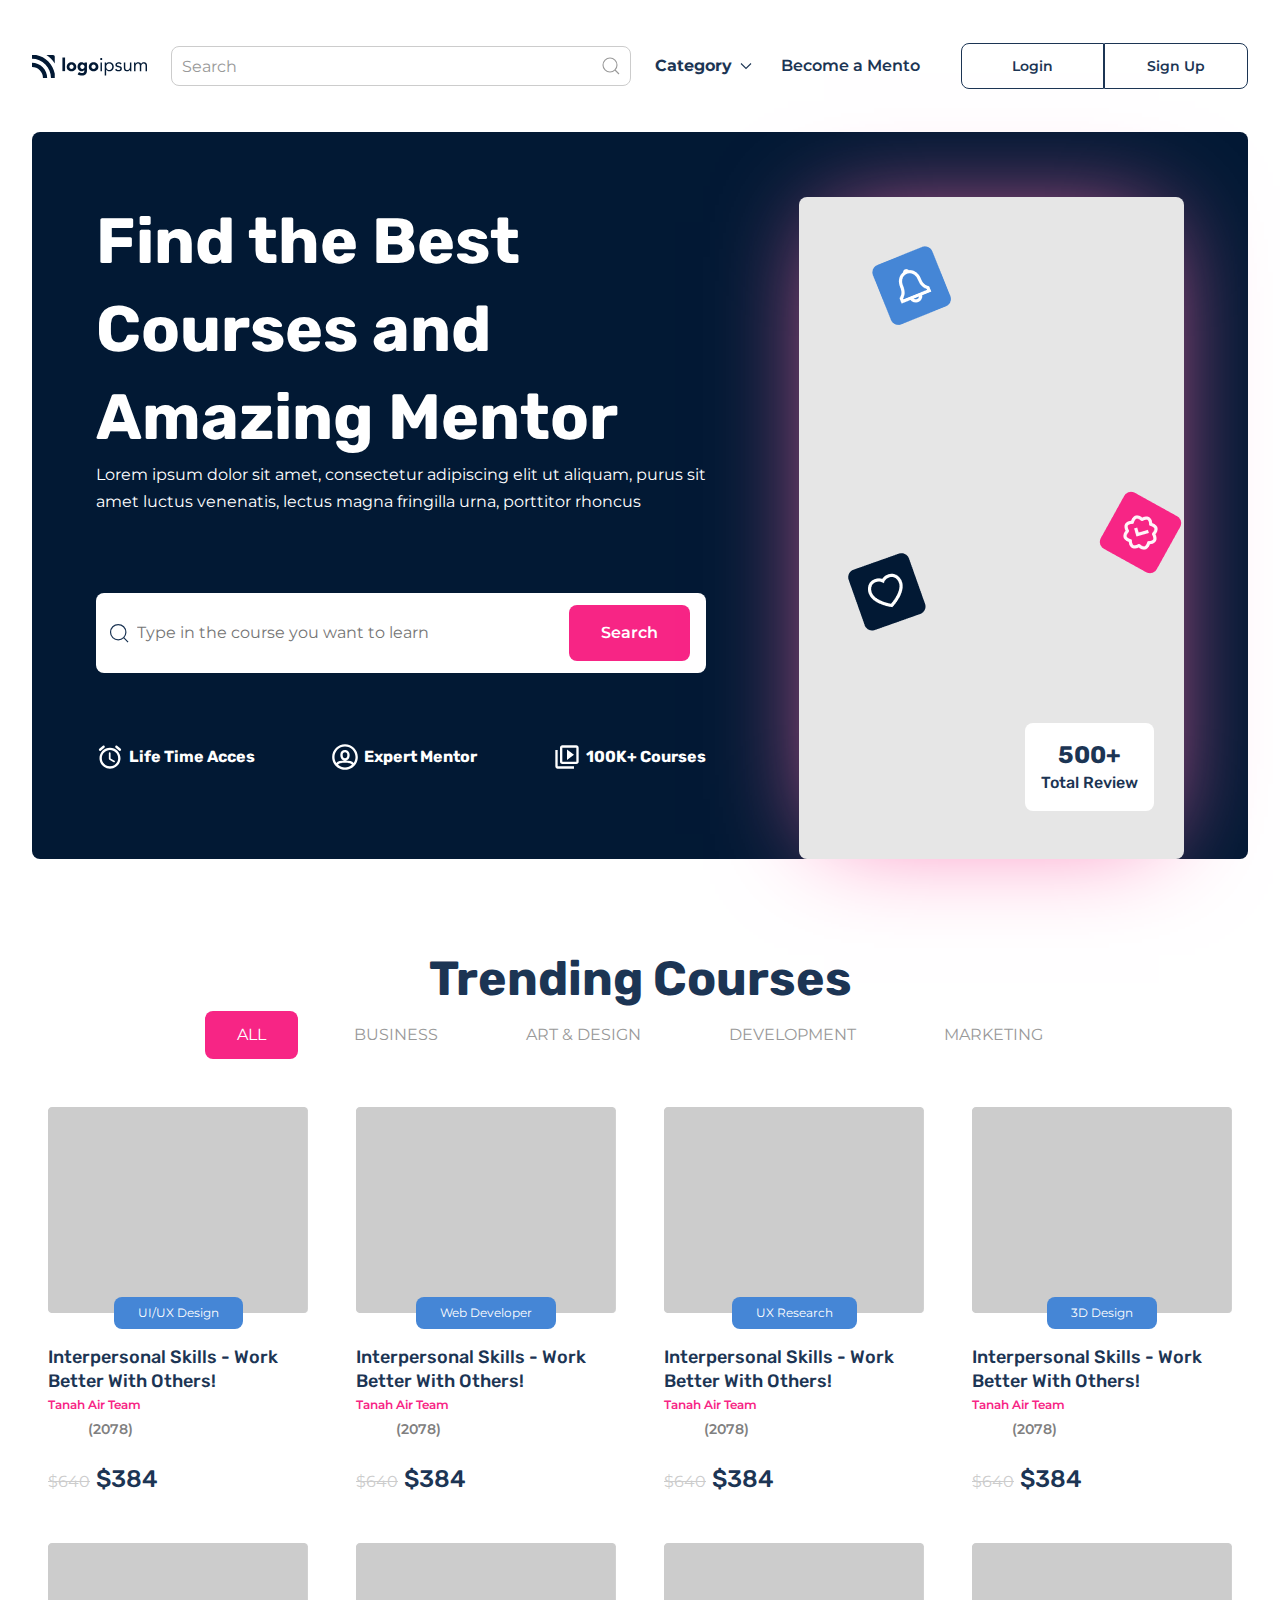
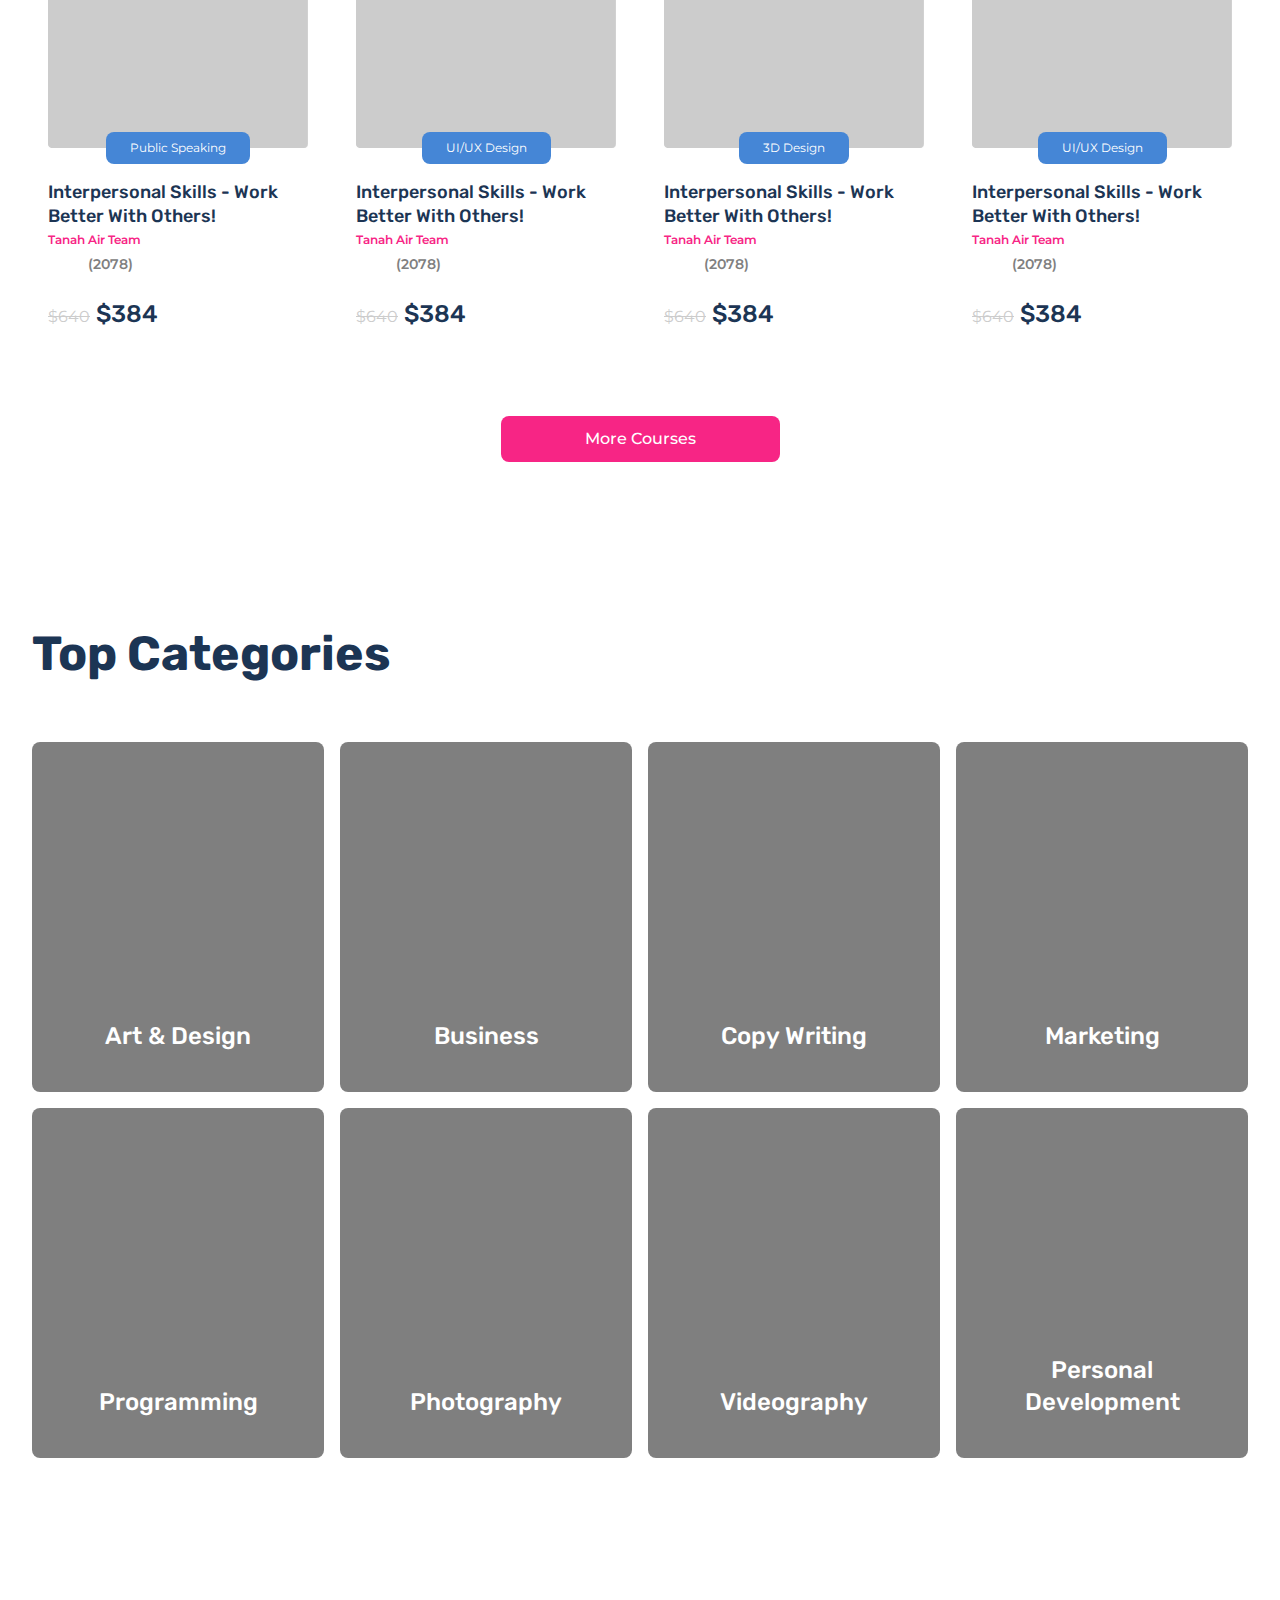
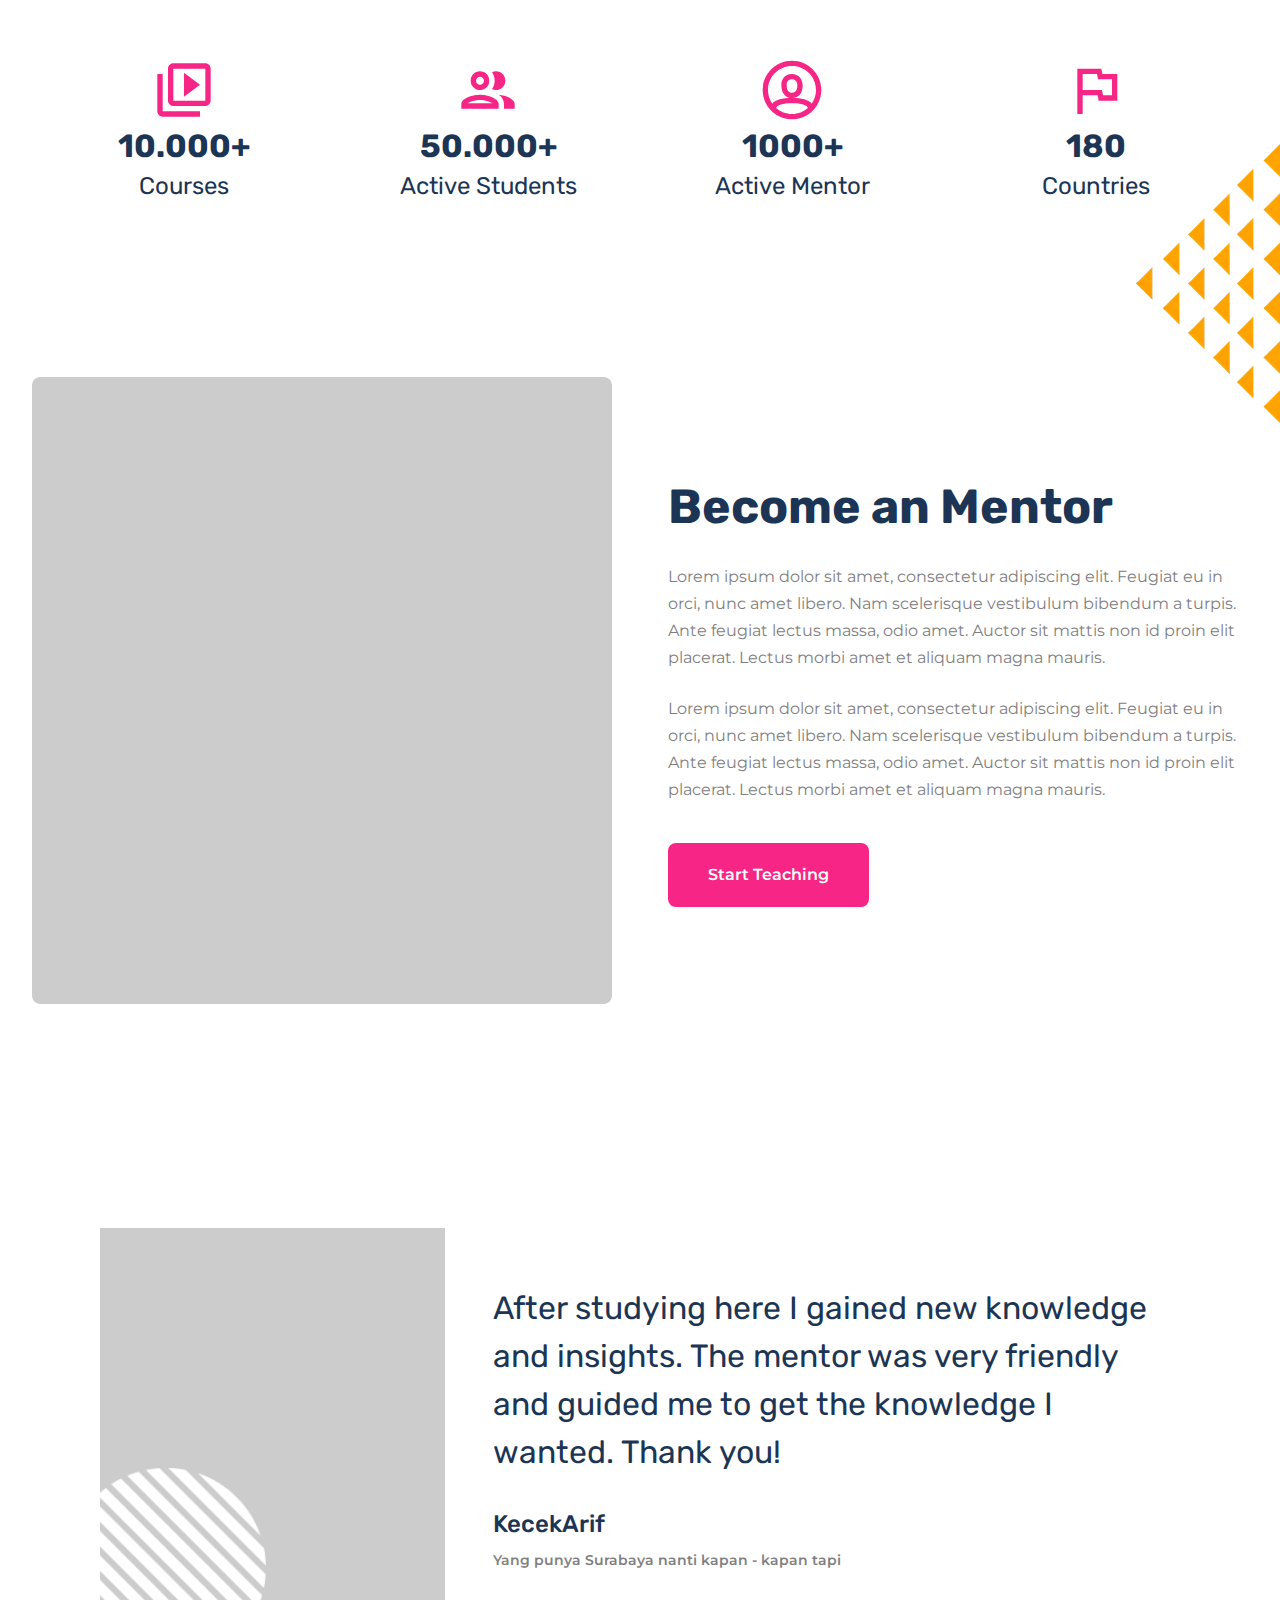
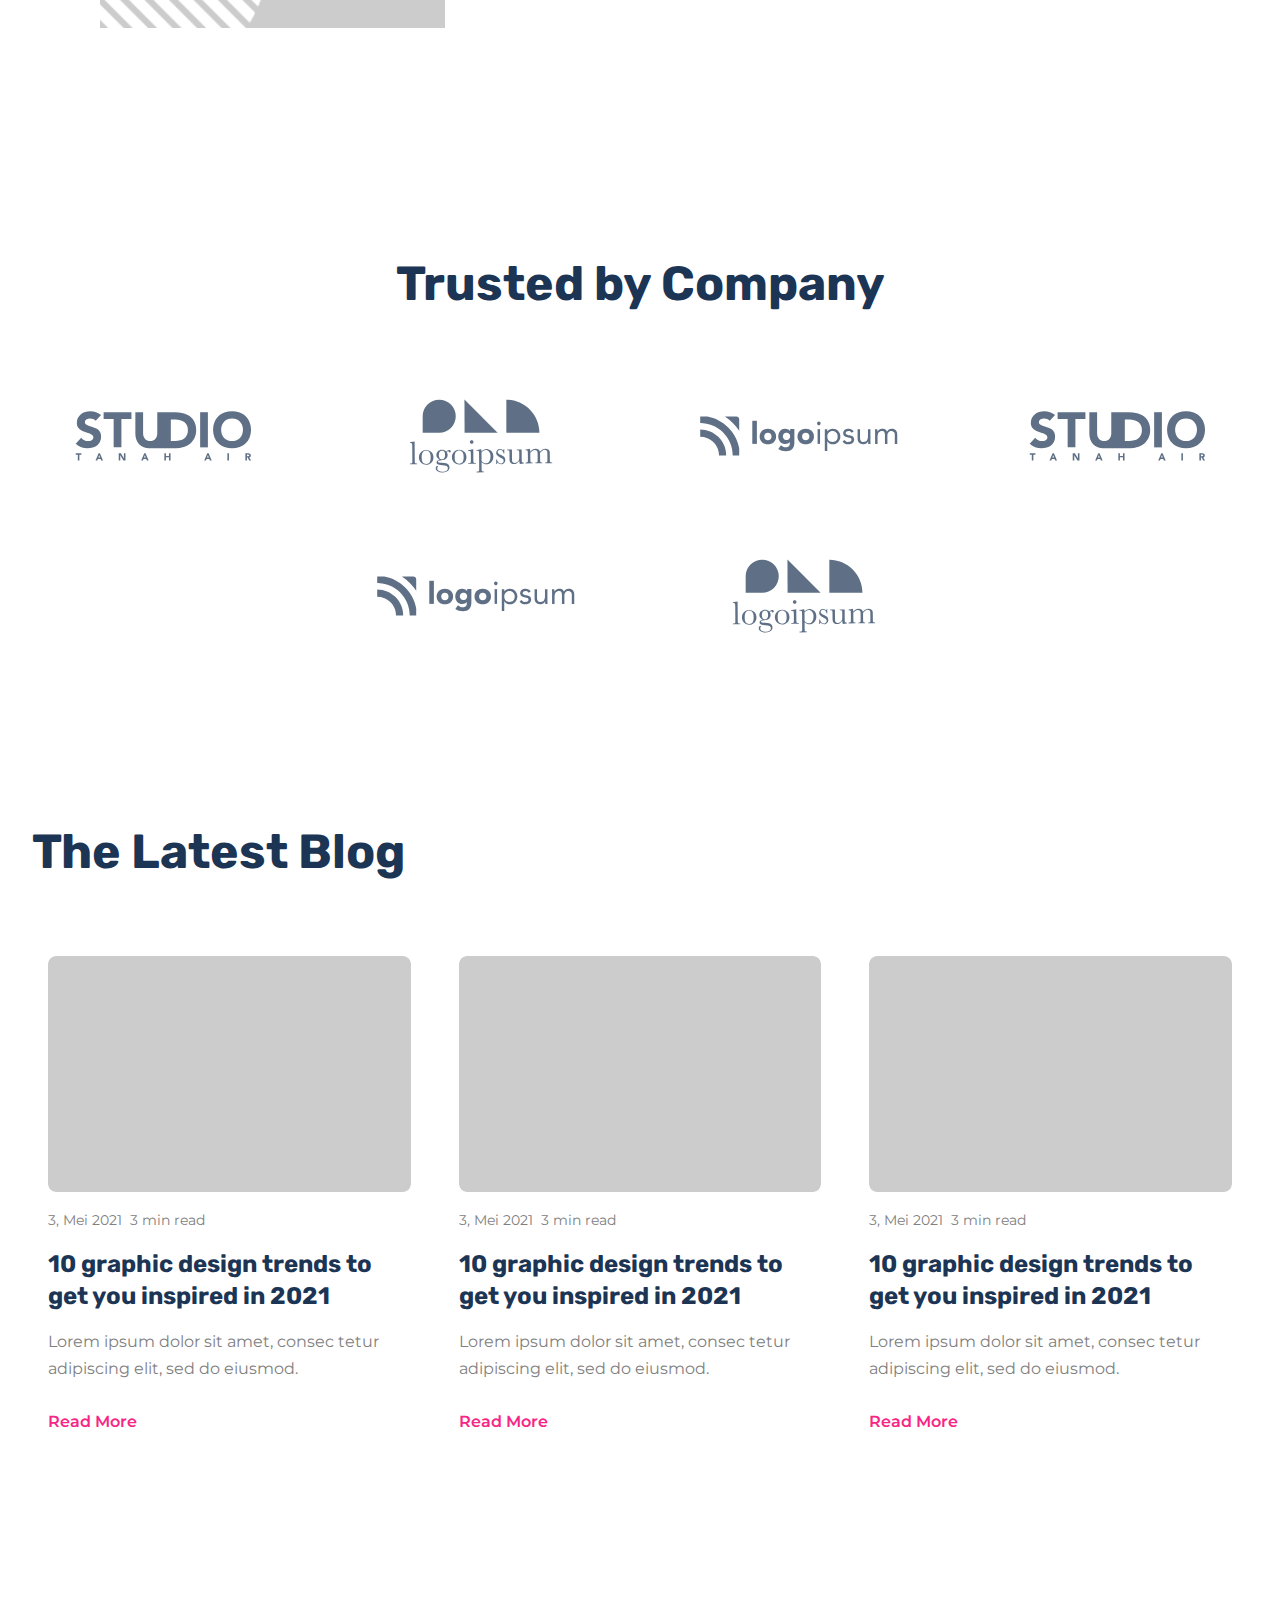
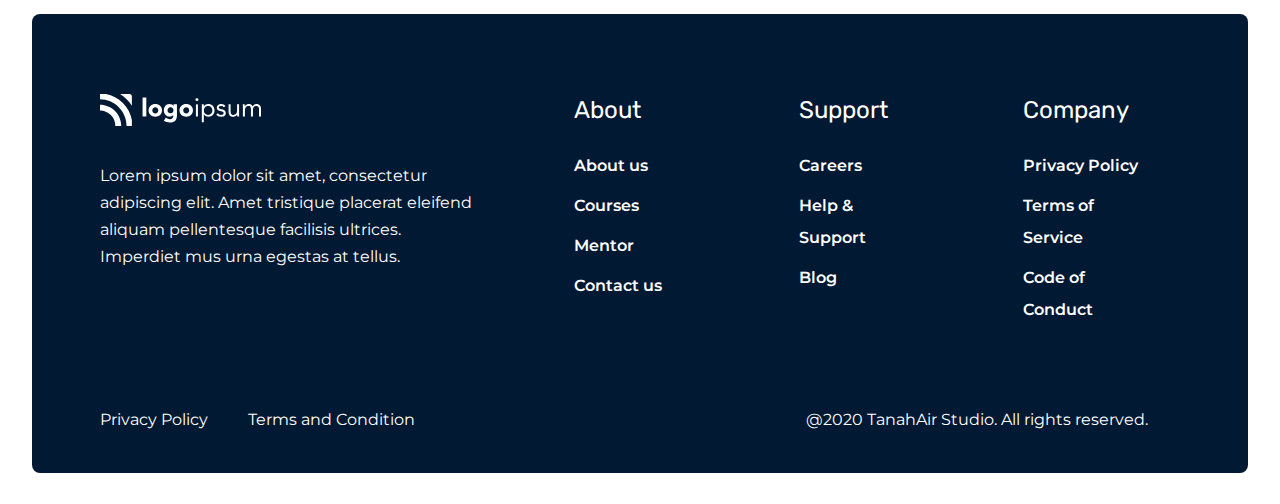
<file: index.html>
<!DOCTYPE html>
<html lang="en">
  <head>
    <meta charset="UTF-8" />
    <meta name="viewport" content="width=device-width, initial-scale=1.0" />
    <link rel="stylesheet" href="./assets/style/style.css" />
    <link rel="stylesheet" href="./uikit/css/uikit.css" />
    <link
      rel="stylesheet"
      href="https://cdnjs.cloudflare.com/ajax/libs/font-awesome/6.4.2/css/all.min.css"
      integrity="sha512-z3gLpd7yknf1YoNbCzqRKc4qyor8gaKU1qmn+CShxbuBusANI9QpRohGBreCFkKxLhei6S9CQXFEbbKuqLg0DA=="
      crossorigin="anonymous"
      referrerpolicy="no-referrer"
    />
    <title>Home</title>
  </head>
  <body>
    <div class="header">
      <div class="container">
        <a href="./index.html"><img src="./assets/imgs/Logo.svg" alt="" /></a>

        <div class="uk-margin">
          <form class="uk-search uk-search-default">
            <span class="uk-search-icon-flip" uk-search-icon></span>
            <input
              class="uk-search-input"
              type="search"
              placeholder="Search"
              aria-label="Search"
            />
          </form>
        </div>
        <nav uk-dropnav="mode: click" class="dropnav">
          <ul class="uk-subnav">
            <li>
              <a href>Category <span uk-drop-parent-icon></span></a>
              <div class="uk-dropdown">
                <ul class="uk-nav uk-dropdown-nav">
                  <li class="uk-active"><a href="#">Active</a></li>
                  <li><a href="#">Item</a></li>
                  <li><a href="#">Item</a></li>
                </ul>
              </div>
            </li>
          </ul>
        </nav>
        <a href="#" class="header_link">Become a Mento</a>
        <div class="log-in">
          <button class="login">Login</button>
          <button class="login">Sign Up</button>
        </div>
        <a href="./account.html" class="user hidden">
          <img src="./assets/imgs/User2.svg" alt="" />
          <p class="user-email">Romadhon@gmail.com</p>
        </a>
        <button class="menu-btn"><i class="fa-solid fa-bars"></i></button>
      </div>
    </div>

    <div class="overlay hidden"></div>

    <div class="menu hidden overlay-ui">
      <ul>
        <li>Category</li>
        <li><a href="">Item</a></li>
        <li><a href="">Item</a></li>
      </ul>
      <a href="#">Become a Mentor</a>
      <div class="log-in">
        <button class="login">Login</button>
        <button class="login">Sign Up</button>
      </div>
      <a href="./account.html" class="user hidden">
        <img src="./assets/imgs/User2.svg" alt="" />
        <p class="user-email">Romadhon@gmail.com</p>
      </a>
      <button class="log-out hidden">Log out</button>
    </div>

    <div class="login-menu hidden overlay-ui">
      <h1>Log in</h1>
      <input class="login-email" type="email" placeholder="E-mail" />
      <input class="login-name" type="text" placeholder="Name" />
      <input class="login-surname" type="text" placeholder="Surname" />
      <p class="login-error hidden">Something is wrong</p>
      <button class="login-btn">Submit</button>
    </div>

    <div class="showcase">
      <div class="text">
        <h1>Find the Best Courses and Amazing Mentor</h1>
        <p>
          Lorem ipsum dolor sit amet, consectetur adipiscing elit ut aliquam,
          purus sit amet luctus venenatis, lectus magna fringilla urna,
          porttitor rhoncus
        </p>
        <form>
          <span uk-search-icon></span>
          <input
            type="text"
            placeholder="Type in the course you want to learn"
          />
          <button>Search</button>
        </form>
        <ul>
          <li>
            <img src="./assets/imgs/access_alarm.svg" alt="" />Life Time Acces
          </li>
          <li><img src="./assets/imgs/user.svg" alt="" />Expert Mentor</li>
          <li>
            <img src="./assets/imgs/video_library.svg" alt="" />100K+ Courses
          </li>
        </ul>
      </div>
      <div class="img">
        <img src="./assets/imgs/Bell Icon.png" alt="" class="bell">
        <img src="./assets/imgs/Love Icon.png" alt="" class="love">
        <img src="./assets/imgs/VerificationIcon.png" alt="" class="verify">
        <div class="rate">
          <h2>500+</h2>
          <p>Total Review</p>
          <ul>
            <li><i class="fa-solid fa-star" style="color: #ffff00"></i></li>
            <li><i class="fa-solid fa-star" style="color: #ffff00"></i></li>
            <li><i class="fa-solid fa-star" style="color: #ffff00"></i></li>
            <li><i class="fa-solid fa-star" style="color: #ffff00"></i></li>
            <li><i class="fa-solid fa-star" style="color: #ffff00"></i></li>
          </ul>
        </div>
      </div>
    </div>

    <div class="trending">
      <div class="container">
        <h1>Trending Courses</h1>

        <div
          uk-filter="target: .js-filter; animation: fade"
          class="cards-filter"
        >
          <ul class="uk-subnav uk-subnav-pill">
            <li class="uk-active" uk-filter-control><a href="#">All</a></li>
            <li uk-filter-control="[data-tag='Business']">
              <a href="#">Business</a>
            </li>
            <li uk-filter-control="[data-tag='Design']">
              <a href="#">Art & Design</a>
            </li>
            <li uk-filter-control="[data-tag='Development']">
              <a href="#">Development</a>
            </li>
            <li uk-filter-control="[data-tag='Marketing']">
              <a href="#">Marketing</a>
            </li>
          </ul>

          <ul class="cards js-filter" uk-grid>
            <li data-tag="Design" class="card">
              <img src="./assets/imgs/Image Placeholder.png" alt="" />
              <b class="type">UI/UX Design</b>
              <h3>Interpersonal skills - work better with others!</h3>
              <p>Tanah Air Team</p>
              <ul>
                <li><i class="fa-solid fa-star" style="color: #ffff00"></i></li>
                <li><i class="fa-solid fa-star" style="color: #ffff00"></i></li>
                <li><i class="fa-solid fa-star" style="color: #ffff00"></i></li>
                <li><i class="fa-solid fa-star" style="color: #ffff00"></i></li>
                <li><i class="fa-solid fa-star" style="color: #ffff00"></i></li>
                <li>(2078)</li>
              </ul>
              <b class="cost"><del>$640</del> $384</b>
            </li>
            <li data-tag="Development" class="card">
              <img src="./assets/imgs/Image Placeholder.png" alt="" />
              <b class="type">Web Developer</b>
              <h3>Interpersonal skills - work better with others!</h3>
              <p>Tanah Air Team</p>
              <ul>
                <li><i class="fa-solid fa-star" style="color: #ffff00"></i></li>
                <li><i class="fa-solid fa-star" style="color: #ffff00"></i></li>
                <li><i class="fa-solid fa-star" style="color: #ffff00"></i></li>
                <li><i class="fa-solid fa-star" style="color: #ffff00"></i></li>
                <li><i class="fa-solid fa-star" style="color: #ffff00"></i></li>
                <li>(2078)</li>
              </ul>
              <b class="cost"><del>$640</del> $384</b>
            </li>
            <li data-tag="Business" class="card">
              <img src="./assets/imgs/Image Placeholder.png" alt="" />
              <b class="type">UX Research</b>
              <h3>Interpersonal skills - work better with others!</h3>
              <p>Tanah Air Team</p>
              <ul>
                <li><i class="fa-solid fa-star" style="color: #ffff00"></i></li>
                <li><i class="fa-solid fa-star" style="color: #ffff00"></i></li>
                <li><i class="fa-solid fa-star" style="color: #ffff00"></i></li>
                <li><i class="fa-solid fa-star" style="color: #ffff00"></i></li>
                <li><i class="fa-solid fa-star" style="color: #ffff00"></i></li>
                <li>(2078)</li>
              </ul>
              <b class="cost"><del>$640</del> $384</b>
            </li>
            <li data-tag="Design" class="card">
              <img src="./assets/imgs/Image Placeholder.png" alt="" />
              <b class="type">3D Design</b>
              <h3>Interpersonal skills - work better with others!</h3>
              <p>Tanah Air Team</p>
              <ul>
                <li><i class="fa-solid fa-star" style="color: #ffff00"></i></li>
                <li><i class="fa-solid fa-star" style="color: #ffff00"></i></li>
                <li><i class="fa-solid fa-star" style="color: #ffff00"></i></li>
                <li><i class="fa-solid fa-star" style="color: #ffff00"></i></li>
                <li><i class="fa-solid fa-star" style="color: #ffff00"></i></li>
                <li>(2078)</li>
              </ul>
              <b class="cost"><del>$640</del> $384</b>
            </li>
            <li data-tag="Marketing" class="card">
              <img src="./assets/imgs/Image Placeholder.png" alt="" />
              <b class="type">Public Speaking</b>
              <h3>Interpersonal skills - work better with others!</h3>
              <p>Tanah Air Team</p>
              <ul>
                <li><i class="fa-solid fa-star" style="color: #ffff00"></i></li>
                <li><i class="fa-solid fa-star" style="color: #ffff00"></i></li>
                <li><i class="fa-solid fa-star" style="color: #ffff00"></i></li>
                <li><i class="fa-solid fa-star" style="color: #ffff00"></i></li>
                <li><i class="fa-solid fa-star" style="color: #ffff00"></i></li>
                <li>(2078)</li>
              </ul>
              <b class="cost"><del>$640</del> $384</b>
            </li>
            <li data-tag="Design" class="card">
              <img src="./assets/imgs/Image Placeholder.png" alt="" />
              <b class="type">UI/UX Design</b>
              <h3>Interpersonal skills - work better with others!</h3>
              <p>Tanah Air Team</p>
              <ul>
                <li><i class="fa-solid fa-star" style="color: #ffff00"></i></li>
                <li><i class="fa-solid fa-star" style="color: #ffff00"></i></li>
                <li><i class="fa-solid fa-star" style="color: #ffff00"></i></li>
                <li><i class="fa-solid fa-star" style="color: #ffff00"></i></li>
                <li><i class="fa-solid fa-star" style="color: #ffff00"></i></li>
                <li>(2078)</li>
              </ul>
              <b class="cost"><del>$640</del> $384</b>
            </li>
            <li data-tag="Design" class="card">
              <img src="./assets/imgs/Image Placeholder.png" alt="" />
              <b class="type">3D Design</b>
              <h3>Interpersonal skills - work better with others!</h3>
              <p>Tanah Air Team</p>
              <ul>
                <li><i class="fa-solid fa-star" style="color: #ffff00"></i></li>
                <li><i class="fa-solid fa-star" style="color: #ffff00"></i></li>
                <li><i class="fa-solid fa-star" style="color: #ffff00"></i></li>
                <li><i class="fa-solid fa-star" style="color: #ffff00"></i></li>
                <li><i class="fa-solid fa-star" style="color: #ffff00"></i></li>
                <li>(2078)</li>
              </ul>
              <b class="cost"><del>$640</del> $384</b>
            </li>
            <li data-tag="Design" class="card">
              <img src="./assets/imgs/Image Placeholder.png" alt="" />
              <b class="type">UI/UX Design</b>
              <h3>Interpersonal skills - work better with others!</h3>
              <p>Tanah Air Team</p>
              <ul>
                <li><i class="fa-solid fa-star" style="color: #ffff00"></i></li>
                <li><i class="fa-solid fa-star" style="color: #ffff00"></i></li>
                <li><i class="fa-solid fa-star" style="color: #ffff00"></i></li>
                <li><i class="fa-solid fa-star" style="color: #ffff00"></i></li>
                <li><i class="fa-solid fa-star" style="color: #ffff00"></i></li>
                <li>(2078)</li>
              </ul>
              <b class="cost"><del>$640</del> $384</b>
            </li>
          </ul>
        </div>

        <a href="./Courses.html">More Courses</a>
      </div>
    </div>

    <div class="top-categ">
      <div class="container">
        <h1>Top Categories</h1>

        <div class="cards">
          <div class="card">
            <b>Art & Design</b>
          </div>
          <div class="card">
            <b>Business</b>
          </div>
          <div class="card">
            <b>Copy Writing</b>
          </div>
          <div class="card">
            <b>Marketing</b>
          </div>
          <div class="card">
            <b>Programming</b>
          </div>
          <div class="card">
            <b>Photography</b>
          </div>
          <div class="card">
            <b>Videography</b>
          </div>
          <div class="card">
            <b>Personal Development</b>
          </div>
        </div>
      </div>
    </div>

    <div class="features">
      <div class="container">
        <div class="cards">
          <div class="card">
            <img src="./assets/imgs/video_library_pink.svg" alt="" />
            <h2>10.000+</h2>
            <p>Courses</p>
          </div>
          <div class="card">
            <img src="./assets/imgs/people.svg" alt="" />
            <h2>50.000+</h2>
            <p>Active Students</p>
          </div>
          <div class="card">
            <img src="./assets/imgs/Container.svg" alt="" />
            <h2>1000+</h2>
            <p>Active Mentor</p>
          </div>
          <div class="card">
            <img src="./assets/imgs/flag.svg" alt="" />
            <h2>180</h2>
            <p>Countries</p>
          </div>
        </div>
      </div>
    </div>

    <div class="sth">
      <img src="./assets/imgs/Accent.png" alt="" />
    </div>

    <div class="become">
      <div class="container">
        <img src="./assets/imgs/Image Placeholder2.png" alt="" />
        <div class="text">
          <h1>Become an Mentor</h1>
          <p>
            Lorem ipsum dolor sit amet, consectetur adipiscing elit. Feugiat eu
            in orci, nunc amet libero. Nam scelerisque vestibulum bibendum a
            turpis. Ante feugiat lectus massa, odio amet. Auctor sit mattis non
            id proin elit placerat. Lectus morbi amet et aliquam magna mauris.
          </p>
          <p>
            Lorem ipsum dolor sit amet, consectetur adipiscing elit. Feugiat eu
            in orci, nunc amet libero. Nam scelerisque vestibulum bibendum a
            turpis. Ante feugiat lectus massa, odio amet. Auctor sit mattis non
            id proin elit placerat. Lectus morbi amet et aliquam magna mauris.
          </p>
          <button>Start Teaching</button>
        </div>
      </div>
    </div>

    <div class="container">
      <div class="about">
        <button><i class="fa-solid fa-chevron-left"></i></button>
        <div class="card">
          <div class="img">
            <img src="./assets/imgs/Image Placeholder3.png" alt="" />
            <img class="accent" src="./assets/imgs/Accent2.png" alt="" />
          </div>
          <div class="text">
            <h2>
              After studying here I gained new knowledge and insights. The
              mentor was very friendly and guided me to get the knowledge I
              wanted. Thank you!
            </h2>
            <b>KecekArif</b>
            <p>Yang punya Surabaya nanti kapan - kapan tapi</p>
          </div>
        </div>
        <button><i class="fa-solid fa-chevron-right"></i></button>
      </div>

      <div class="trust">
        <h1>Trusted by Company</h1>
        <div class="cards">
          <a href=""><img src="./assets/imgs/Group1.svg" alt="" /></a>
          <a href=""><img src="./assets/imgs/Group2.svg" alt="" /></a>
          <a href=""><img src="./assets/imgs/Group3.svg" alt="" /></a>
          <a href=""><img src="./assets/imgs/Group1.svg" alt="" /></a>
        </div>
        <div class="cards cards2">
          <a href=""><img src="./assets/imgs/Group3.svg" alt="" /></a>
          <a href=""><img src="./assets/imgs/Group2.svg" alt="" /></a>
        </div>
      </div>

      <div class="blog">
        <h1>The Latest Blog</h1>
        <div class="cards">
          <div class="card">
            <img src="./assets/imgs/Image Placeholder4.png" alt="" />
            <p><span>3, Mei 2021</span> <span>3 min read</span></p>
            <h3>10 graphic design trends to get you inspired in 2021</h3>
            <p>
              Lorem ipsum dolor sit amet, consec tetur adipiscing elit, sed do
              eiusmod.
            </p>
            <a href="./blogs.html">Read More</a>
          </div>
          <div class="card">
            <img src="./assets/imgs/Image Placeholder4.png" alt="" />
            <p><span>3, Mei 2021</span> <span>3 min read</span></p>
            <h3>10 graphic design trends to get you inspired in 2021</h3>
            <p>
              Lorem ipsum dolor sit amet, consec tetur adipiscing elit, sed do
              eiusmod.
            </p>
            <a href="./blogs.html">Read More</a>
          </div>
          <div class="card">
            <img src="./assets/imgs/Image Placeholder4.png" alt="" />
            <p><span>3, Mei 2021</span> <span>3 min read</span></p>
            <h3>10 graphic design trends to get you inspired in 2021</h3>
            <p>
              Lorem ipsum dolor sit amet, consec tetur adipiscing elit, sed do
              eiusmod.
            </p>
            <a href="./blogs.html">Read More</a>
          </div>
        </div>
      </div>

      <div class="footer">
        <div class="top">
          <div>
            <img src="./assets/imgs/LogoFooter.svg" alt="" />
            <p>
              Lorem ipsum dolor sit amet, consectetur adipiscing elit. Amet
              tristique placerat eleifend aliquam pellentesque facilisis
              ultrices. Imperdiet mus urna egestas at tellus.
            </p>
          </div>
          <ul>
            <li>About</li>
            <li><a href="#">About us</a></li>
            <li><a href="#">Courses</a></li>
            <li><a href="#">Mentor</a></li>
            <li><a href="#">Contact us</a></li>
          </ul>
          <ul>
            <li>Support</li>
            <li><a href="#">Careers</a></li>
            <li><a href="#">Help & Support</a></li>
            <li><a href="#">Blog</a></li>
          </ul>
          <ul>
            <li>Company</li>
            <li><a href="#">Privacy Policy</a></li>
            <li><a href="#">Terms of Service</a></li>
            <li><a href="#">Code of Conduct</a></li>
          </ul>
        </div>
        <div class="bot">
          <p>
            <a href="#">Privacy Policy</a> <a href="#">Terms and Condition</a>
          </p>
          <p>@2020 TanahAir Studio. All rights reserved.</p>
        </div>
      </div>
    </div>

    <script src="./assets/menu-ui.js"></script>
    <script src="./uikit/js/uikit.js"></script>
  </body>
</html>
</file>
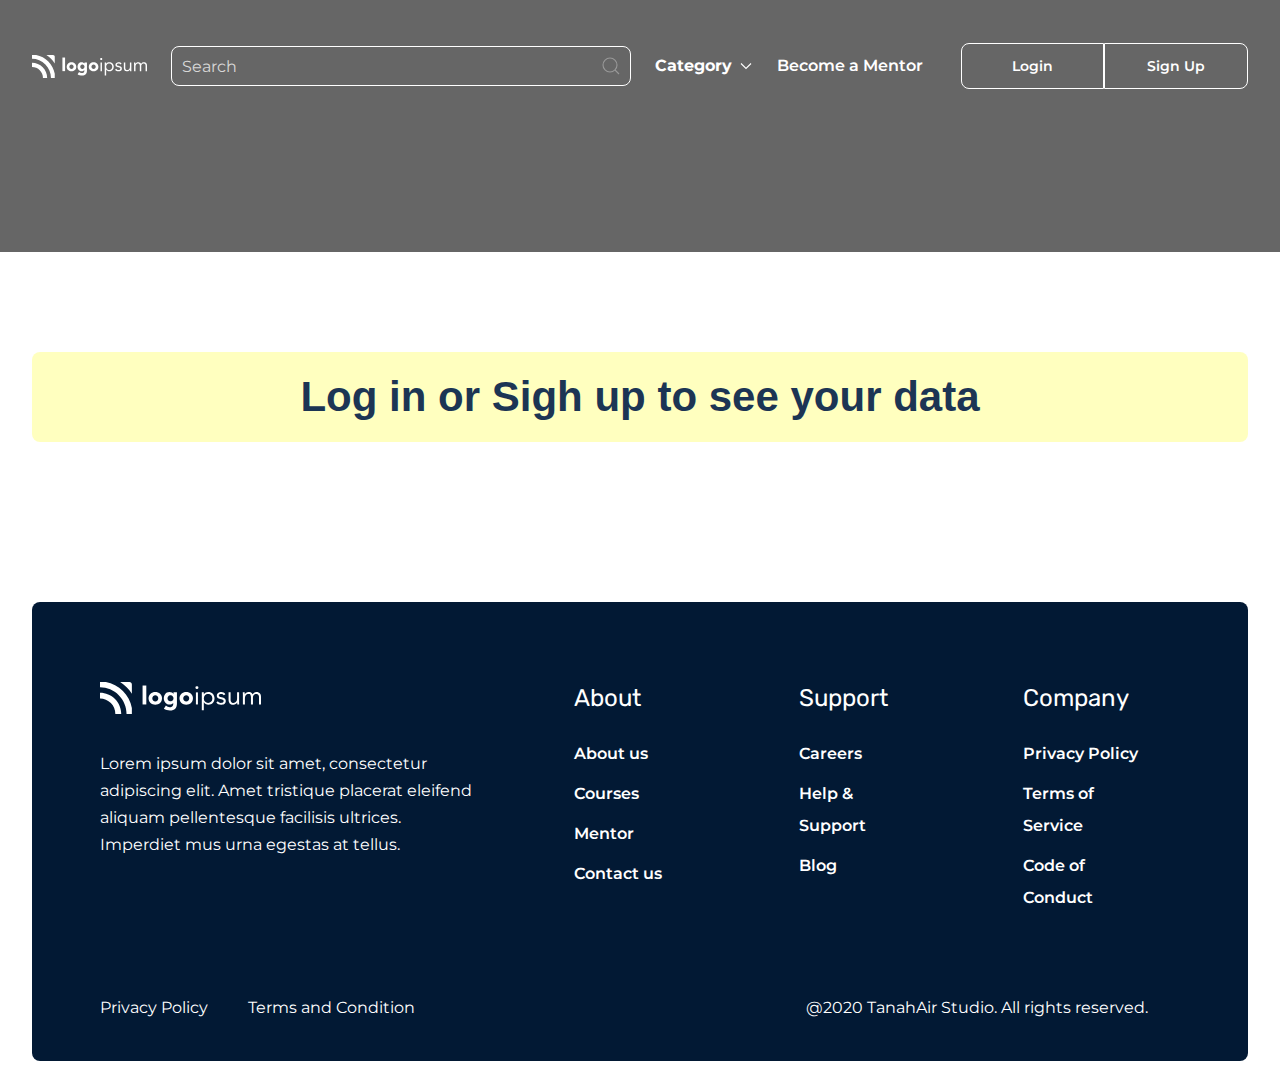
<file: account.html>
<!DOCTYPE html>
<html lang="en">
  <head>
    <meta charset="UTF-8" />
    <meta name="viewport" content="width=device-width, initial-scale=1.0" />
    <link rel="stylesheet" href="./assets/account/style.css" />
    <link rel="stylesheet" href="./uikit/css/uikit.css" />
    <link
      rel="stylesheet"
      href="https://cdnjs.cloudflare.com/ajax/libs/font-awesome/6.4.2/css/all.min.css"
      integrity="sha512-z3gLpd7yknf1YoNbCzqRKc4qyor8gaKU1qmn+CShxbuBusANI9QpRohGBreCFkKxLhei6S9CQXFEbbKuqLg0DA=="
      crossorigin="anonymous"
      referrerpolicy="no-referrer"
    />
    <title>Account</title>
  </head>
  <body>
    <div class="top-header">
      <div class="header">
        <div class="container">
          <a href="./index.html"
            ><img src="./assets/imgs/Logo-white.svg" alt=""
          /></a>

          <div class="uk-margin">
            <form class="uk-search uk-search-default">
              <span class="uk-search-icon-flip" uk-search-icon></span>
              <input
                class="uk-search-input"
                type="search"
                placeholder="Search"
                aria-label="Search"
              />
            </form>
          </div>
          <nav uk-dropnav="mode: click" class="dropnav">
            <ul class="uk-subnav">
              <li>
                <a href>Category <span uk-drop-parent-icon></span></a>
                <div class="uk-dropdown">
                  <ul class="uk-nav uk-dropdown-nav">
                    <li class="uk-active"><a href="#">Active</a></li>
                    <li><a href="#">Item</a></li>
                    <li><a href="#">Item</a></li>
                  </ul>
                </div>
              </li>
            </ul>
          </nav>
          <a href="#" class="header_link">Become a Mentor</a>
          <div class="log-in">
            <button class="login">Login</button>
            <button class="login">Sign Up</button>
          </div>
          <a href="./account.html" class="user hidden">
            <img src="./assets/imgs/User2.svg" alt="" />
            <p class="user-email">Romadhon@gmail.com</p>
          </a>
          <button class="menu-btn"><i class="fa-solid fa-bars"></i></button>
        </div>
      </div>
    </div>

    <div class="overlay hidden"></div>

    <div class="menu hidden overlay-ui">
      <ul>
        <li>Category</li>
        <li><a href="">Item</a></li>
        <li><a href="">Item</a></li>
      </ul>
      <a href="#">Become a Mentor</a>
      <div class="log-in">
        <button class="login">Login</button>
        <button class="login">Sign Up</button>
      </div>
      <a href="./account.html" class="user hidden">
        <img src="./assets/imgs/User2.svg" alt="" />
        <p class="user-email">Romadhon@gmail.com</p>
      </a>
      <button class="log-out hidden">Log out</button>
    </div>

    <div class="login-menu hidden overlay-ui">
      <h1>Log in</h1>
      <input class="login-email" type="email" placeholder="E-mail" />
      <input class="login-name" type="text" placeholder="Name" />
      <input class="login-surname" type="text" placeholder="Surname" />
      <p class="login-error hidden">Something is wrong</p>
      <button class="login-btn">Submit</button>
    </div>

    <div class="container">
      <div class="user hidden">
        <img src="./assets/imgs/User2.svg" alt="" />
        <div class="text">
          <h2 class="user-name">Romadhona Syarifuddin</h2>
          <p>Full Stack Web Designer</p>
          <button class="log-out"><i class="fa-solid fa-right-from-bracket"></i></button>
        </div>
      </div>

      <div uk-filter="target: .js-filter; animation: fade" class="main hidden">
        <ul class="tabs">
          <li class="uk-active" uk-filter-control="[data-type='my-courses']">
            <a href="#" class="text">My Courses</a>
          </li>
          <li uk-filter-control="[data-type='wishlist']">
            <a href="#" class="text">Wishlist</a>
          </li>
          <li uk-filter-control="[data-type='certificate']">
            <a href="#" class="text">My Certificate</a>
          </li>
        </ul>

        <ul class="cards js-filter">
          <!--  My Courses -->
          <li data-type="my-courses" class="card">
            <img src="./assets/imgs/Image Placeholder.png" alt="" />
            <b class="type">Web Developer</b>
            <h3>Interpersonal skills - work better with others!</h3>
            <p>Tanah Air Team</p>
            <ul>
              <li>
                <i class="fa-solid fa-star" style="color: #ffff00"></i>
              </li>
              <li>
                <i class="fa-solid fa-star" style="color: #ffff00"></i>
              </li>
              <li>
                <i class="fa-solid fa-star" style="color: #ffff00"></i>
              </li>
              <li>
                <i class="fa-solid fa-star" style="color: #ffff00"></i>
              </li>
              <li>
                <i class="fa-solid fa-star" style="color: #ffff00"></i>
              </li>
              <li>(2078)</li>
            </ul>
            <b class="cost"><del>$640</del> $384</b>
          </li>
          <li data-type="my-courses" class="card">
            <img src="./assets/imgs/Image Placeholder.png" alt="" />
            <b class="type">Web Developer</b>
            <h3>Interpersonal skills - work better with others!</h3>
            <p>Tanah Air Team</p>
            <ul>
              <li>
                <i class="fa-solid fa-star" style="color: #ffff00"></i>
              </li>
              <li>
                <i class="fa-solid fa-star" style="color: #ffff00"></i>
              </li>
              <li>
                <i class="fa-solid fa-star" style="color: #ffff00"></i>
              </li>
              <li>
                <i class="fa-solid fa-star" style="color: #ffff00"></i>
              </li>
              <li>
                <i class="fa-solid fa-star" style="color: #ffff00"></i>
              </li>
              <li>(2078)</li>
            </ul>
            <b class="cost"><del>$640</del> $384</b>
          </li>
          <li data-type="my-courses" class="card">
            <img src="./assets/imgs/Image Placeholder.png" alt="" />
            <b class="type">Web Developer</b>
            <h3>Interpersonal skills - work better with others!</h3>
            <p>Tanah Air Team</p>
            <ul>
              <li>
                <i class="fa-solid fa-star" style="color: #ffff00"></i>
              </li>
              <li>
                <i class="fa-solid fa-star" style="color: #ffff00"></i>
              </li>
              <li>
                <i class="fa-solid fa-star" style="color: #ffff00"></i>
              </li>
              <li>
                <i class="fa-solid fa-star" style="color: #ffff00"></i>
              </li>
              <li>
                <i class="fa-solid fa-star" style="color: #ffff00"></i>
              </li>
              <li>(2078)</li>
            </ul>
            <b class="cost"><del>$640</del> $384</b>
          </li>
          <li data-type="my-courses" class="card">
            <img src="./assets/imgs/Image Placeholder.png" alt="" />
            <b class="type">Web Developer</b>
            <h3>Interpersonal skills - work better with others!</h3>
            <p>Tanah Air Team</p>
            <ul>
              <li>
                <i class="fa-solid fa-star" style="color: #ffff00"></i>
              </li>
              <li>
                <i class="fa-solid fa-star" style="color: #ffff00"></i>
              </li>
              <li>
                <i class="fa-solid fa-star" style="color: #ffff00"></i>
              </li>
              <li>
                <i class="fa-solid fa-star" style="color: #ffff00"></i>
              </li>
              <li>
                <i class="fa-solid fa-star" style="color: #ffff00"></i>
              </li>
              <li>(2078)</li>
            </ul>
            <b class="cost"><del>$640</del> $384</b>
          </li>
          <li data-type="my-courses" class="card">
            <img src="./assets/imgs/Image Placeholder.png" alt="" />
            <b class="type">Web Developer</b>
            <h3>Interpersonal skills - work better with others!</h3>
            <p>Tanah Air Team</p>
            <ul>
              <li>
                <i class="fa-solid fa-star" style="color: #ffff00"></i>
              </li>
              <li>
                <i class="fa-solid fa-star" style="color: #ffff00"></i>
              </li>
              <li>
                <i class="fa-solid fa-star" style="color: #ffff00"></i>
              </li>
              <li>
                <i class="fa-solid fa-star" style="color: #ffff00"></i>
              </li>
              <li>
                <i class="fa-solid fa-star" style="color: #ffff00"></i>
              </li>
              <li>(2078)</li>
            </ul>
            <b class="cost"><del>$640</del> $384</b>
          </li>
          <li data-type="my-courses" class="card">
            <img src="./assets/imgs/Image Placeholder.png" alt="" />
            <b class="type">Web Developer</b>
            <h3>Interpersonal skills - work better with others!</h3>
            <p>Tanah Air Team</p>
            <ul>
              <li>
                <i class="fa-solid fa-star" style="color: #ffff00"></i>
              </li>
              <li>
                <i class="fa-solid fa-star" style="color: #ffff00"></i>
              </li>
              <li>
                <i class="fa-solid fa-star" style="color: #ffff00"></i>
              </li>
              <li>
                <i class="fa-solid fa-star" style="color: #ffff00"></i>
              </li>
              <li>
                <i class="fa-solid fa-star" style="color: #ffff00"></i>
              </li>
              <li>(2078)</li>
            </ul>
            <b class="cost"><del>$640</del> $384</b>
          </li>
          <li data-type="my-courses" class="card">
            <img src="./assets/imgs/Image Placeholder.png" alt="" />
            <b class="type">Web Developer</b>
            <h3>Interpersonal skills - work better with others!</h3>
            <p>Tanah Air Team</p>
            <ul>
              <li>
                <i class="fa-solid fa-star" style="color: #ffff00"></i>
              </li>
              <li>
                <i class="fa-solid fa-star" style="color: #ffff00"></i>
              </li>
              <li>
                <i class="fa-solid fa-star" style="color: #ffff00"></i>
              </li>
              <li>
                <i class="fa-solid fa-star" style="color: #ffff00"></i>
              </li>
              <li>
                <i class="fa-solid fa-star" style="color: #ffff00"></i>
              </li>
              <li>(2078)</li>
            </ul>
            <b class="cost"><del>$640</del> $384</b>
          </li>
          <li data-type="my-courses" class="card">
            <img src="./assets/imgs/Image Placeholder.png" alt="" />
            <b class="type">Web Developer</b>
            <h3>Interpersonal skills - work better with others!</h3>
            <p>Tanah Air Team</p>
            <ul>
              <li>
                <i class="fa-solid fa-star" style="color: #ffff00"></i>
              </li>
              <li>
                <i class="fa-solid fa-star" style="color: #ffff00"></i>
              </li>
              <li>
                <i class="fa-solid fa-star" style="color: #ffff00"></i>
              </li>
              <li>
                <i class="fa-solid fa-star" style="color: #ffff00"></i>
              </li>
              <li>
                <i class="fa-solid fa-star" style="color: #ffff00"></i>
              </li>
              <li>(2078)</li>
            </ul>
            <b class="cost"><del>$640</del> $384</b>
          </li>
          <li data-type="my-courses" class="card">
            <img src="./assets/imgs/Image Placeholder.png" alt="" />
            <b class="type">Web Developer</b>
            <h3>Interpersonal skills - work better with others!</h3>
            <p>Tanah Air Team</p>
            <ul>
              <li>
                <i class="fa-solid fa-star" style="color: #ffff00"></i>
              </li>
              <li>
                <i class="fa-solid fa-star" style="color: #ffff00"></i>
              </li>
              <li>
                <i class="fa-solid fa-star" style="color: #ffff00"></i>
              </li>
              <li>
                <i class="fa-solid fa-star" style="color: #ffff00"></i>
              </li>
              <li>
                <i class="fa-solid fa-star" style="color: #ffff00"></i>
              </li>
              <li>(2078)</li>
            </ul>
            <b class="cost"><del>$640</del> $384</b>
          </li>
          <li data-type="my-courses" class="card">
            <img src="./assets/imgs/Image Placeholder.png" alt="" />
            <b class="type">Web Developer</b>
            <h3>Interpersonal skills - work better with others!</h3>
            <p>Tanah Air Team</p>
            <ul>
              <li>
                <i class="fa-solid fa-star" style="color: #ffff00"></i>
              </li>
              <li>
                <i class="fa-solid fa-star" style="color: #ffff00"></i>
              </li>
              <li>
                <i class="fa-solid fa-star" style="color: #ffff00"></i>
              </li>
              <li>
                <i class="fa-solid fa-star" style="color: #ffff00"></i>
              </li>
              <li>
                <i class="fa-solid fa-star" style="color: #ffff00"></i>
              </li>
              <li>(2078)</li>
            </ul>
            <b class="cost"><del>$640</del> $384</b>
          </li>
          <li data-type="my-courses" class="card">
            <img src="./assets/imgs/Image Placeholder.png" alt="" />
            <b class="type">Web Developer</b>
            <h3>Interpersonal skills - work better with others!</h3>
            <p>Tanah Air Team</p>
            <ul>
              <li>
                <i class="fa-solid fa-star" style="color: #ffff00"></i>
              </li>
              <li>
                <i class="fa-solid fa-star" style="color: #ffff00"></i>
              </li>
              <li>
                <i class="fa-solid fa-star" style="color: #ffff00"></i>
              </li>
              <li>
                <i class="fa-solid fa-star" style="color: #ffff00"></i>
              </li>
              <li>
                <i class="fa-solid fa-star" style="color: #ffff00"></i>
              </li>
              <li>(2078)</li>
            </ul>
            <b class="cost"><del>$640</del> $384</b>
          </li>
          <li data-type="my-courses" class="card">
            <img src="./assets/imgs/Image Placeholder.png" alt="" />
            <b class="type">Web Developer</b>
            <h3>Interpersonal skills - work better with others!</h3>
            <p>Tanah Air Team</p>
            <ul>
              <li>
                <i class="fa-solid fa-star" style="color: #ffff00"></i>
              </li>
              <li>
                <i class="fa-solid fa-star" style="color: #ffff00"></i>
              </li>
              <li>
                <i class="fa-solid fa-star" style="color: #ffff00"></i>
              </li>
              <li>
                <i class="fa-solid fa-star" style="color: #ffff00"></i>
              </li>
              <li>
                <i class="fa-solid fa-star" style="color: #ffff00"></i>
              </li>
              <li>(2078)</li>
            </ul>
            <b class="cost"><del>$640</del> $384</b>
          </li>
          <!-- Wishlist -->
          <li data-type="wishlist" class="card">
            <img src="./assets/imgs/Image Placeholder.png" alt="" />
            <b class="type">Web Developer</b>
            <h3>Interpersonal skills - work better with others!</h3>
            <p>Tanah Air Team</p>
            <ul>
              <li>
                <i class="fa-solid fa-star" style="color: #ffff00"></i>
              </li>
              <li>
                <i class="fa-solid fa-star" style="color: #ffff00"></i>
              </li>
              <li>
                <i class="fa-solid fa-star" style="color: #ffff00"></i>
              </li>
              <li>
                <i class="fa-solid fa-star" style="color: #ffff00"></i>
              </li>
              <li>
                <i class="fa-solid fa-star" style="color: #ffff00"></i>
              </li>
              <li>(2078)</li>
            </ul>
            <b class="cost"><del>$640</del> $384</b>
          </li>
          <li data-type="wishlist" class="card">
            <img src="./assets/imgs/Image Placeholder.png" alt="" />
            <b class="type">Web Developer</b>
            <h3>Interpersonal skills - work better with others!</h3>
            <p>Tanah Air Team</p>
            <ul>
              <li>
                <i class="fa-solid fa-star" style="color: #ffff00"></i>
              </li>
              <li>
                <i class="fa-solid fa-star" style="color: #ffff00"></i>
              </li>
              <li>
                <i class="fa-solid fa-star" style="color: #ffff00"></i>
              </li>
              <li>
                <i class="fa-solid fa-star" style="color: #ffff00"></i>
              </li>
              <li>
                <i class="fa-solid fa-star" style="color: #ffff00"></i>
              </li>
              <li>(2078)</li>
            </ul>
            <b class="cost"><del>$640</del> $384</b>
          </li>
          <li data-type="wishlist" class="card">
            <img src="./assets/imgs/Image Placeholder.png" alt="" />
            <b class="type">Web Developer</b>
            <h3>Interpersonal skills - work better with others!</h3>
            <p>Tanah Air Team</p>
            <ul>
              <li>
                <i class="fa-solid fa-star" style="color: #ffff00"></i>
              </li>
              <li>
                <i class="fa-solid fa-star" style="color: #ffff00"></i>
              </li>
              <li>
                <i class="fa-solid fa-star" style="color: #ffff00"></i>
              </li>
              <li>
                <i class="fa-solid fa-star" style="color: #ffff00"></i>
              </li>
              <li>
                <i class="fa-solid fa-star" style="color: #ffff00"></i>
              </li>
              <li>(2078)</li>
            </ul>
            <b class="cost"><del>$640</del> $384</b>
          </li>
          <li data-type="wishlist" class="card">
            <img src="./assets/imgs/Image Placeholder.png" alt="" />
            <b class="type">Web Developer</b>
            <h3>Interpersonal skills - work better with others!</h3>
            <p>Tanah Air Team</p>
            <ul>
              <li>
                <i class="fa-solid fa-star" style="color: #ffff00"></i>
              </li>
              <li>
                <i class="fa-solid fa-star" style="color: #ffff00"></i>
              </li>
              <li>
                <i class="fa-solid fa-star" style="color: #ffff00"></i>
              </li>
              <li>
                <i class="fa-solid fa-star" style="color: #ffff00"></i>
              </li>
              <li>
                <i class="fa-solid fa-star" style="color: #ffff00"></i>
              </li>
              <li>(2078)</li>
            </ul>
            <b class="cost"><del>$640</del> $384</b>
          </li>
          <li data-type="wishlist" class="card">
            <img src="./assets/imgs/Image Placeholder.png" alt="" />
            <b class="type">Web Developer</b>
            <h3>Interpersonal skills - work better with others!</h3>
            <p>Tanah Air Team</p>
            <ul>
              <li>
                <i class="fa-solid fa-star" style="color: #ffff00"></i>
              </li>
              <li>
                <i class="fa-solid fa-star" style="color: #ffff00"></i>
              </li>
              <li>
                <i class="fa-solid fa-star" style="color: #ffff00"></i>
              </li>
              <li>
                <i class="fa-solid fa-star" style="color: #ffff00"></i>
              </li>
              <li>
                <i class="fa-solid fa-star" style="color: #ffff00"></i>
              </li>
              <li>(2078)</li>
            </ul>
            <b class="cost"><del>$640</del> $384</b>
          </li>
          <!-- certificate -->
          <li data-type="certificate" class="card">
            <img src="./assets/imgs/Image Placeholder.png" alt="" />
            <b class="type">Web Developer</b>
            <h3>Interpersonal skills - work better with others!</h3>
            <p>Tanah Air Team</p>
            <ul>
              <li>
                <i class="fa-solid fa-star" style="color: #ffff00"></i>
              </li>
              <li>
                <i class="fa-solid fa-star" style="color: #ffff00"></i>
              </li>
              <li>
                <i class="fa-solid fa-star" style="color: #ffff00"></i>
              </li>
              <li>
                <i class="fa-solid fa-star" style="color: #ffff00"></i>
              </li>
              <li>
                <i class="fa-solid fa-star" style="color: #ffff00"></i>
              </li>
              <li>(2078)</li>
            </ul>
            <b class="cost"><del>$640</del> $384</b>
          </li>
          <li data-type="certificate" class="card">
            <img src="./assets/imgs/Image Placeholder.png" alt="" />
            <b class="type">Web Developer</b>
            <h3>Interpersonal skills - work better with others!</h3>
            <p>Tanah Air Team</p>
            <ul>
              <li>
                <i class="fa-solid fa-star" style="color: #ffff00"></i>
              </li>
              <li>
                <i class="fa-solid fa-star" style="color: #ffff00"></i>
              </li>
              <li>
                <i class="fa-solid fa-star" style="color: #ffff00"></i>
              </li>
              <li>
                <i class="fa-solid fa-star" style="color: #ffff00"></i>
              </li>
              <li>
                <i class="fa-solid fa-star" style="color: #ffff00"></i>
              </li>
              <li>(2078)</li>
            </ul>
            <b class="cost"><del>$640</del> $384</b>
          </li>
          <li data-type="certificate" class="card">
            <img src="./assets/imgs/Image Placeholder.png" alt="" />
            <b class="type">Web Developer</b>
            <h3>Interpersonal skills - work better with others!</h3>
            <p>Tanah Air Team</p>
            <ul>
              <li>
                <i class="fa-solid fa-star" style="color: #ffff00"></i>
              </li>
              <li>
                <i class="fa-solid fa-star" style="color: #ffff00"></i>
              </li>
              <li>
                <i class="fa-solid fa-star" style="color: #ffff00"></i>
              </li>
              <li>
                <i class="fa-solid fa-star" style="color: #ffff00"></i>
              </li>
              <li>
                <i class="fa-solid fa-star" style="color: #ffff00"></i>
              </li>
              <li>(2078)</li>
            </ul>
            <b class="cost"><del>$640</del> $384</b>
          </li>
          <li data-type="certificate" class="card">
            <img src="./assets/imgs/Image Placeholder.png" alt="" />
            <b class="type">Web Developer</b>
            <h3>Interpersonal skills - work better with others!</h3>
            <p>Tanah Air Team</p>
            <ul>
              <li>
                <i class="fa-solid fa-star" style="color: #ffff00"></i>
              </li>
              <li>
                <i class="fa-solid fa-star" style="color: #ffff00"></i>
              </li>
              <li>
                <i class="fa-solid fa-star" style="color: #ffff00"></i>
              </li>
              <li>
                <i class="fa-solid fa-star" style="color: #ffff00"></i>
              </li>
              <li>
                <i class="fa-solid fa-star" style="color: #ffff00"></i>
              </li>
              <li>(2078)</li>
            </ul>
            <b class="cost"><del>$640</del> $384</b>
          </li>
          <li data-type="certificate" class="card">
            <img src="./assets/imgs/Image Placeholder.png" alt="" />
            <b class="type">Web Developer</b>
            <h3>Interpersonal skills - work better with others!</h3>
            <p>Tanah Air Team</p>
            <ul>
              <li>
                <i class="fa-solid fa-star" style="color: #ffff00"></i>
              </li>
              <li>
                <i class="fa-solid fa-star" style="color: #ffff00"></i>
              </li>
              <li>
                <i class="fa-solid fa-star" style="color: #ffff00"></i>
              </li>
              <li>
                <i class="fa-solid fa-star" style="color: #ffff00"></i>
              </li>
              <li>
                <i class="fa-solid fa-star" style="color: #ffff00"></i>
              </li>
              <li>(2078)</li>
            </ul>
            <b class="cost"><del>$640</del> $384</b>
          </li>
          <li data-type="certificate" class="card">
            <img src="./assets/imgs/Image Placeholder.png" alt="" />
            <b class="type">Web Developer</b>
            <h3>Interpersonal skills - work better with others!</h3>
            <p>Tanah Air Team</p>
            <ul>
              <li>
                <i class="fa-solid fa-star" style="color: #ffff00"></i>
              </li>
              <li>
                <i class="fa-solid fa-star" style="color: #ffff00"></i>
              </li>
              <li>
                <i class="fa-solid fa-star" style="color: #ffff00"></i>
              </li>
              <li>
                <i class="fa-solid fa-star" style="color: #ffff00"></i>
              </li>
              <li>
                <i class="fa-solid fa-star" style="color: #ffff00"></i>
              </li>
              <li>(2078)</li>
            </ul>
            <b class="cost"><del>$640</del> $384</b>
          </li>
          <li data-type="certificate" class="card">
            <img src="./assets/imgs/Image Placeholder.png" alt="" />
            <b class="type">Web Developer</b>
            <h3>Interpersonal skills - work better with others!</h3>
            <p>Tanah Air Team</p>
            <ul>
              <li>
                <i class="fa-solid fa-star" style="color: #ffff00"></i>
              </li>
              <li>
                <i class="fa-solid fa-star" style="color: #ffff00"></i>
              </li>
              <li>
                <i class="fa-solid fa-star" style="color: #ffff00"></i>
              </li>
              <li>
                <i class="fa-solid fa-star" style="color: #ffff00"></i>
              </li>
              <li>
                <i class="fa-solid fa-star" style="color: #ffff00"></i>
              </li>
              <li>(2078)</li>
            </ul>
            <b class="cost"><del>$640</del> $384</b>
          </li>
          <li data-type="certificate" class="card">
            <img src="./assets/imgs/Image Placeholder.png" alt="" />
            <b class="type">Web Developer</b>
            <h3>Interpersonal skills - work better with others!</h3>
            <p>Tanah Air Team</p>
            <ul>
              <li>
                <i class="fa-solid fa-star" style="color: #ffff00"></i>
              </li>
              <li>
                <i class="fa-solid fa-star" style="color: #ffff00"></i>
              </li>
              <li>
                <i class="fa-solid fa-star" style="color: #ffff00"></i>
              </li>
              <li>
                <i class="fa-solid fa-star" style="color: #ffff00"></i>
              </li>
              <li>
                <i class="fa-solid fa-star" style="color: #ffff00"></i>
              </li>
              <li>(2078)</li>
            </ul>
            <b class="cost"><del>$640</del> $384</b>
          </li>
          <li data-type="certificate" class="card">
            <img src="./assets/imgs/Image Placeholder.png" alt="" />
            <b class="type">Web Developer</b>
            <h3>Interpersonal skills - work better with others!</h3>
            <p>Tanah Air Team</p>
            <ul>
              <li>
                <i class="fa-solid fa-star" style="color: #ffff00"></i>
              </li>
              <li>
                <i class="fa-solid fa-star" style="color: #ffff00"></i>
              </li>
              <li>
                <i class="fa-solid fa-star" style="color: #ffff00"></i>
              </li>
              <li>
                <i class="fa-solid fa-star" style="color: #ffff00"></i>
              </li>
              <li>
                <i class="fa-solid fa-star" style="color: #ffff00"></i>
              </li>
              <li>(2078)</li>
            </ul>
            <b class="cost"><del>$640</del> $384</b>
          </li>
          <li data-type="certificate" class="card">
            <img src="./assets/imgs/Image Placeholder.png" alt="" />
            <b class="type">Web Developer</b>
            <h3>Interpersonal skills - work better with others!</h3>
            <p>Tanah Air Team</p>
            <ul>
              <li>
                <i class="fa-solid fa-star" style="color: #ffff00"></i>
              </li>
              <li>
                <i class="fa-solid fa-star" style="color: #ffff00"></i>
              </li>
              <li>
                <i class="fa-solid fa-star" style="color: #ffff00"></i>
              </li>
              <li>
                <i class="fa-solid fa-star" style="color: #ffff00"></i>
              </li>
              <li>
                <i class="fa-solid fa-star" style="color: #ffff00"></i>
              </li>
              <li>(2078)</li>
            </ul>
            <b class="cost"><del>$640</del> $384</b>
          </li>
        </ul>
      </div>

      <h1 class="login-warning">Log in or Sigh up to see your data</h1>

      <div class="footer">
        <div class="top">
          <div>
            <img src="./assets/imgs/LogoFooter.svg" alt="" />
            <p>
              Lorem ipsum dolor sit amet, consectetur adipiscing elit. Amet
              tristique placerat eleifend aliquam pellentesque facilisis
              ultrices. Imperdiet mus urna egestas at tellus.
            </p>
          </div>
          <ul>
            <li>About</li>
            <li><a href="#">About us</a></li>
            <li><a href="#">Courses</a></li>
            <li><a href="#">Mentor</a></li>
            <li><a href="#">Contact us</a></li>
          </ul>
          <ul>
            <li>Support</li>
            <li><a href="#">Careers</a></li>
            <li><a href="#">Help & Support</a></li>
            <li><a href="#">Blog</a></li>
          </ul>
          <ul>
            <li>Company</li>
            <li><a href="#">Privacy Policy</a></li>
            <li><a href="#">Terms of Service</a></li>
            <li><a href="#">Code of Conduct</a></li>
          </ul>
        </div>
        <div class="bot">
          <p>
            <a href="#">Privacy Policy</a> <a href="#">Terms and Condition</a>
          </p>
          <p>@2020 TanahAir Studio. All rights reserved.</p>
        </div>
      </div>
    </div>

    <script src="./assets/menu-ui.js"></script>
    <script src="./uikit/js/uikit.js"></script>
  </body>
</html>
</file>
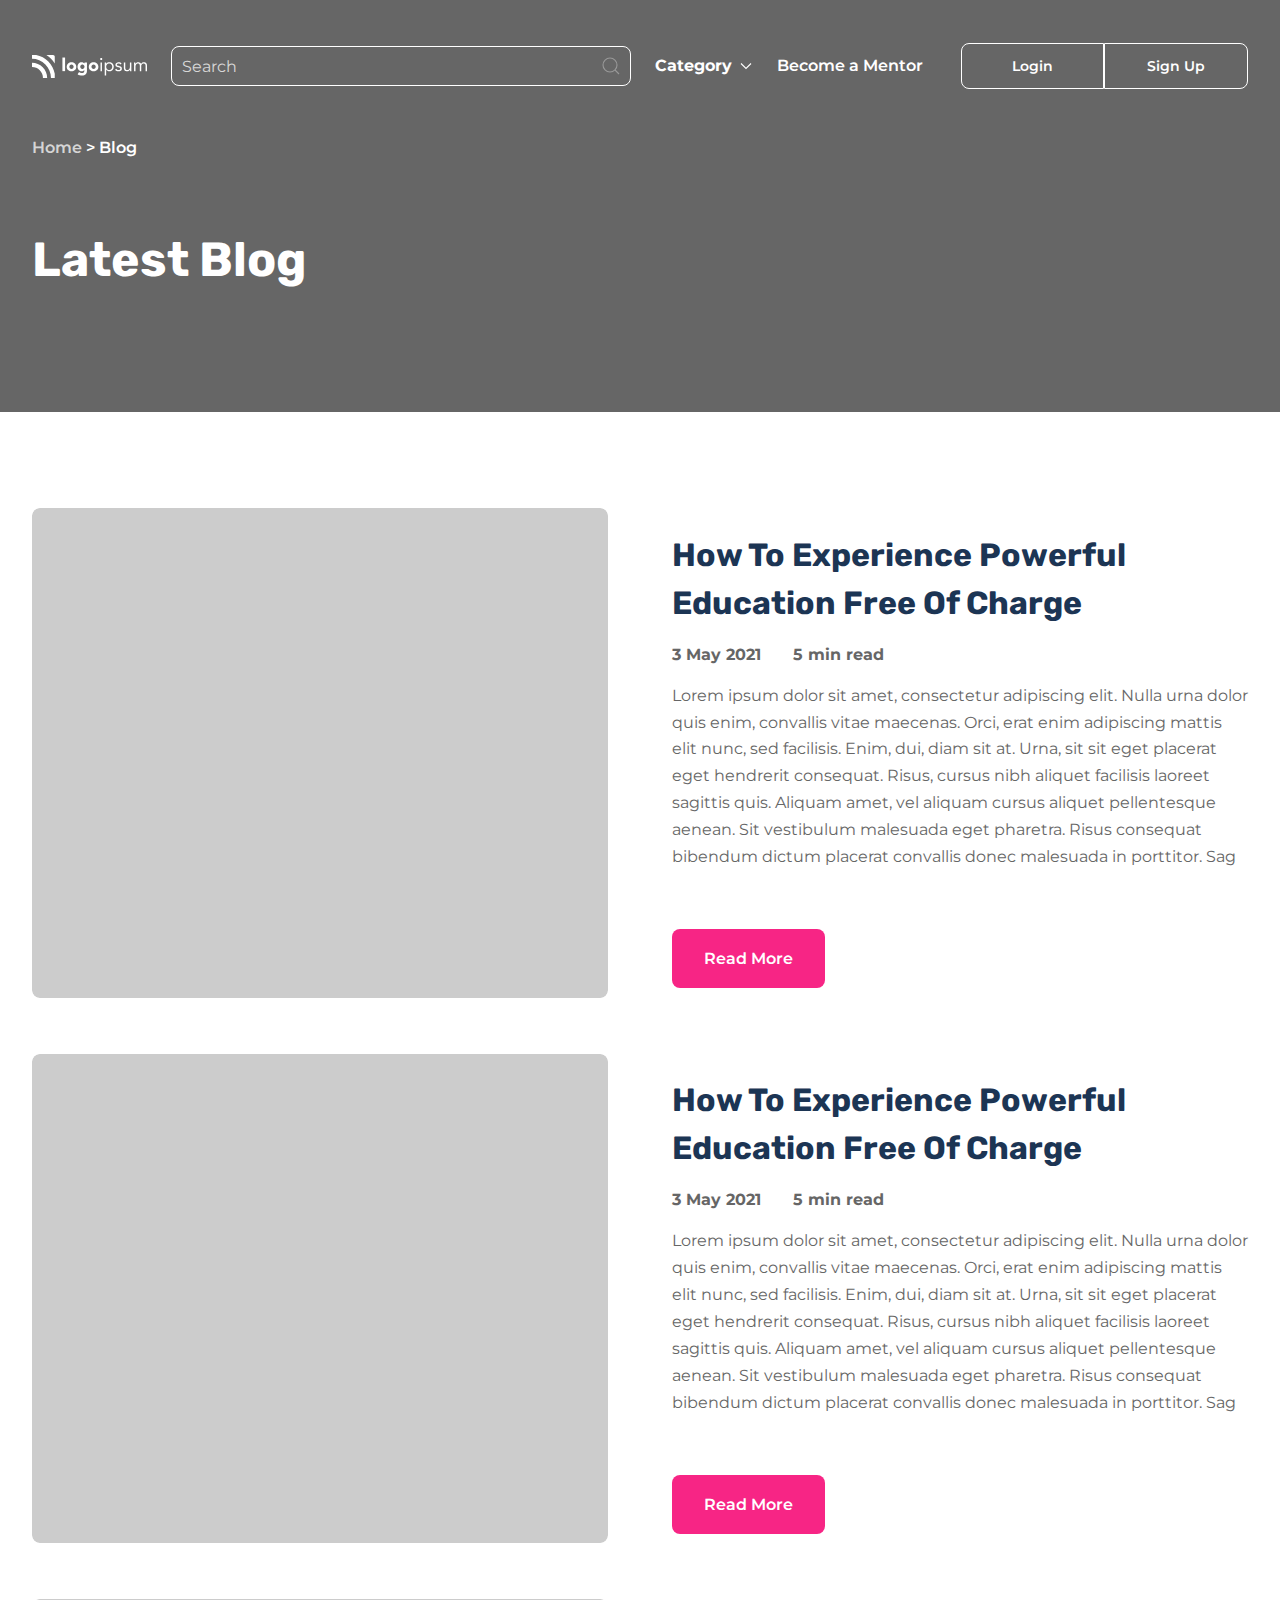
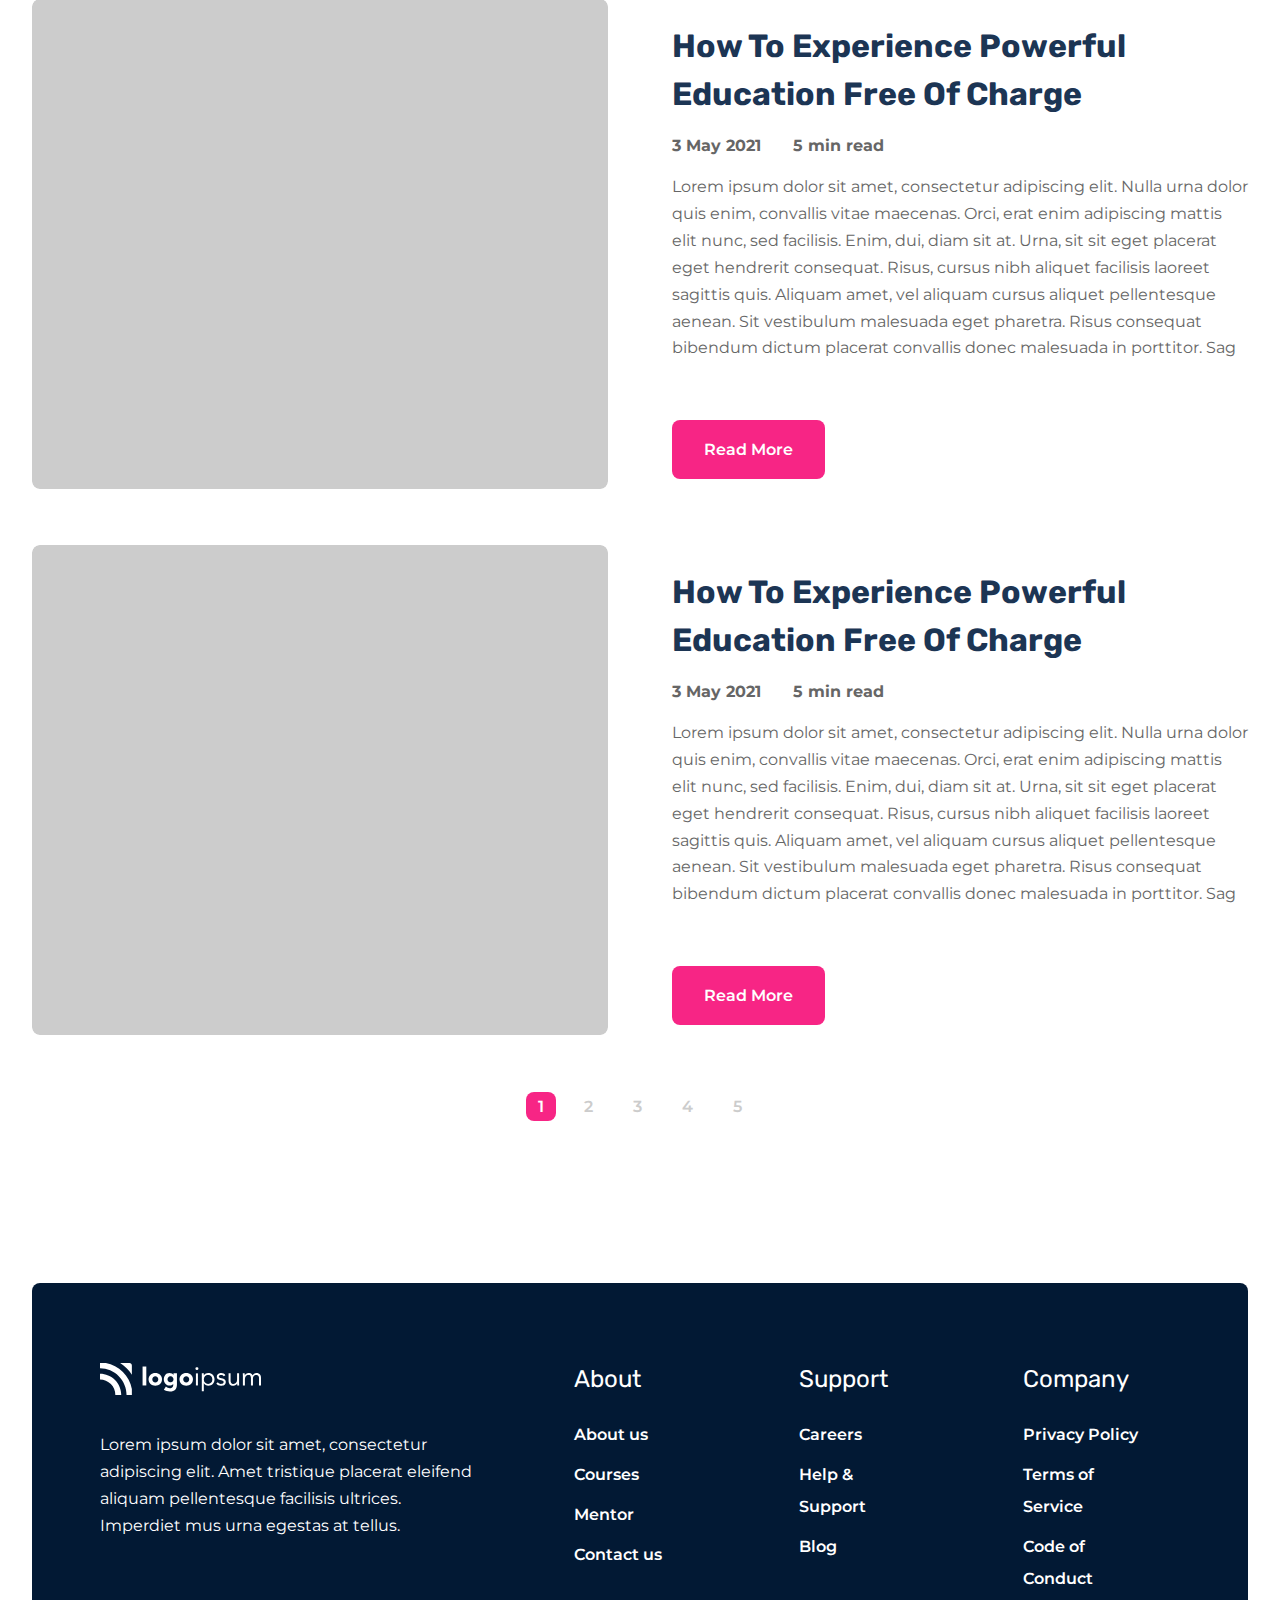
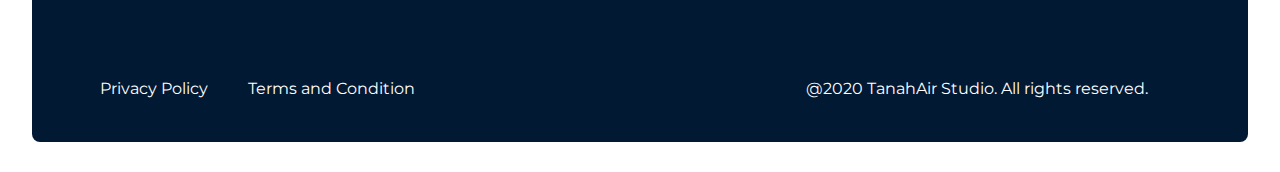
<file: blogs.html>
<!DOCTYPE html>
<html lang="en">
  <head>
    <meta charset="UTF-8" />
    <meta name="viewport" content="width=device-width, initial-scale=1.0" />
    <link rel="stylesheet" href="./assets/blogs/style.css" />
    <link rel="stylesheet" href="./uikit/css/uikit.css" />
    <link
      rel="stylesheet"
      href="https://cdnjs.cloudflare.com/ajax/libs/font-awesome/6.4.2/css/all.min.css"
      integrity="sha512-z3gLpd7yknf1YoNbCzqRKc4qyor8gaKU1qmn+CShxbuBusANI9QpRohGBreCFkKxLhei6S9CQXFEbbKuqLg0DA=="
      crossorigin="anonymous"
      referrerpolicy="no-referrer"
    />
    <title>Blogs</title>
  </head>
  <body>
    <div class="top-header">
      <div class="header">
        <div class="container">
          <a href="./index.html"
            ><img src="./assets/imgs/Logo-white.svg" alt=""
          /></a>

          <div class="uk-margin">
            <form class="uk-search uk-search-default">
              <span class="uk-search-icon-flip" uk-search-icon></span>
              <input
                class="uk-search-input"
                type="search"
                placeholder="Search"
                aria-label="Search"
              />
            </form>
          </div>
          <nav uk-dropnav="mode: click" class="dropnav">
            <ul class="uk-subnav">
              <li>
                <a href>Category <span uk-drop-parent-icon></span></a>
                <div class="uk-dropdown">
                  <ul class="uk-nav uk-dropdown-nav">
                    <li class="uk-active"><a href="#">Active</a></li>
                    <li><a href="#">Item</a></li>
                    <li><a href="#">Item</a></li>
                  </ul>
                </div>
              </li>
            </ul>
          </nav>
          <a href="#" class="header_link">Become a Mentor</a>
          <div class="log-in">
            <button class="login">Login</button>
            <button class="login">Sign Up</button>
          </div>
          <a href="./account.html" class="user hidden">
            <img src="./assets/imgs/User2.svg" alt="" />
            <p class="user-email">Romadhon@gmail.com</p>
          </a>
          <button class="menu-btn"><i class="fa-solid fa-bars"></i></button>
        </div>
      </div>
      <div class="container">
        <div class="path">
          <b><a href="./index.html">Home</a> > Blog</b>
        </div>
        <h1>Latest Blog</h1>
      </div>
    </div>

    <div class="overlay hidden"></div>

    <div class="menu hidden overlay-ui">
      <ul>
        <li>Category</li>
        <li><a href="">Item</a></li>
        <li><a href="">Item</a></li>
      </ul>
      <a href="#">Become a Mentor</a>
      <div class="log-in">
        <button class="login">Login</button>
        <button class="login">Sign Up</button>
      </div>
      <a href="./account.html" class="user hidden">
        <img src="./assets/imgs/User2.svg" alt="" />
        <p class="user-email">Romadhon@gmail.com</p>
      </a>
      <button class="log-out hidden">Log out</button>
    </div>

    <div class="login-menu hidden overlay-ui">
      <h1>Log in</h1>
      <input class="login-email" type="email" placeholder="E-mail" />
      <input class="login-name" type="text" placeholder="Name" />
      <input class="login-surname" type="text" placeholder="Surname" />
      <p class="login-error hidden">Something is wrong</p>
      <button class="login-btn">Submit</button>
    </div>

    <div class="container">
      <div class="cards">
        <div class="card">
          <img src="./assets/imgs/Image Placeholder6.png" alt="" />
          <div class="text">
            <h1>How to experience powerful education free of charge</h1>
            <b
              >3 May 2021
              <i class="fa-solid fa-circle" style="color: #4586d6"></i> 5 min
              read</b
            >
            <p>
              Lorem ipsum dolor sit amet, consectetur adipiscing elit. Nulla
              urna dolor quis enim, convallis vitae maecenas. Orci, erat enim
              adipiscing mattis elit nunc, sed facilisis. Enim, dui, diam sit
              at. Urna, sit sit eget placerat eget hendrerit consequat. Risus,
              cursus nibh aliquet facilisis laoreet sagittis quis. Aliquam amet,
              vel aliquam cursus aliquet pellentesque aenean. Sit vestibulum
              malesuada eget pharetra. Risus consequat bibendum dictum placerat
              convallis donec malesuada in porttitor. Sag
            </p>
            <a href="#">Read More</a>
          </div>
        </div>
        <div class="card">
          <img src="./assets/imgs/Image Placeholder6.png" alt="" />
          <div class="text">
            <h1>How to experience powerful education free of charge</h1>
            <b
              >3 May 2021
              <i class="fa-solid fa-circle" style="color: #4586d6"></i> 5 min
              read</b
            >
            <p>
              Lorem ipsum dolor sit amet, consectetur adipiscing elit. Nulla
              urna dolor quis enim, convallis vitae maecenas. Orci, erat enim
              adipiscing mattis elit nunc, sed facilisis. Enim, dui, diam sit
              at. Urna, sit sit eget placerat eget hendrerit consequat. Risus,
              cursus nibh aliquet facilisis laoreet sagittis quis. Aliquam amet,
              vel aliquam cursus aliquet pellentesque aenean. Sit vestibulum
              malesuada eget pharetra. Risus consequat bibendum dictum placerat
              convallis donec malesuada in porttitor. Sag
            </p>
            <a href="#">Read More</a>
          </div>
        </div>
        <div class="card">
          <img src="./assets/imgs/Image Placeholder6.png" alt="" />
          <div class="text">
            <h1>How to experience powerful education free of charge</h1>
            <b
              >3 May 2021
              <i class="fa-solid fa-circle" style="color: #4586d6"></i> 5 min
              read</b
            >
            <p>
              Lorem ipsum dolor sit amet, consectetur adipiscing elit. Nulla
              urna dolor quis enim, convallis vitae maecenas. Orci, erat enim
              adipiscing mattis elit nunc, sed facilisis. Enim, dui, diam sit
              at. Urna, sit sit eget placerat eget hendrerit consequat. Risus,
              cursus nibh aliquet facilisis laoreet sagittis quis. Aliquam amet,
              vel aliquam cursus aliquet pellentesque aenean. Sit vestibulum
              malesuada eget pharetra. Risus consequat bibendum dictum placerat
              convallis donec malesuada in porttitor. Sag
            </p>
            <a href="#">Read More</a>
          </div>
        </div>
        <div class="card">
          <img src="./assets/imgs/Image Placeholder6.png" alt="" />
          <div class="text">
            <h1>How to experience powerful education free of charge</h1>
            <b
              >3 May 2021
              <i class="fa-solid fa-circle" style="color: #4586d6"></i> 5 min
              read</b
            >
            <p>
              Lorem ipsum dolor sit amet, consectetur adipiscing elit. Nulla
              urna dolor quis enim, convallis vitae maecenas. Orci, erat enim
              adipiscing mattis elit nunc, sed facilisis. Enim, dui, diam sit
              at. Urna, sit sit eget placerat eget hendrerit consequat. Risus,
              cursus nibh aliquet facilisis laoreet sagittis quis. Aliquam amet,
              vel aliquam cursus aliquet pellentesque aenean. Sit vestibulum
              malesuada eget pharetra. Risus consequat bibendum dictum placerat
              convallis donec malesuada in porttitor. Sag
            </p>
            <a href="#">Read More</a>
          </div>
        </div>
      </div>

      <div class="pag">
        <ul class="pag-ul">
          <li>
            <a href="#" class="pag-pre"
              ><i class="fa-solid fa-chevron-left"></i
            ></a>
          </li>
          <li class="pag-li active"><span class="pag-b">1</span></li>
          <li class="pag-li"><a href="#" class="pag-b">2</a></li>
          <li class="pag-li"><a href="#" class="pag-b">3</a></li>
          <li class="pag-li"><a href="#" class="pag-b">4</a></li>
          <li class="pag-li"><a href="#" class="pag-b">5</a></li>
          <li>
            <a href="#" class="pag-next"
              ><i class="fa-solid fa-chevron-right"></i
            ></a>
          </li>
        </ul>
      </div>

      <div class="footer">
        <div class="top">
          <div>
            <img src="./assets/imgs/LogoFooter.svg" alt="" />
            <p>
              Lorem ipsum dolor sit amet, consectetur adipiscing elit. Amet
              tristique placerat eleifend aliquam pellentesque facilisis
              ultrices. Imperdiet mus urna egestas at tellus.
            </p>
          </div>
          <ul>
            <li>About</li>
            <li><a href="#">About us</a></li>
            <li><a href="#">Courses</a></li>
            <li><a href="#">Mentor</a></li>
            <li><a href="#">Contact us</a></li>
          </ul>
          <ul>
            <li>Support</li>
            <li><a href="#">Careers</a></li>
            <li><a href="#">Help & Support</a></li>
            <li><a href="#">Blog</a></li>
          </ul>
          <ul>
            <li>Company</li>
            <li><a href="#">Privacy Policy</a></li>
            <li><a href="#">Terms of Service</a></li>
            <li><a href="#">Code of Conduct</a></li>
          </ul>
        </div>
        <div class="bot">
          <p>
            <a href="#">Privacy Policy</a> <a href="#">Terms and Condition</a>
          </p>
          <p>@2020 TanahAir Studio. All rights reserved.</p>
        </div>
      </div>
    </div>

    <script src="./assets/menu-ui.js"></script>
    <script src="./uikit/js/uikit.js"></script>
  </body>
</html>
</file>
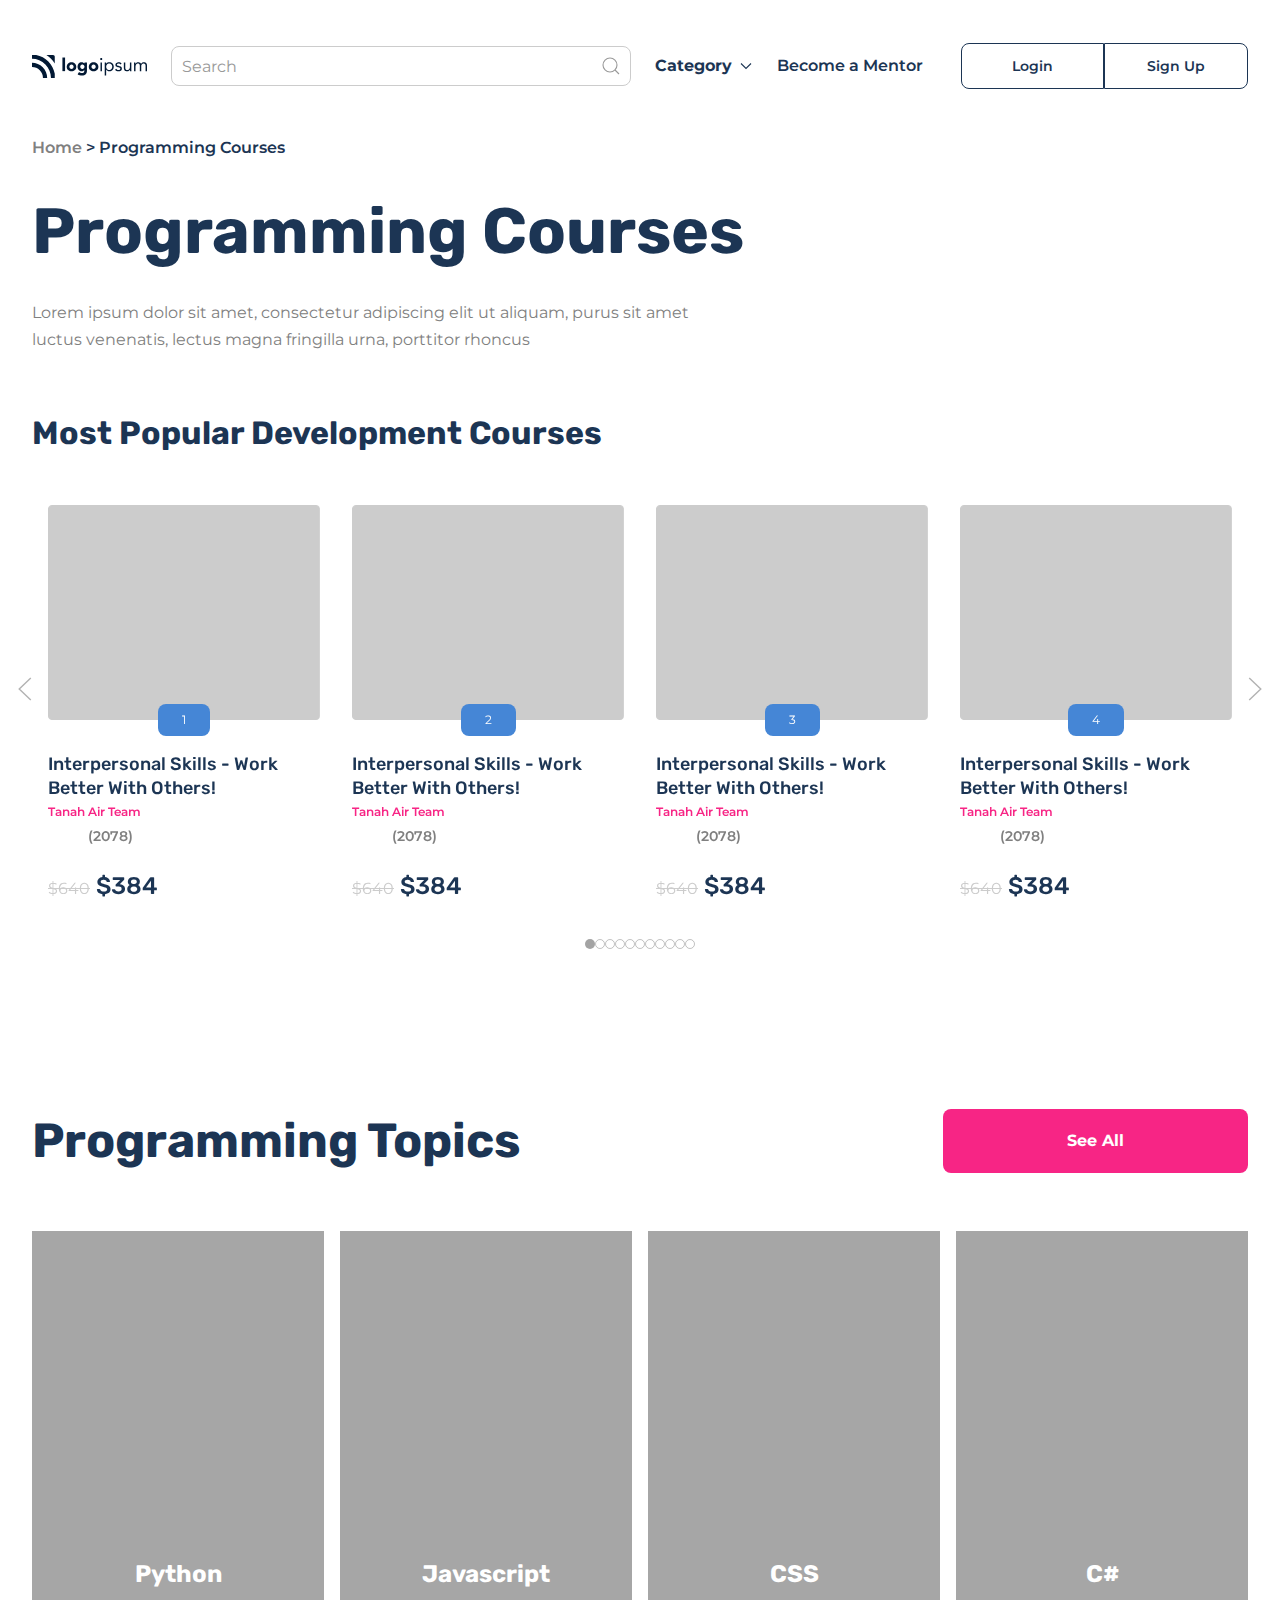
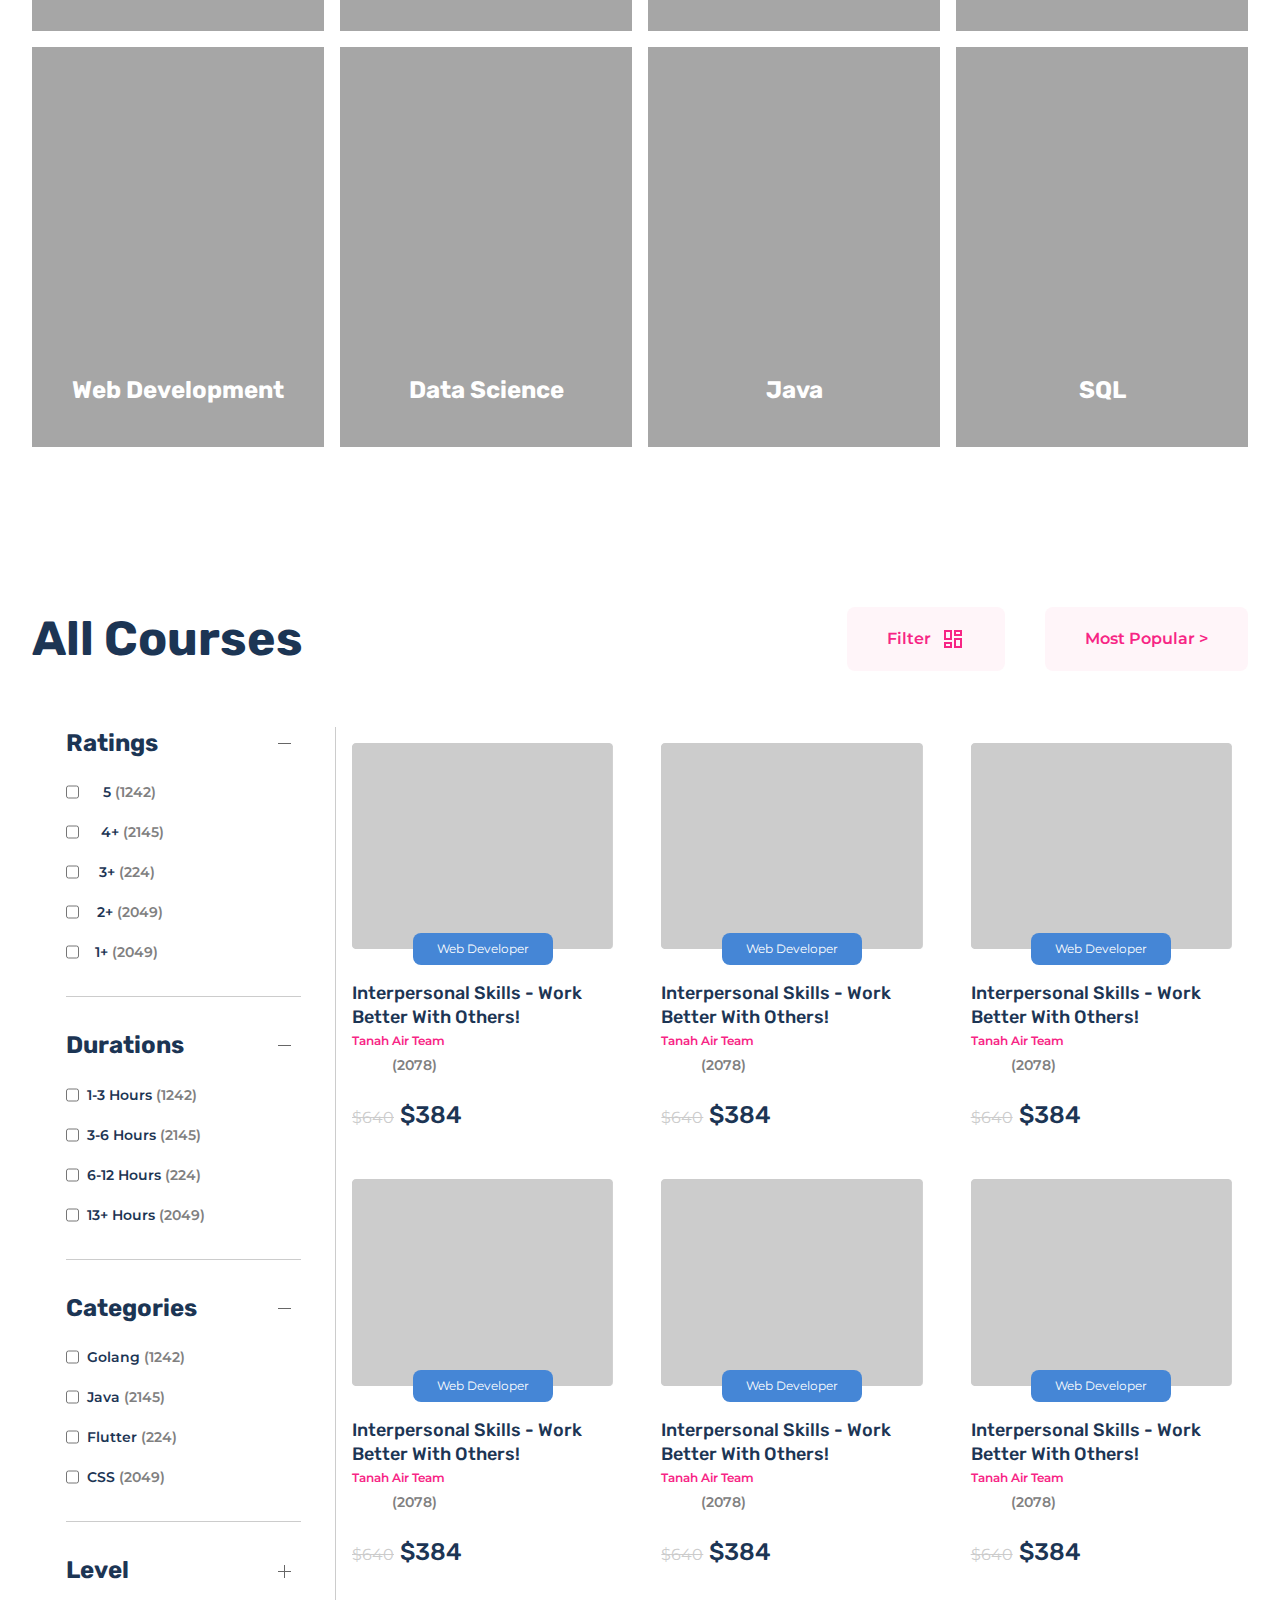
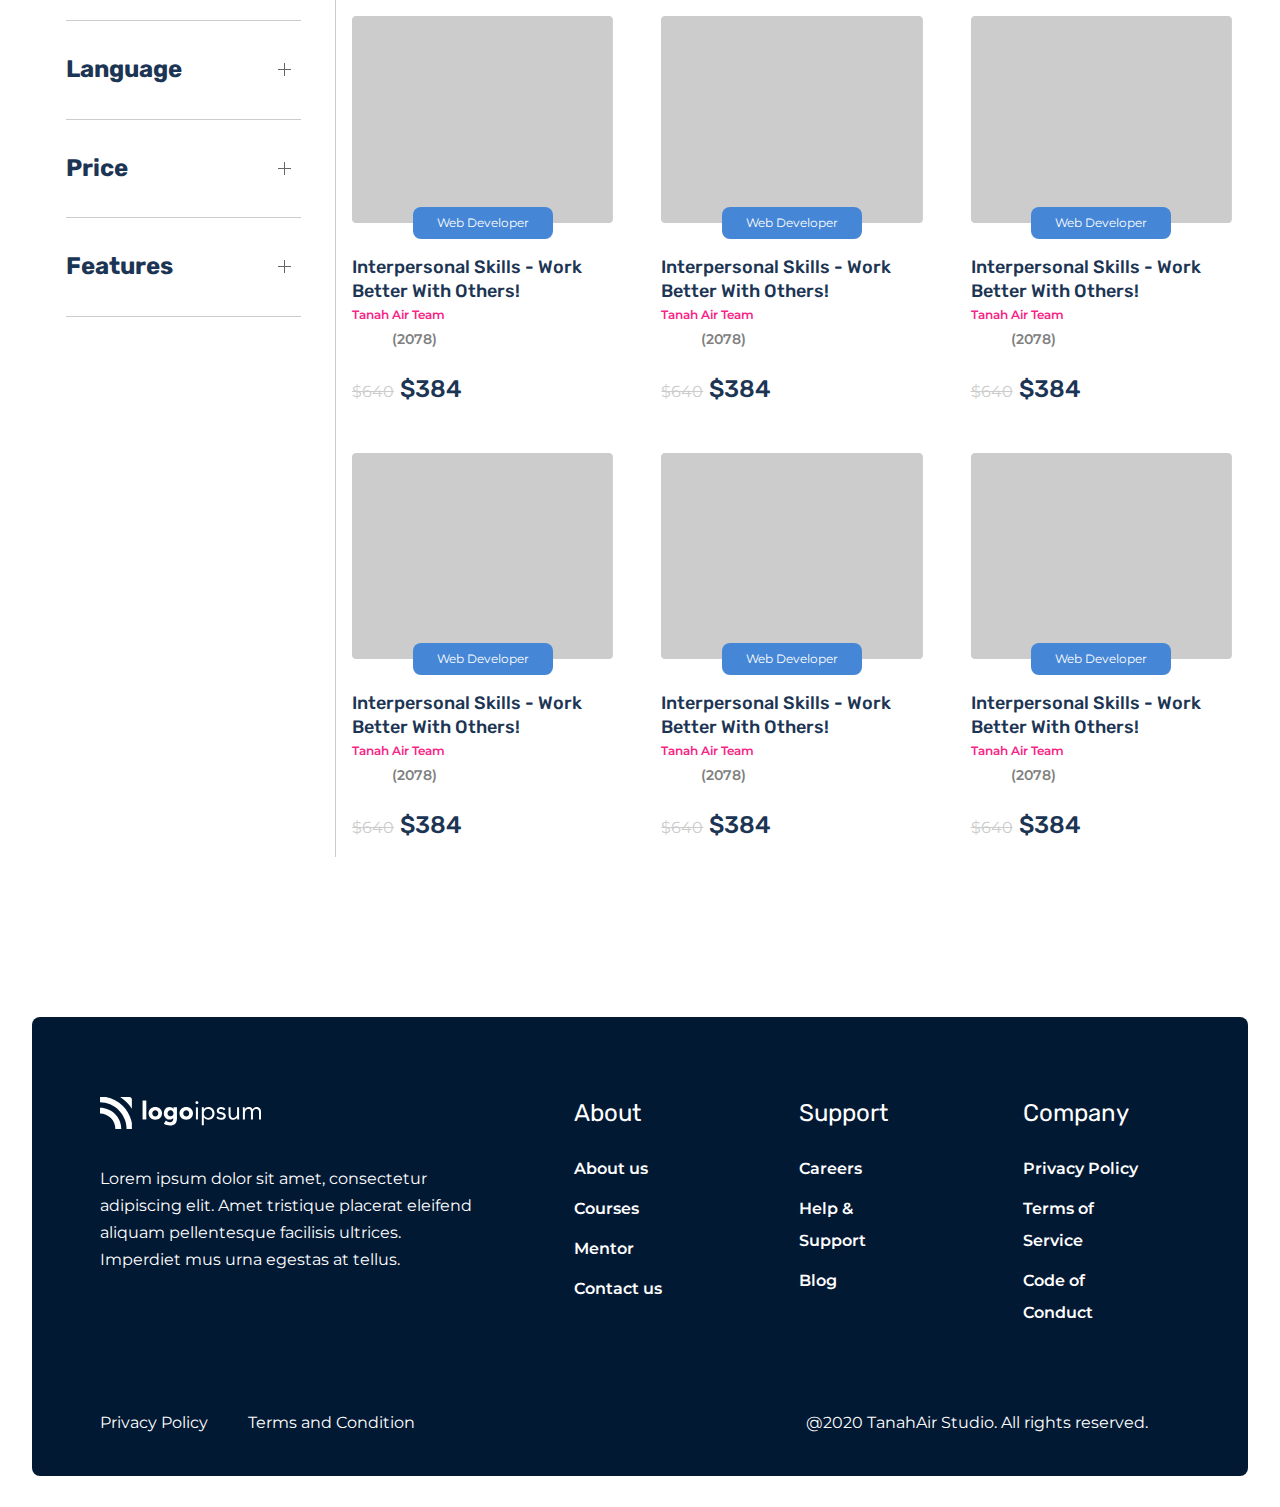
<file: courses.html>
<!DOCTYPE html>
<html lang="en">
  <head>
    <meta charset="UTF-8" />
    <meta name="viewport" content="width=device-width, initial-scale=1.0" />
    <link rel="stylesheet" href="./assets/courses/style.css" />
    <link rel="stylesheet" href="./uikit/css/uikit.css" />
    <link
      rel="stylesheet"
      href="https://cdnjs.cloudflare.com/ajax/libs/font-awesome/6.4.2/css/all.min.css"
      integrity="sha512-z3gLpd7yknf1YoNbCzqRKc4qyor8gaKU1qmn+CShxbuBusANI9QpRohGBreCFkKxLhei6S9CQXFEbbKuqLg0DA=="
      crossorigin="anonymous"
      referrerpolicy="no-referrer"
    />
    <title>Courses</title>
  </head>
  <body>
    <div class="header">
      <div class="container">
        <a href="./index.html"><img src="./assets/imgs/Logo.svg" alt="" /></a>

        <div class="uk-margin">
          <form class="uk-search uk-search-default">
            <span class="uk-search-icon-flip" uk-search-icon></span>
            <input
              class="uk-search-input"
              type="search"
              placeholder="Search"
              aria-label="Search"
            />
          </form>
        </div>
        <nav uk-dropnav="mode: click" class="dropnav">
          <ul class="uk-subnav">
            <li>
              <a href>Category <span uk-drop-parent-icon></span></a>
              <div class="uk-dropdown">
                <ul class="uk-nav uk-dropdown-nav">
                  <li class="uk-active"><a href="#">Active</a></li>
                  <li><a href="#">Item</a></li>
                  <li><a href="#">Item</a></li>
                </ul>
              </div>
            </li>
          </ul>
        </nav>
        <a href="#" class="header_link">Become a Mentor</a>
        <div class="log-in">
          <button class="login">Login</button>
          <button class="login">Sign Up</button>
        </div>
        <a href="./account.html" class="user hidden">
          <img src="./assets/imgs/User2.svg" alt="" />
          <p class="user-email">Romadhon@gmail.com</p>
        </a>
        <button class="menu-btn"><i class="fa-solid fa-bars"></i></button>
      </div>
    </div>

    <div class="overlay hidden"></div>

    <div class="menu hidden overlay-ui">
      <ul>
        <li>Category</li>
        <li><a href="">Item</a></li>
        <li><a href="">Item</a></li>
      </ul>
      <a href="#">Become a Mentor</a>
      <div class="log-in">
        <button class="login">Login</button>
        <button class="login">Sign Up</button>
      </div>
      <a href="./account.html" class="user hidden">
        <img src="./assets/imgs/User2.svg" alt="" />
        <p class="user-email">Romadhon@gmail.com</p>
      </a>
      <button class="log-out hidden">Log out</button>
    </div>

    <div class="login-menu hidden overlay-ui">
      <h1>Log in</h1>
      <input class="login-email" type="email" placeholder="E-mail" />
      <input class="login-name" type="text" placeholder="Name" />
      <input class="login-surname" type="text" placeholder="Surname" />
      <p class="login-error hidden">Something is wrong</p>
      <button class="login-btn">Submit</button>
    </div>

    <div class="container">
      <div class="path">
        <b><a href="./index.html">Home</a> > Programming Courses</b>
      </div>

      <h1 class="heading">Programming Courses</h1>
      <p class="heading-p">
        Lorem ipsum dolor sit amet, consectetur adipiscing elit ut aliquam,
        purus sit amet luctus venenatis, lectus magna fringilla urna, porttitor
        rhoncus
      </p>

      <h2 class="courses-heading">Most Popular Development Courses</h2>

      <div uk-slider class="pop-courses">
        <div class="uk-position-relative">
          <div class="uk-slider-container uk-light">
            <ul
              class="uk-slider-items uk-child-width-1-1 uk-child-width-1-2@sm uk-child-width-1-3@s uk-child-width-1-4@m cards"
            >
              <li class="card">
                <img src="./assets/imgs/Image Placeholder.png" alt="" />
                <b class="type">1</b>
                <h3>Interpersonal skills - work better with others!</h3>
                <p>Tanah Air Team</p>
                <ul>
                  <li>
                    <i class="fa-solid fa-star" style="color: #ffff00"></i>
                  </li>
                  <li>
                    <i class="fa-solid fa-star" style="color: #ffff00"></i>
                  </li>
                  <li>
                    <i class="fa-solid fa-star" style="color: #ffff00"></i>
                  </li>
                  <li>
                    <i class="fa-solid fa-star" style="color: #ffff00"></i>
                  </li>
                  <li>
                    <i class="fa-solid fa-star" style="color: #ffff00"></i>
                  </li>
                  <li>(2078)</li>
                </ul>
                <b class="cost"><del>$640</del> $384</b>
              </li>
              <li class="card">
                <img src="./assets/imgs/Image Placeholder.png" alt="" />
                <b class="type">2</b>
                <h3>Interpersonal skills - work better with others!</h3>
                <p>Tanah Air Team</p>
                <ul>
                  <li>
                    <i class="fa-solid fa-star" style="color: #ffff00"></i>
                  </li>
                  <li>
                    <i class="fa-solid fa-star" style="color: #ffff00"></i>
                  </li>
                  <li>
                    <i class="fa-solid fa-star" style="color: #ffff00"></i>
                  </li>
                  <li>
                    <i class="fa-solid fa-star" style="color: #ffff00"></i>
                  </li>
                  <li>
                    <i class="fa-solid fa-star" style="color: #ffff00"></i>
                  </li>
                  <li>(2078)</li>
                </ul>
                <b class="cost"><del>$640</del> $384</b>
              </li>
              <li class="card">
                <img src="./assets/imgs/Image Placeholder.png" alt="" />
                <b class="type">3</b>
                <h3>Interpersonal skills - work better with others!</h3>
                <p>Tanah Air Team</p>
                <ul>
                  <li>
                    <i class="fa-solid fa-star" style="color: #ffff00"></i>
                  </li>
                  <li>
                    <i class="fa-solid fa-star" style="color: #ffff00"></i>
                  </li>
                  <li>
                    <i class="fa-solid fa-star" style="color: #ffff00"></i>
                  </li>
                  <li>
                    <i class="fa-solid fa-star" style="color: #ffff00"></i>
                  </li>
                  <li>
                    <i class="fa-solid fa-star" style="color: #ffff00"></i>
                  </li>
                  <li>(2078)</li>
                </ul>
                <b class="cost"><del>$640</del> $384</b>
              </li>
              <li class="card">
                <img src="./assets/imgs/Image Placeholder.png" alt="" />
                <b class="type">4</b>
                <h3>Interpersonal skills - work better with others!</h3>
                <p>Tanah Air Team</p>
                <ul>
                  <li>
                    <i class="fa-solid fa-star" style="color: #ffff00"></i>
                  </li>
                  <li>
                    <i class="fa-solid fa-star" style="color: #ffff00"></i>
                  </li>
                  <li>
                    <i class="fa-solid fa-star" style="color: #ffff00"></i>
                  </li>
                  <li>
                    <i class="fa-solid fa-star" style="color: #ffff00"></i>
                  </li>
                  <li>
                    <i class="fa-solid fa-star" style="color: #ffff00"></i>
                  </li>
                  <li>(2078)</li>
                </ul>
                <b class="cost"><del>$640</del> $384</b>
              </li>
              <li class="card">
                <img src="./assets/imgs/Image Placeholder.png" alt="" />
                <b class="type">5</b>
                <h3>Interpersonal skills - work better with others!</h3>
                <p>Tanah Air Team</p>
                <ul>
                  <li>
                    <i class="fa-solid fa-star" style="color: #ffff00"></i>
                  </li>
                  <li>
                    <i class="fa-solid fa-star" style="color: #ffff00"></i>
                  </li>
                  <li>
                    <i class="fa-solid fa-star" style="color: #ffff00"></i>
                  </li>
                  <li>
                    <i class="fa-solid fa-star" style="color: #ffff00"></i>
                  </li>
                  <li>
                    <i class="fa-solid fa-star" style="color: #ffff00"></i>
                  </li>
                  <li>(2078)</li>
                </ul>
                <b class="cost"><del>$640</del> $384</b>
              </li>
              <li class="card">
                <img src="./assets/imgs/Image Placeholder.png" alt="" />
                <b class="type">6</b>
                <h3>Interpersonal skills - work better with others!</h3>
                <p>Tanah Air Team</p>
                <ul>
                  <li>
                    <i class="fa-solid fa-star" style="color: #ffff00"></i>
                  </li>
                  <li>
                    <i class="fa-solid fa-star" style="color: #ffff00"></i>
                  </li>
                  <li>
                    <i class="fa-solid fa-star" style="color: #ffff00"></i>
                  </li>
                  <li>
                    <i class="fa-solid fa-star" style="color: #ffff00"></i>
                  </li>
                  <li>
                    <i class="fa-solid fa-star" style="color: #ffff00"></i>
                  </li>
                  <li>(2078)</li>
                </ul>
                <b class="cost"><del>$640</del> $384</b>
              </li>
              <li class="card">
                <img src="./assets/imgs/Image Placeholder.png" alt="" />
                <b class="type">7</b>
                <h3>Interpersonal skills - work better with others!</h3>
                <p>Tanah Air Team</p>
                <ul>
                  <li>
                    <i class="fa-solid fa-star" style="color: #ffff00"></i>
                  </li>
                  <li>
                    <i class="fa-solid fa-star" style="color: #ffff00"></i>
                  </li>
                  <li>
                    <i class="fa-solid fa-star" style="color: #ffff00"></i>
                  </li>
                  <li>
                    <i class="fa-solid fa-star" style="color: #ffff00"></i>
                  </li>
                  <li>
                    <i class="fa-solid fa-star" style="color: #ffff00"></i>
                  </li>
                  <li>(2078)</li>
                </ul>
                <b class="cost"><del>$640</del> $384</b>
              </li>
              <li class="card">
                <img src="./assets/imgs/Image Placeholder.png" alt="" />
                <b class="type">8</b>
                <h3>Interpersonal skills - work better with others!</h3>
                <p>Tanah Air Team</p>
                <ul>
                  <li>
                    <i class="fa-solid fa-star" style="color: #ffff00"></i>
                  </li>
                  <li>
                    <i class="fa-solid fa-star" style="color: #ffff00"></i>
                  </li>
                  <li>
                    <i class="fa-solid fa-star" style="color: #ffff00"></i>
                  </li>
                  <li>
                    <i class="fa-solid fa-star" style="color: #ffff00"></i>
                  </li>
                  <li>
                    <i class="fa-solid fa-star" style="color: #ffff00"></i>
                  </li>
                  <li>(2078)</li>
                </ul>
                <b class="cost"><del>$640</del> $384</b>
              </li>
              <li class="card">
                <img src="./assets/imgs/Image Placeholder.png" alt="" />
                <b class="type">9</b>
                <h3>Interpersonal skills - work better with others!</h3>
                <p>Tanah Air Team</p>
                <ul>
                  <li>
                    <i class="fa-solid fa-star" style="color: #ffff00"></i>
                  </li>
                  <li>
                    <i class="fa-solid fa-star" style="color: #ffff00"></i>
                  </li>
                  <li>
                    <i class="fa-solid fa-star" style="color: #ffff00"></i>
                  </li>
                  <li>
                    <i class="fa-solid fa-star" style="color: #ffff00"></i>
                  </li>
                  <li>
                    <i class="fa-solid fa-star" style="color: #ffff00"></i>
                  </li>
                  <li>(2078)</li>
                </ul>
                <b class="cost"><del>$640</del> $384</b>
              </li>
              <li class="card">
                <img src="./assets/imgs/Image Placeholder.png" alt="" />
                <b class="type">10</b>
                <h3>Interpersonal skills - work better with others!</h3>
                <p>Tanah Air Team</p>
                <ul>
                  <li>
                    <i class="fa-solid fa-star" style="color: #ffff00"></i>
                  </li>
                  <li>
                    <i class="fa-solid fa-star" style="color: #ffff00"></i>
                  </li>
                  <li>
                    <i class="fa-solid fa-star" style="color: #ffff00"></i>
                  </li>
                  <li>
                    <i class="fa-solid fa-star" style="color: #ffff00"></i>
                  </li>
                  <li>
                    <i class="fa-solid fa-star" style="color: #ffff00"></i>
                  </li>
                  <li>(2078)</li>
                </ul>
                <b class="cost"><del>$640</del> $384</b>
              </li>
              <li class="card">
                <img src="./assets/imgs/Image Placeholder.png" alt="" />
                <b class="type">11</b>
                <h3>Interpersonal skills - work better with others!</h3>
                <p>Tanah Air Team</p>
                <ul>
                  <li>
                    <i class="fa-solid fa-star" style="color: #ffff00"></i>
                  </li>
                  <li>
                    <i class="fa-solid fa-star" style="color: #ffff00"></i>
                  </li>
                  <li>
                    <i class="fa-solid fa-star" style="color: #ffff00"></i>
                  </li>
                  <li>
                    <i class="fa-solid fa-star" style="color: #ffff00"></i>
                  </li>
                  <li>
                    <i class="fa-solid fa-star" style="color: #ffff00"></i>
                  </li>
                  <li>(2078)</li>
                </ul>
                <b class="cost"><del>$640</del> $384</b>
              </li>
            </ul>
          </div>

          <div class="uk-hidden@m uk-light">
            <a
              class="uk-position-center-left uk-position-small"
              href
              uk-slidenav-previous
              uk-slider-item="previous"
            ></a>
            <a
              class="uk-position-center-right uk-position-small"
              href
              uk-slidenav-next
              uk-slider-item="next"
            ></a>
          </div>

          <div class="uk-visible@s arrows">
            <a
              class="uk-position-center-left-out uk-position-small"
              href
              uk-slidenav-previous
              uk-slider-item="previous"
            ></a>
            <a
              class="uk-position-center-right-out uk-position-small"
              href
              uk-slidenav-next
              uk-slider-item="next"
            ></a>
          </div>
        </div>

        <ul class="uk-slider-nav uk-dotnav uk-flex-center uk-margin"></ul>
      </div>

      <div class="topics">
        <div class="top">
          <h1>Programming Topics</h1>
          <a href="./delail-courses.html">See All</a>
        </div>
        <div class="cards">
          <div class="card">
            <h2>Python</h2>
          </div>
          <div class="card">
            <h2>Javascript</h2>
          </div>
          <div class="card">
            <h2>CSS</h2>
          </div>
          <div class="card">
            <h2>C#</h2>
          </div>
          <div class="card">
            <h2>Web Development</h2>
          </div>
          <div class="card">
            <h2>Data Science</h2>
          </div>
          <div class="card">
            <h2>Java</h2>
          </div>
          <div class="card">
            <h2>SQL</h2>
          </div>
        </div>
      </div>

      <div class="courses">
        <div class="top">
          <h1>All Courses</h1>
          <div class="btns">
            <label for="open-filter">
              Filter
              <div class="icon"></div>
            </label>
            <a href="#">Most Popular ></a>
          </div>
        </div>
        <input type="checkbox" name="filter" id="open-filter" checked />
        <div class="main">
          <div class="filter">
            <ul uk-accordion="multiple: true">
              <li class="uk-open">
                <a class="uk-accordion-title" href>Ratings</a>
                <div class="uk-accordion-content">
                  <label for="5">
                    <input type="checkbox" id="5" />
                    <ul>
                      <li>
                        <i class="fa-solid fa-star" style="color: #ffff00"></i>
                      </li>
                      <li>
                        <i class="fa-solid fa-star" style="color: #ffff00"></i>
                      </li>
                      <li>
                        <i class="fa-solid fa-star" style="color: #ffff00"></i>
                      </li>
                      <li>
                        <i class="fa-solid fa-star" style="color: #ffff00"></i>
                      </li>
                      <li>
                        <i class="fa-solid fa-star" style="color: #ffff00"></i>
                      </li>
                    </ul>
                    <p>5 <span>(1242)</span></p>
                  </label>
                  <label for="4">
                    <input type="checkbox" id="4" />
                    <ul>
                      <li>
                        <i class="fa-solid fa-star" style="color: #ffff00"></i>
                      </li>
                      <li>
                        <i class="fa-solid fa-star" style="color: #ffff00"></i>
                      </li>
                      <li>
                        <i class="fa-solid fa-star" style="color: #ffff00"></i>
                      </li>
                      <li>
                        <i class="fa-solid fa-star" style="color: #ffff00"></i>
                      </li>
                    </ul>
                    <p>4+ <span>(2145)</span></p>
                  </label>
                  <label for="3">
                    <input type="checkbox" id="3" />
                    <ul>
                      <li>
                        <i class="fa-solid fa-star" style="color: #ffff00"></i>
                      </li>
                      <li>
                        <i class="fa-solid fa-star" style="color: #ffff00"></i>
                      </li>
                      <li>
                        <i class="fa-solid fa-star" style="color: #ffff00"></i>
                      </li>
                    </ul>
                    <p>3+ <span>(224)</span></p>
                  </label>
                  <label for="2">
                    <input type="checkbox" id="2" />
                    <ul>
                      <li>
                        <i class="fa-solid fa-star" style="color: #ffff00"></i>
                      </li>
                      <li>
                        <i class="fa-solid fa-star" style="color: #ffff00"></i>
                      </li>
                    </ul>
                    <p>2+ <span>(2049)</span></p>
                  </label>
                  <label for="1">
                    <input type="checkbox" id="1" />
                    <ul>
                      <li>
                        <i class="fa-solid fa-star" style="color: #ffff00"></i>
                      </li>
                    </ul>
                    <p>1+ <span>(2049)</span></p>
                  </label>
                </div>
              </li>
              <li class="uk-open">
                <a class="uk-accordion-title" href>Durations</a>
                <div class="uk-accordion-content">
                  <label for="h1">
                    <input type="checkbox" id="h1" />
                    <p>1-3 Hours <span>(1242)</span></p>
                  </label>
                  <label for="h3">
                    <input type="checkbox" id="h3" />
                    <p>3-6 Hours <span>(2145)</span></p>
                  </label>
                  <label for="h6">
                    <input type="checkbox" id="h6" />
                    <p>6-12 Hours <span>(224)</span></p>
                  </label>
                  <label for="h13">
                    <input type="checkbox" id="h13" />
                    <p>13+ Hours <span>(2049)</span></p>
                  </label>
                </div>
              </li>
              <li class="uk-open">
                <a class="uk-accordion-title" href>Categories</a>
                <div class="uk-accordion-content">
                  <label for="h1">
                    <input type="checkbox" id="h1" />
                    <p>Golang <span>(1242)</span></p>
                  </label>
                  <label for="h3">
                    <input type="checkbox" id="h3" />
                    <p>Java <span>(2145)</span></p>
                  </label>
                  <label for="h6">
                    <input type="checkbox" id="h6" />
                    <p>Flutter <span>(224)</span></p>
                  </label>
                  <label for="h13">
                    <input type="checkbox" id="h13" />
                    <p>CSS <span>(2049)</span></p>
                  </label>
                </div>
              </li>
              <li>
                <a class="uk-accordion-title" href>Level</a>
                <div class="uk-accordion-content">
                  <label for="b">
                    <input type="checkbox" id="b" />
                    <p>Beginner <span>(1242)</span></p>
                  </label>
                  <label for="i">
                    <input type="checkbox" id="i" />
                    <p>Intermediate <span>(2145)</span></p>
                  </label>
                  <label for="e">
                    <input type="checkbox" id="e" />
                    <p>Expert <span>(224)</span></p>
                  </label>
                </div>
              </li>
              <li>
                <a class="uk-accordion-title" href>Language</a>
                <div class="uk-accordion-content">
                  <label for="en">
                    <input type="checkbox" id="en" />
                    <p>English <span>(2049)</span></p>
                  </label>
                  <label for="es">
                    <input type="checkbox" id="es" />
                    <p>Espanol <span>(2049)</span></p>
                  </label>
                  <label for="ml">
                    <input type="checkbox" id="ml" />
                    <p>Melayu <span>(2049)</span></p>
                  </label>
                  <label for="bi">
                    <input type="checkbox" id="bi" />
                    <p>Bahasa Indonesia <span>(2049)</span></p>
                  </label>
                </div>
              </li>
              <li>
                <a class="uk-accordion-title" href>Price</a>
                <div class="uk-accordion-content price">
                  <input type="number" placeholder="min" min="0" />
                  <input type="number" placeholder="max" />
                </div>
              </li>
              <li>
                <a class="uk-accordion-title" href>Features</a>
                <div class="uk-accordion-content">
                  <label for="sth1">
                    <input type="checkbox" id="sth1" />
                    <p>Something <span>(1244)</span></p>
                  </label>
                  <label for="sth2">
                    <input type="checkbox" id="sth2" />
                    <p>Something <span>(3241)</span></p>
                  </label>
                  <label for="sth3">
                    <input type="checkbox" id="sth3" />
                    <p>Something <span>(312)</span></p>
                  </label>
                </div>
              </li>
            </ul>
          </div>
          <div class="cards">
            <div class="card">
              <img src="./assets/imgs/Image Placeholder.png" alt="" />
              <b class="type">Web Developer</b>
              <h3>Interpersonal skills - work better with others!</h3>
              <p>Tanah Air Team</p>
              <ul>
                <li>
                  <i class="fa-solid fa-star" style="color: #ffff00"></i>
                </li>
                <li>
                  <i class="fa-solid fa-star" style="color: #ffff00"></i>
                </li>
                <li>
                  <i class="fa-solid fa-star" style="color: #ffff00"></i>
                </li>
                <li>
                  <i class="fa-solid fa-star" style="color: #ffff00"></i>
                </li>
                <li>
                  <i class="fa-solid fa-star" style="color: #ffff00"></i>
                </li>
                <li>(2078)</li>
              </ul>
              <b class="cost"><del>$640</del> $384</b>
            </div>
            <div class="card">
              <img src="./assets/imgs/Image Placeholder.png" alt="" />
              <b class="type">Web Developer</b>
              <h3>Interpersonal skills - work better with others!</h3>
              <p>Tanah Air Team</p>
              <ul>
                <li>
                  <i class="fa-solid fa-star" style="color: #ffff00"></i>
                </li>
                <li>
                  <i class="fa-solid fa-star" style="color: #ffff00"></i>
                </li>
                <li>
                  <i class="fa-solid fa-star" style="color: #ffff00"></i>
                </li>
                <li>
                  <i class="fa-solid fa-star" style="color: #ffff00"></i>
                </li>
                <li>
                  <i class="fa-solid fa-star" style="color: #ffff00"></i>
                </li>
                <li>(2078)</li>
              </ul>
              <b class="cost"><del>$640</del> $384</b>
            </div>
            <div class="card">
              <img src="./assets/imgs/Image Placeholder.png" alt="" />
              <b class="type">Web Developer</b>
              <h3>Interpersonal skills - work better with others!</h3>
              <p>Tanah Air Team</p>
              <ul>
                <li>
                  <i class="fa-solid fa-star" style="color: #ffff00"></i>
                </li>
                <li>
                  <i class="fa-solid fa-star" style="color: #ffff00"></i>
                </li>
                <li>
                  <i class="fa-solid fa-star" style="color: #ffff00"></i>
                </li>
                <li>
                  <i class="fa-solid fa-star" style="color: #ffff00"></i>
                </li>
                <li>
                  <i class="fa-solid fa-star" style="color: #ffff00"></i>
                </li>
                <li>(2078)</li>
              </ul>
              <b class="cost"><del>$640</del> $384</b>
            </div>
            <div class="card">
              <img src="./assets/imgs/Image Placeholder.png" alt="" />
              <b class="type">Web Developer</b>
              <h3>Interpersonal skills - work better with others!</h3>
              <p>Tanah Air Team</p>
              <ul>
                <li>
                  <i class="fa-solid fa-star" style="color: #ffff00"></i>
                </li>
                <li>
                  <i class="fa-solid fa-star" style="color: #ffff00"></i>
                </li>
                <li>
                  <i class="fa-solid fa-star" style="color: #ffff00"></i>
                </li>
                <li>
                  <i class="fa-solid fa-star" style="color: #ffff00"></i>
                </li>
                <li>
                  <i class="fa-solid fa-star" style="color: #ffff00"></i>
                </li>
                <li>(2078)</li>
              </ul>
              <b class="cost"><del>$640</del> $384</b>
            </div>
            <div class="card">
              <img src="./assets/imgs/Image Placeholder.png" alt="" />
              <b class="type">Web Developer</b>
              <h3>Interpersonal skills - work better with others!</h3>
              <p>Tanah Air Team</p>
              <ul>
                <li>
                  <i class="fa-solid fa-star" style="color: #ffff00"></i>
                </li>
                <li>
                  <i class="fa-solid fa-star" style="color: #ffff00"></i>
                </li>
                <li>
                  <i class="fa-solid fa-star" style="color: #ffff00"></i>
                </li>
                <li>
                  <i class="fa-solid fa-star" style="color: #ffff00"></i>
                </li>
                <li>
                  <i class="fa-solid fa-star" style="color: #ffff00"></i>
                </li>
                <li>(2078)</li>
              </ul>
              <b class="cost"><del>$640</del> $384</b>
            </div>
            <div class="card">
              <img src="./assets/imgs/Image Placeholder.png" alt="" />
              <b class="type">Web Developer</b>
              <h3>Interpersonal skills - work better with others!</h3>
              <p>Tanah Air Team</p>
              <ul>
                <li>
                  <i class="fa-solid fa-star" style="color: #ffff00"></i>
                </li>
                <li>
                  <i class="fa-solid fa-star" style="color: #ffff00"></i>
                </li>
                <li>
                  <i class="fa-solid fa-star" style="color: #ffff00"></i>
                </li>
                <li>
                  <i class="fa-solid fa-star" style="color: #ffff00"></i>
                </li>
                <li>
                  <i class="fa-solid fa-star" style="color: #ffff00"></i>
                </li>
                <li>(2078)</li>
              </ul>
              <b class="cost"><del>$640</del> $384</b>
            </div>
            <div class="card">
              <img src="./assets/imgs/Image Placeholder.png" alt="" />
              <b class="type">Web Developer</b>
              <h3>Interpersonal skills - work better with others!</h3>
              <p>Tanah Air Team</p>
              <ul>
                <li>
                  <i class="fa-solid fa-star" style="color: #ffff00"></i>
                </li>
                <li>
                  <i class="fa-solid fa-star" style="color: #ffff00"></i>
                </li>
                <li>
                  <i class="fa-solid fa-star" style="color: #ffff00"></i>
                </li>
                <li>
                  <i class="fa-solid fa-star" style="color: #ffff00"></i>
                </li>
                <li>
                  <i class="fa-solid fa-star" style="color: #ffff00"></i>
                </li>
                <li>(2078)</li>
              </ul>
              <b class="cost"><del>$640</del> $384</b>
            </div>
            <div class="card">
              <img src="./assets/imgs/Image Placeholder.png" alt="" />
              <b class="type">Web Developer</b>
              <h3>Interpersonal skills - work better with others!</h3>
              <p>Tanah Air Team</p>
              <ul>
                <li>
                  <i class="fa-solid fa-star" style="color: #ffff00"></i>
                </li>
                <li>
                  <i class="fa-solid fa-star" style="color: #ffff00"></i>
                </li>
                <li>
                  <i class="fa-solid fa-star" style="color: #ffff00"></i>
                </li>
                <li>
                  <i class="fa-solid fa-star" style="color: #ffff00"></i>
                </li>
                <li>
                  <i class="fa-solid fa-star" style="color: #ffff00"></i>
                </li>
                <li>(2078)</li>
              </ul>
              <b class="cost"><del>$640</del> $384</b>
            </div>
            <div class="card">
              <img src="./assets/imgs/Image Placeholder.png" alt="" />
              <b class="type">Web Developer</b>
              <h3>Interpersonal skills - work better with others!</h3>
              <p>Tanah Air Team</p>
              <ul>
                <li>
                  <i class="fa-solid fa-star" style="color: #ffff00"></i>
                </li>
                <li>
                  <i class="fa-solid fa-star" style="color: #ffff00"></i>
                </li>
                <li>
                  <i class="fa-solid fa-star" style="color: #ffff00"></i>
                </li>
                <li>
                  <i class="fa-solid fa-star" style="color: #ffff00"></i>
                </li>
                <li>
                  <i class="fa-solid fa-star" style="color: #ffff00"></i>
                </li>
                <li>(2078)</li>
              </ul>
              <b class="cost"><del>$640</del> $384</b>
            </div>
            <div class="card">
              <img src="./assets/imgs/Image Placeholder.png" alt="" />
              <b class="type">Web Developer</b>
              <h3>Interpersonal skills - work better with others!</h3>
              <p>Tanah Air Team</p>
              <ul>
                <li>
                  <i class="fa-solid fa-star" style="color: #ffff00"></i>
                </li>
                <li>
                  <i class="fa-solid fa-star" style="color: #ffff00"></i>
                </li>
                <li>
                  <i class="fa-solid fa-star" style="color: #ffff00"></i>
                </li>
                <li>
                  <i class="fa-solid fa-star" style="color: #ffff00"></i>
                </li>
                <li>
                  <i class="fa-solid fa-star" style="color: #ffff00"></i>
                </li>
                <li>(2078)</li>
              </ul>
              <b class="cost"><del>$640</del> $384</b>
            </div>
            <div class="card">
              <img src="./assets/imgs/Image Placeholder.png" alt="" />
              <b class="type">Web Developer</b>
              <h3>Interpersonal skills - work better with others!</h3>
              <p>Tanah Air Team</p>
              <ul>
                <li>
                  <i class="fa-solid fa-star" style="color: #ffff00"></i>
                </li>
                <li>
                  <i class="fa-solid fa-star" style="color: #ffff00"></i>
                </li>
                <li>
                  <i class="fa-solid fa-star" style="color: #ffff00"></i>
                </li>
                <li>
                  <i class="fa-solid fa-star" style="color: #ffff00"></i>
                </li>
                <li>
                  <i class="fa-solid fa-star" style="color: #ffff00"></i>
                </li>
                <li>(2078)</li>
              </ul>
              <b class="cost"><del>$640</del> $384</b>
            </div>
            <div class="card">
              <img src="./assets/imgs/Image Placeholder.png" alt="" />
              <b class="type">Web Developer</b>
              <h3>Interpersonal skills - work better with others!</h3>
              <p>Tanah Air Team</p>
              <ul>
                <li>
                  <i class="fa-solid fa-star" style="color: #ffff00"></i>
                </li>
                <li>
                  <i class="fa-solid fa-star" style="color: #ffff00"></i>
                </li>
                <li>
                  <i class="fa-solid fa-star" style="color: #ffff00"></i>
                </li>
                <li>
                  <i class="fa-solid fa-star" style="color: #ffff00"></i>
                </li>
                <li>
                  <i class="fa-solid fa-star" style="color: #ffff00"></i>
                </li>
                <li>(2078)</li>
              </ul>
              <b class="cost"><del>$640</del> $384</b>
            </div>
          </div>
        </div>
      </div>

      <div class="footer">
        <div class="top">
          <div>
            <img src="./assets/imgs/LogoFooter.svg" alt="" />
            <p>
              Lorem ipsum dolor sit amet, consectetur adipiscing elit. Amet
              tristique placerat eleifend aliquam pellentesque facilisis
              ultrices. Imperdiet mus urna egestas at tellus.
            </p>
          </div>
          <ul>
            <li>About</li>
            <li><a href="#">About us</a></li>
            <li><a href="#">Courses</a></li>
            <li><a href="#">Mentor</a></li>
            <li><a href="#">Contact us</a></li>
          </ul>
          <ul>
            <li>Support</li>
            <li><a href="#">Careers</a></li>
            <li><a href="#">Help & Support</a></li>
            <li><a href="#">Blog</a></li>
          </ul>
          <ul>
            <li>Company</li>
            <li><a href="#">Privacy Policy</a></li>
            <li><a href="#">Terms of Service</a></li>
            <li><a href="#">Code of Conduct</a></li>
          </ul>
        </div>
        <div class="bot">
          <p>
            <a href="#">Privacy Policy</a> <a href="#">Terms and Condition</a>
          </p>
          <p>@2020 TanahAir Studio. All rights reserved.</p>
        </div>
      </div>
    </div>

    <script src="./assets/menu-ui.js"></script>
    <script src="./uikit/js/uikit.js"></script>
  </body>
</html>
</file>
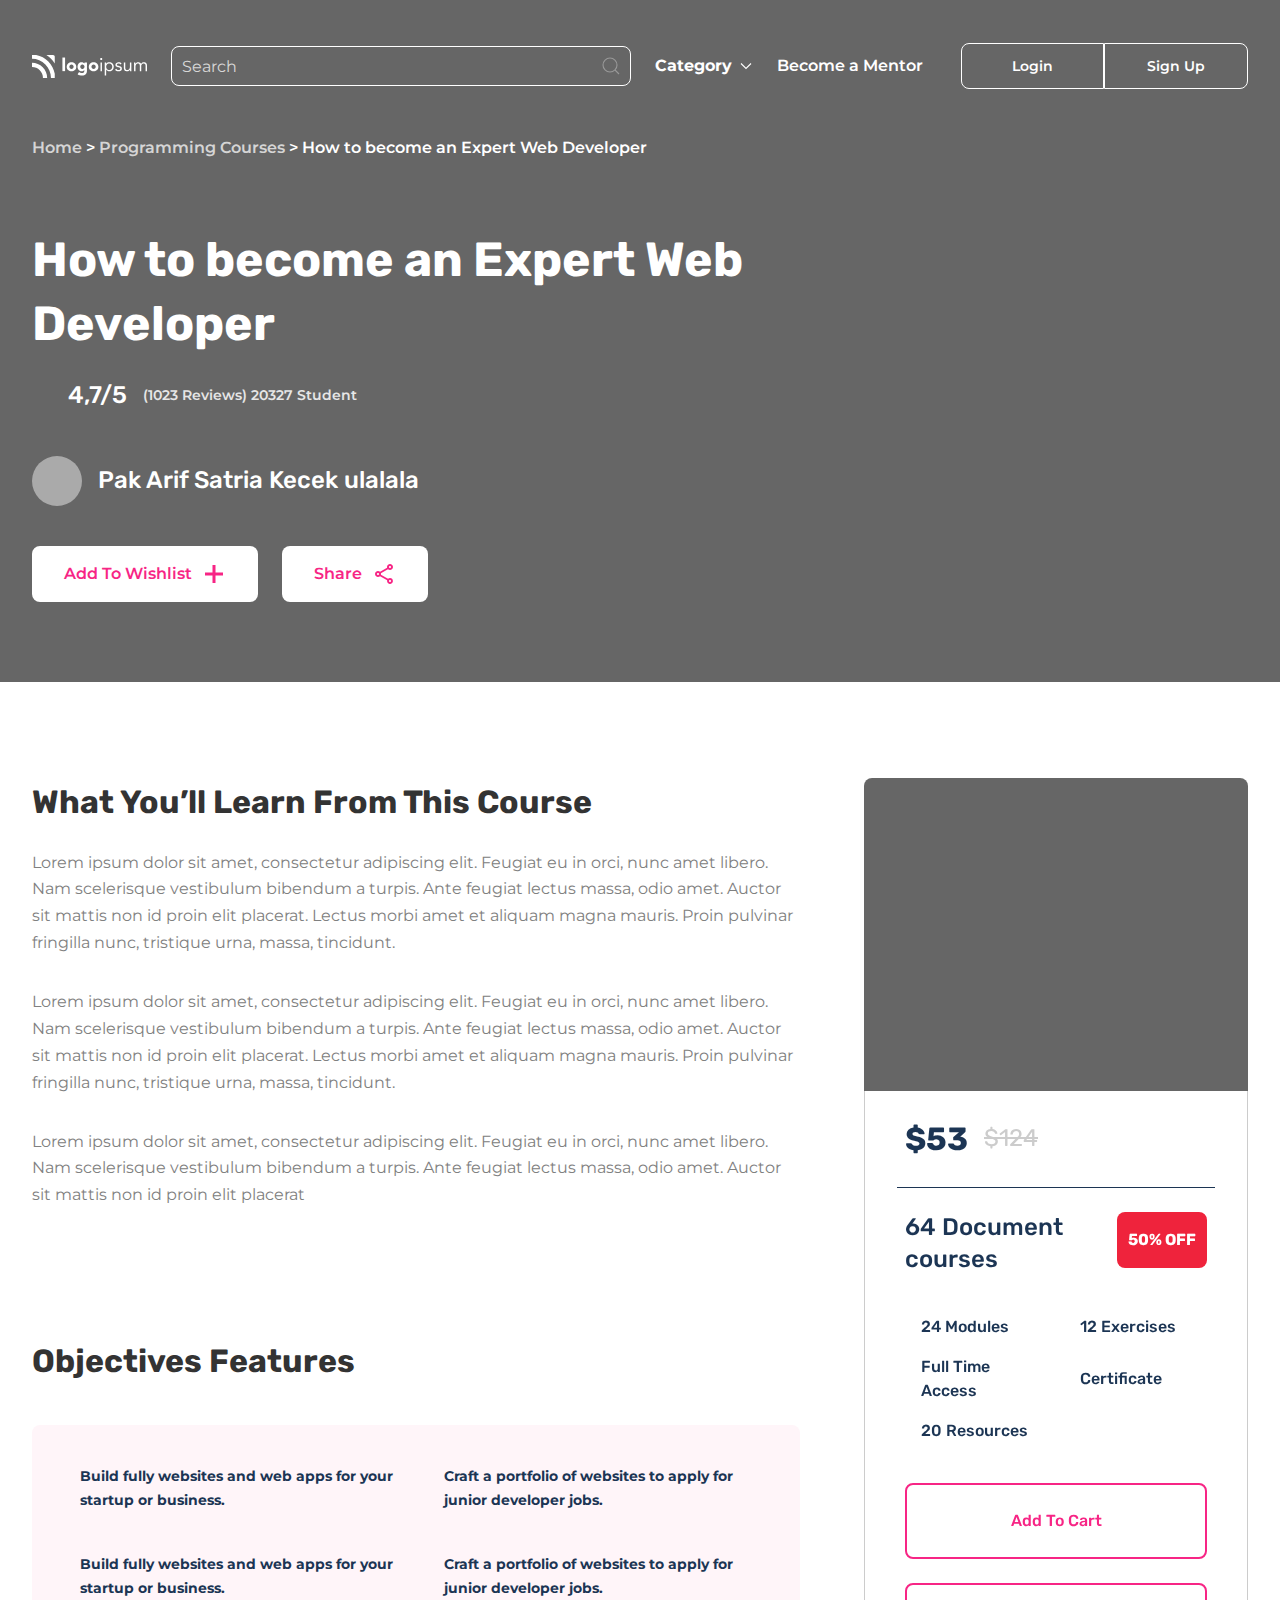
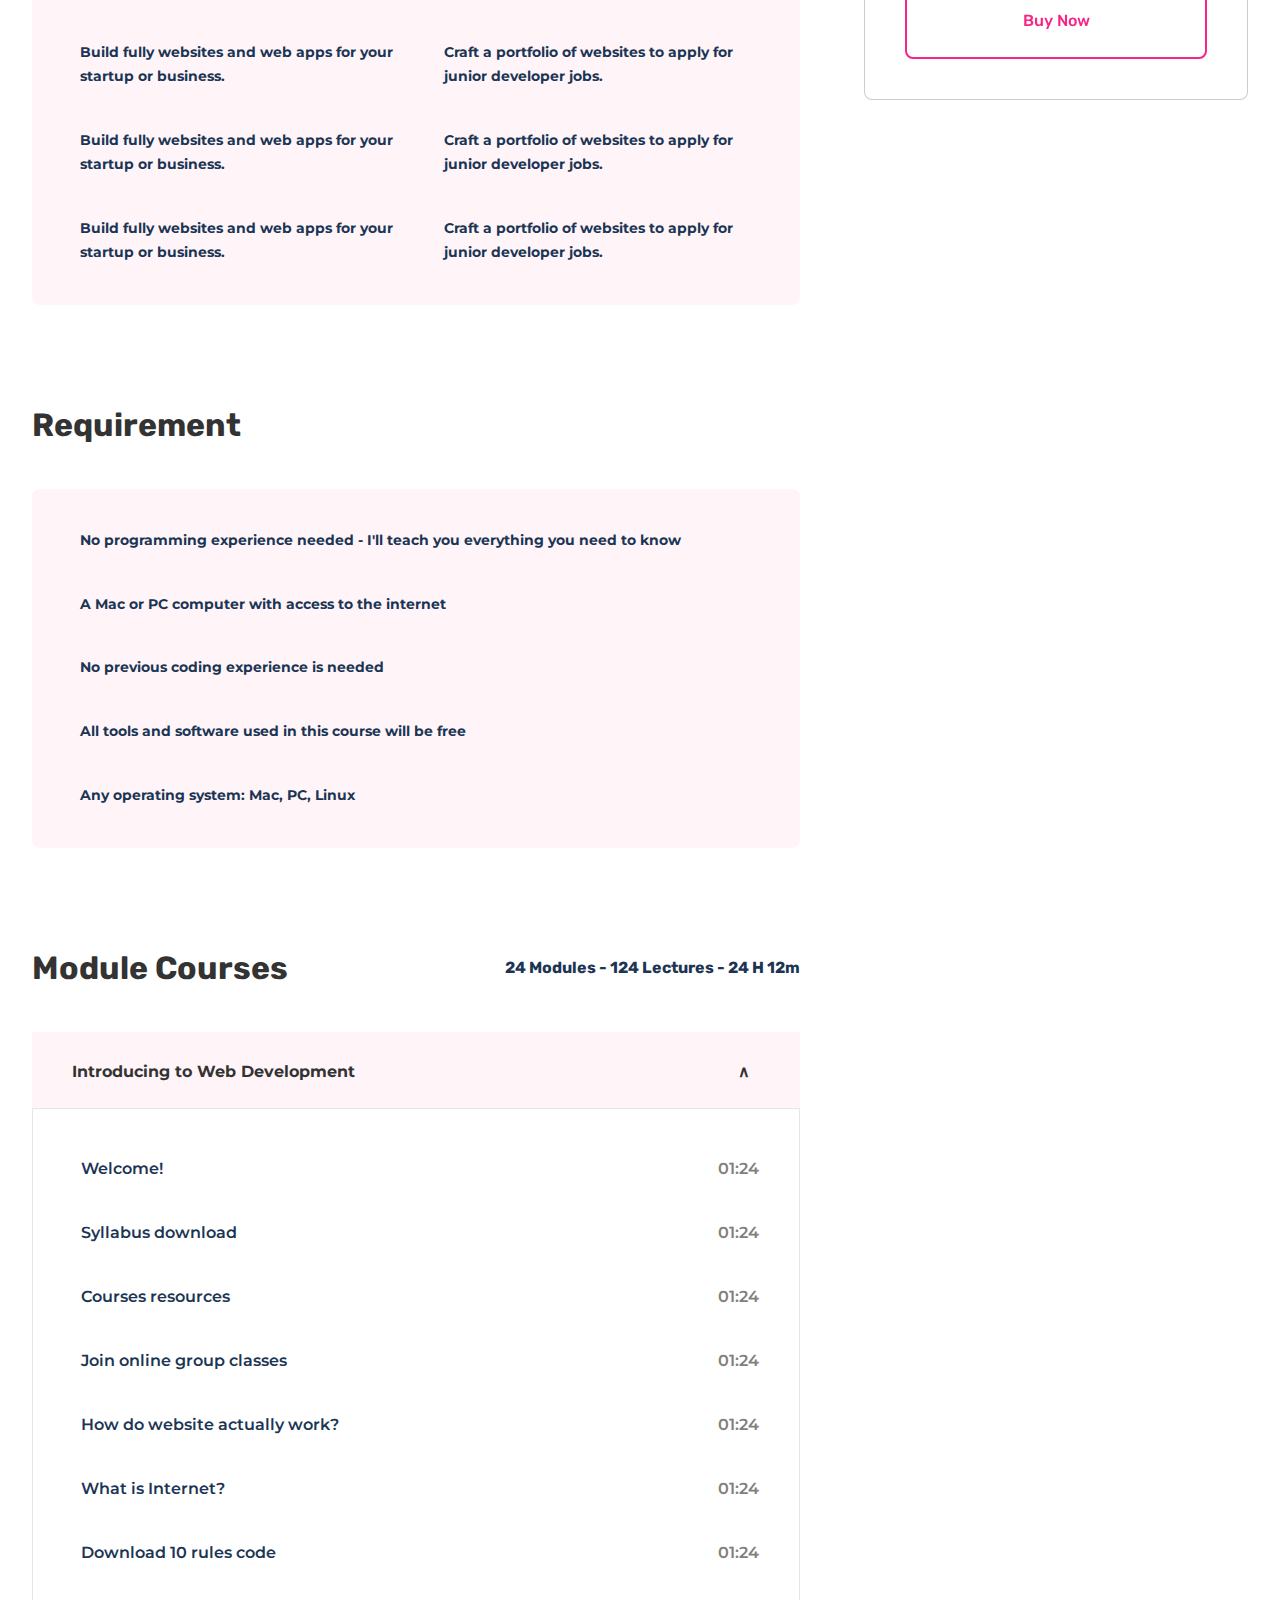
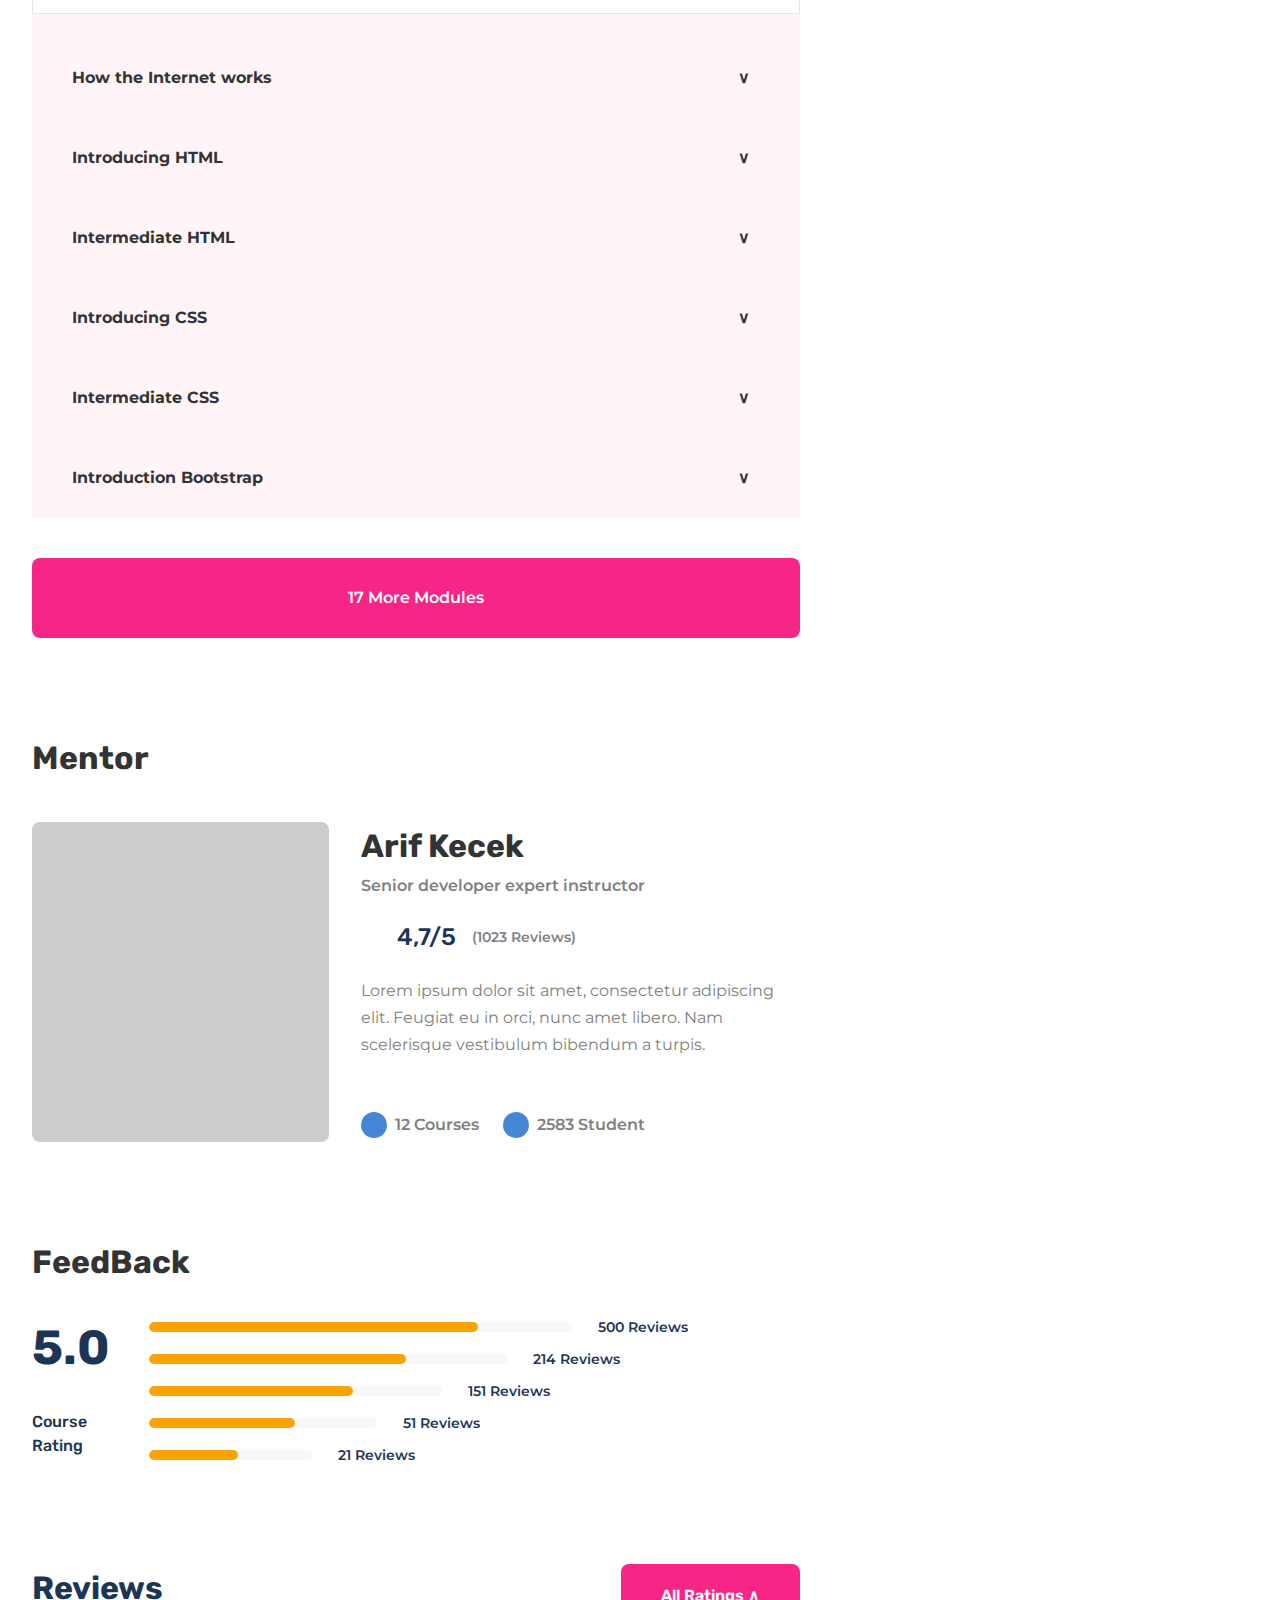
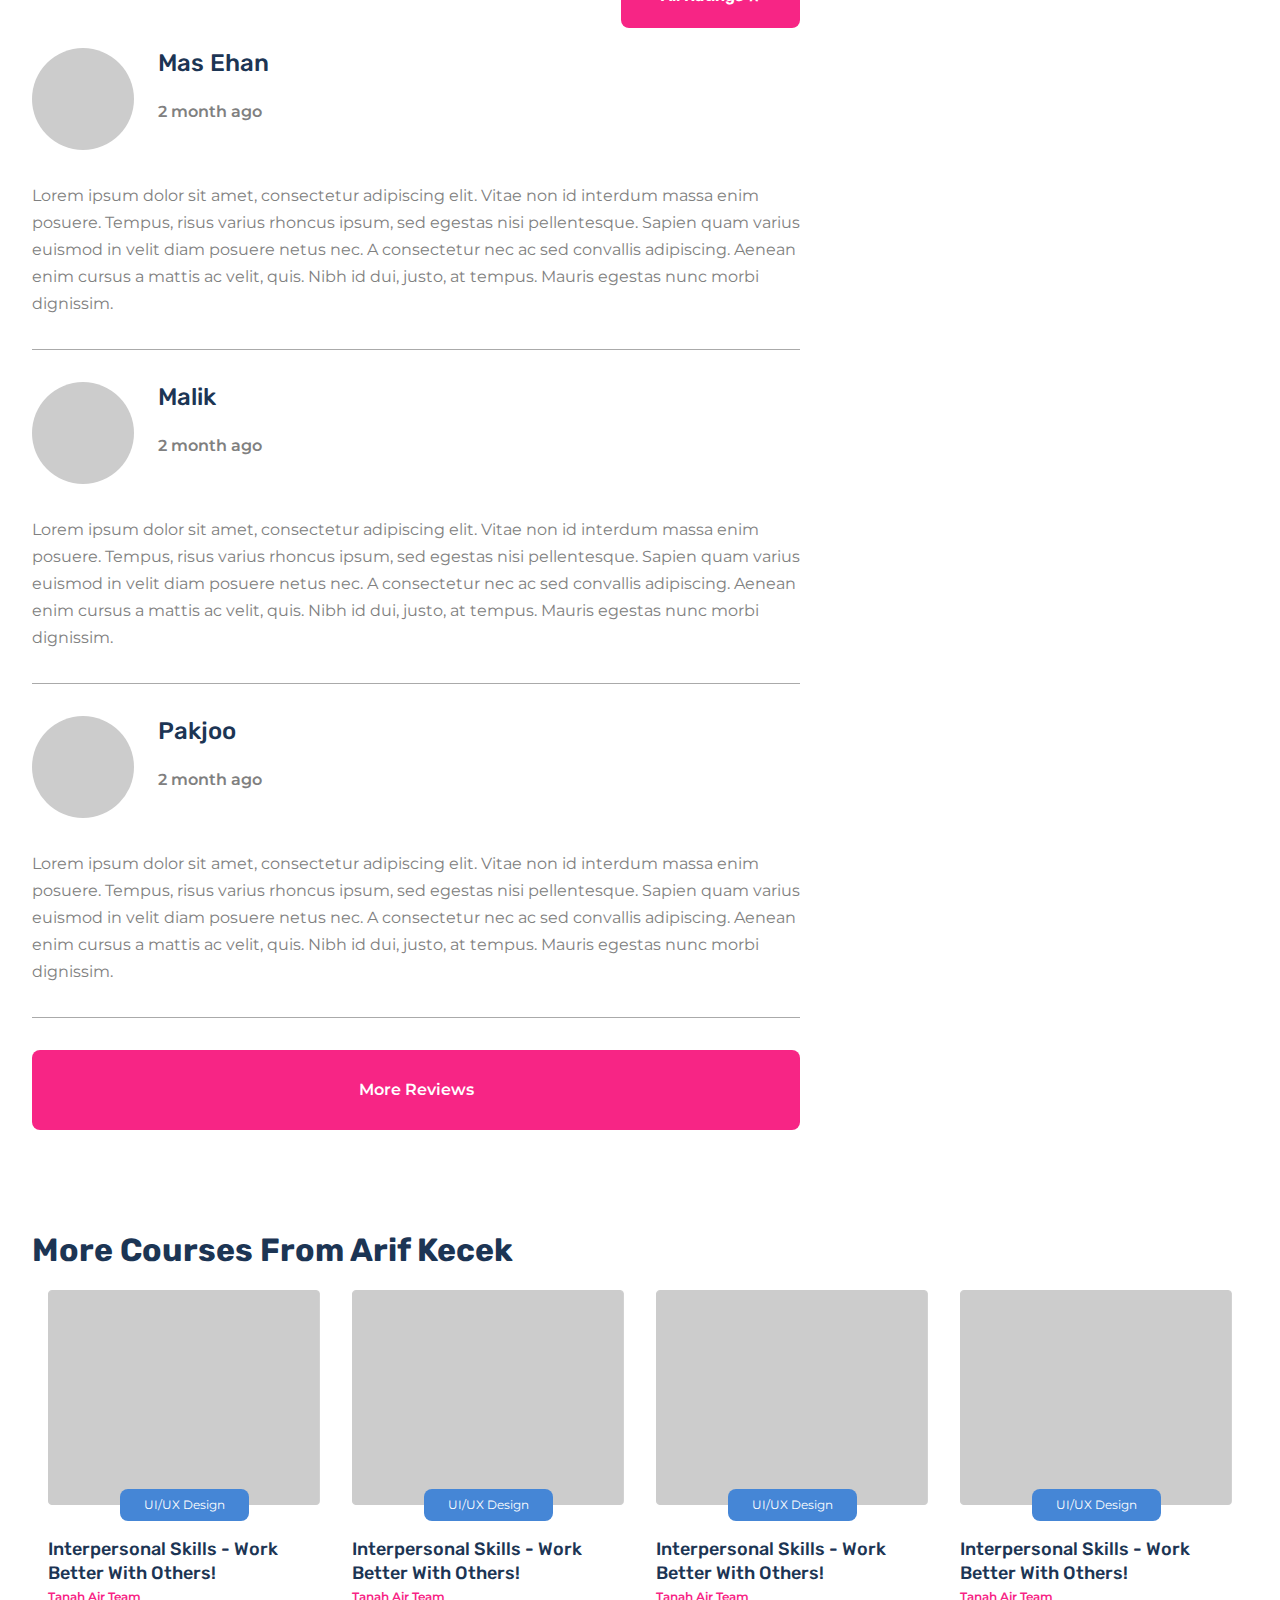
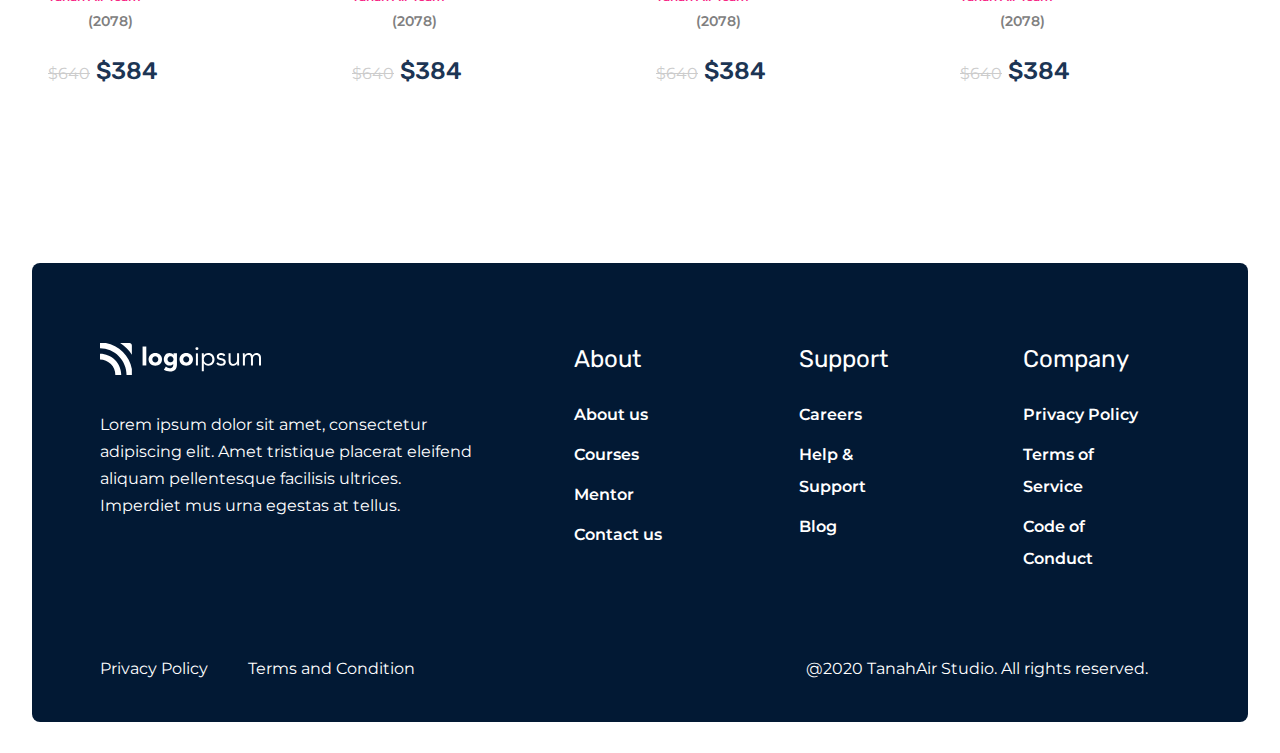
<file: delail-courses.html>
<!DOCTYPE html>
<html lang="en">
  <head>
    <meta charset="UTF-8" />
    <meta name="viewport" content="width=device-width, initial-scale=1.0" />
    <link rel="stylesheet" href="./assets/delailCourses/style.css" />
    <link rel="stylesheet" href="./uikit/css/uikit.css" />
    <link
      rel="stylesheet"
      href="https://cdnjs.cloudflare.com/ajax/libs/font-awesome/6.4.2/css/all.min.css"
      integrity="sha512-z3gLpd7yknf1YoNbCzqRKc4qyor8gaKU1qmn+CShxbuBusANI9QpRohGBreCFkKxLhei6S9CQXFEbbKuqLg0DA=="
      crossorigin="anonymous"
      referrerpolicy="no-referrer"
    />
    <title>Detail Courses</title>
  </head>
  <body>
    <div class="top-header">
      <div class="header">
        <div class="container">
          <a href="./index.html"
            ><img src="./assets/imgs/Logo-white.svg" alt=""
          /></a>

          <div class="uk-margin">
            <form class="uk-search uk-search-default">
              <span class="uk-search-icon-flip" uk-search-icon></span>
              <input
                class="uk-search-input"
                type="search"
                placeholder="Search"
                aria-label="Search"
              />
            </form>
          </div>
          <nav uk-dropnav="mode: click" class="dropnav">
            <ul class="uk-subnav">
              <li>
                <a href>Category <span uk-drop-parent-icon></span></a>
                <div class="uk-dropdown">
                  <ul class="uk-nav uk-dropdown-nav">
                    <li class="uk-active"><a href="#">Active</a></li>
                    <li><a href="#">Item</a></li>
                    <li><a href="#">Item</a></li>
                  </ul>
                </div>
              </li>
            </ul>
          </nav>
          <a href="#" class="header_link">Become a Mentor</a>
          <div class="log-in">
            <button class="login">Login</button>
            <button class="login">Sign Up</button>
          </div>
          <a href="./account.html" class="user hidden">
            <img src="./assets/imgs/User2.svg" alt="" />
            <p class="user-email">Romadhon@gmail.com</p>
          </a>
          <button class="menu-btn"><i class="fa-solid fa-bars"></i></button>
        </div>
      </div>
      <div class="container">
        <div class="path">
          <b
            ><a href="./index.html">Home</a> >
            <a href="./courses.html">Programming Courses</a> > How to become an
            Expert Web Developer</b
          >
        </div>
        <h1>How to become an Expert Web Developer</h1>
        <div class="rate">
          <ul>
            <li><i class="fa-solid fa-star" style="color: #faa307"></i></li>
            <li><i class="fa-solid fa-star" style="color: #faa307"></i></li>
            <li><i class="fa-solid fa-star" style="color: #faa307"></i></li>
            <li><i class="fa-solid fa-star" style="color: #faa307"></i></li>
            <li><i class="fa-solid fa-star" style="color: #faa307"></i></li>
          </ul>
          <p><b>4,7/5</b> (1023 Reviews) 20327 Student</p>
        </div>
        <div class="sth">
          <div class="avatar"></div>
          <h2>Pak Arif Satria Kecek ulalala</h2>
        </div>
        <div class="btns">
          <button>
            Add To Wishlist
            <div class="icon add"></div>
          </button>
          <button>
            Share
            <div class="icon share"></div>
          </button>
        </div>
      </div>
    </div>

    <div class="overlay hidden"></div>

    <div class="menu hidden overlay-ui">
      <ul>
        <li>Category</li>
        <li><a href="">Item</a></li>
        <li><a href="">Item</a></li>
      </ul>
      <a href="#">Become a Mentor</a>
      <div class="log-in">
        <button class="login">Login</button>
        <button class="login">Sign Up</button>
      </div>
      <a href="./account.html" class="user hidden">
        <img src="./assets/imgs/User2.svg" alt="" />
        <p class="user-email">Romadhon@gmail.com</p>
      </a>
      <button class="log-out hidden">Log out</button>
    </div>

    <div class="login-menu hidden overlay-ui">
      <h1>Log in</h1>
      <input class="login-email" type="email" placeholder="E-mail" />
      <input class="login-name" type="text" placeholder="Name" />
      <input class="login-surname" type="text" placeholder="Surname" />
      <p class="login-error hidden">Something is wrong</p>
      <button class="login-btn">Submit</button>
    </div>

    <div class="main">
      <div class="container main-container">
        <div class="main-body">
          <div class="part1">
            <h1 class="topic">What you’ll learn from this course</h1>
            <p>
              Lorem ipsum dolor sit amet, consectetur adipiscing elit. Feugiat
              eu in orci, nunc amet libero. Nam scelerisque vestibulum bibendum
              a turpis. Ante feugiat lectus massa, odio amet. Auctor sit mattis
              non id proin elit placerat. Lectus morbi amet et aliquam magna
              mauris. Proin pulvinar fringilla nunc, tristique urna, massa,
              tincidunt.
            </p>
            <p>
              Lorem ipsum dolor sit amet, consectetur adipiscing elit. Feugiat
              eu in orci, nunc amet libero. Nam scelerisque vestibulum bibendum
              a turpis. Ante feugiat lectus massa, odio amet. Auctor sit mattis
              non id proin elit placerat. Lectus morbi amet et aliquam magna
              mauris. Proin pulvinar fringilla nunc, tristique urna, massa,
              tincidunt.
            </p>
            <p>
              Lorem ipsum dolor sit amet, consectetur adipiscing elit. Feugiat
              eu in orci, nunc amet libero. Nam scelerisque vestibulum bibendum
              a turpis. Ante feugiat lectus massa, odio amet. Auctor sit mattis
              non id proin elit placerat
            </p>
          </div>
          <div class="part2">
            <h1 class="topic">Objectives Features</h1>
            <div class="card">
              <ul>
                <li>
                  <i class="fa-solid fa-check" style="color: #f72585"></i>
                  Build fully websites and web apps for your startup or
                  business.
                </li>
                <li>
                  <i class="fa-solid fa-check" style="color: #f72585"></i>
                  Craft a portfolio of websites to apply for junior developer
                  jobs.
                </li>
                <li>
                  <i class="fa-solid fa-check" style="color: #f72585"></i>
                  Build fully websites and web apps for your startup or
                  business.
                </li>
                <li>
                  <i class="fa-solid fa-check" style="color: #f72585"></i>
                  Craft a portfolio of websites to apply for junior developer
                  jobs.
                </li>
                <li>
                  <i class="fa-solid fa-check" style="color: #f72585"></i>
                  Build fully websites and web apps for your startup or
                  business.
                </li>
                <li>
                  <i class="fa-solid fa-check" style="color: #f72585"></i>
                  Craft a portfolio of websites to apply for junior developer
                  jobs.
                </li>
                <li>
                  <i class="fa-solid fa-check" style="color: #f72585"></i>
                  Build fully websites and web apps for your startup or
                  business.
                </li>
                <li>
                  <i class="fa-solid fa-check" style="color: #f72585"></i>
                  Craft a portfolio of websites to apply for junior developer
                  jobs.
                </li>
                <li>
                  <i class="fa-solid fa-check" style="color: #f72585"></i>
                  Build fully websites and web apps for your startup or
                  business.
                </li>
                <li>
                  <i class="fa-solid fa-check" style="color: #f72585"></i>
                  Craft a portfolio of websites to apply for junior developer
                  jobs.
                </li>
              </ul>
            </div>
          </div>
          <div class="part3">
            <h1 class="topic">Requirement</h1>
            <div class="card">
              <ul>
                <li>
                  <i class="fa-solid fa-check" style="color: #f72585"></i>
                  No programming experience needed - I'll teach you everything
                  you need to know
                </li>
                <li>
                  <i class="fa-solid fa-check" style="color: #f72585"></i>
                  A Mac or PC computer with access to the internet
                </li>
                <li>
                  <i class="fa-solid fa-check" style="color: #f72585"></i>
                  No previous coding experience is needed
                </li>
                <li>
                  <i class="fa-solid fa-check" style="color: #f72585"></i>
                  All tools and software used in this course will be free
                </li>
                <li>
                  <i class="fa-solid fa-check" style="color: #f72585"></i>
                  Any operating system: Mac, PC, Linux
                </li>
              </ul>
            </div>
          </div>
          <div class="part4">
            <div class="top">
              <h1 class="topic">Module Courses</h1>
              <p class="topic">24 Modules - 124 Lectures - 24 h 12m</p>
            </div>
            <ul uk-accordion>
              <li class="uk-open">
                <a class="uk-accordion-title" href
                  >Introducing to Web Development</a
                >
                <div class="uk-accordion-content">
                  <ul>
                    <li>
                      <a href="">
                        <div>
                          <i
                            class="fa-solid fa-circle-play"
                            style="color: #f72585"
                          ></i>
                          <p>Welcome!</p>
                        </div>
                        <p>01:24</p>
                      </a>
                    </li>
                    <li>
                      <a href="">
                        <div>
                          <i
                            class="fa-regular fa-file-lines"
                            style="color: #f72585"
                          ></i>
                          <p>Syllabus download</p>
                        </div>
                        <p>01:24</p>
                      </a>
                    </li>
                    <li>
                      <a href="">
                        <div>
                          <i
                            class="fa-regular fa-file-lines"
                            style="color: #f72585"
                          ></i>
                          <p>Courses resources</p>
                        </div>
                        <p>01:24</p>
                      </a>
                    </li>
                    <li>
                      <a href="">
                        <div>
                          <i
                            class="fa-regular fa-file-lines"
                            style="color: #f72585"
                          ></i>
                          <p>Join online group classes</p>
                        </div>
                        <p>01:24</p>
                      </a>
                    </li>
                    <li>
                      <a href="">
                        <div>
                          <i
                            class="fa-solid fa-circle-play"
                            style="color: #f72585"
                          ></i>
                          <p>How do website actually work?</p>
                        </div>
                        <p>01:24</p>
                      </a>
                    </li>
                    <li>
                      <a href="">
                        <div>
                          <i
                            class="fa-solid fa-circle-play"
                            style="color: #f72585"
                          ></i>
                          <p>What is Internet?</p>
                        </div>
                        <p>01:24</p>
                      </a>
                    </li>
                    <li>
                      <a href="">
                        <div>
                          <i
                            class="fa-regular fa-file-lines"
                            style="color: #f72585"
                          ></i>
                          <p>Download 10 rules code</p>
                        </div>
                        <p>01:24</p>
                      </a>
                    </li>
                  </ul>
                </div>
              </li>
              <li>
                <a class="uk-accordion-title" href>How the Internet works</a>
                <div class="uk-accordion-content">
                  <ul>
                    <li>
                      <a href="">
                        <div>
                          <i
                            class="fa-solid fa-circle-play"
                            style="color: #f72585"
                          ></i>
                          <p>Welcome!</p>
                        </div>
                        <p>01:24</p>
                      </a>
                    </li>
                    <li>
                      <a href="">
                        <div>
                          <i
                            class="fa-regular fa-file-lines"
                            style="color: #f72585"
                          ></i>
                          <p>Syllabus download</p>
                        </div>
                        <p>01:24</p>
                      </a>
                    </li>
                    <li>
                      <a href="">
                        <div>
                          <i
                            class="fa-regular fa-file-lines"
                            style="color: #f72585"
                          ></i>
                          <p>Courses resources</p>
                        </div>
                        <p>01:24</p>
                      </a>
                    </li>
                    <li>
                      <a href="">
                        <div>
                          <i
                            class="fa-regular fa-file-lines"
                            style="color: #f72585"
                          ></i>
                          <p>Join online group classes</p>
                        </div>
                        <p>01:24</p>
                      </a>
                    </li>
                    <li>
                      <a href="">
                        <div>
                          <i
                            class="fa-solid fa-circle-play"
                            style="color: #f72585"
                          ></i>
                          <p>How do website actually work?</p>
                        </div>
                        <p>01:24</p>
                      </a>
                    </li>
                    <li>
                      <a href="">
                        <div>
                          <i
                            class="fa-solid fa-circle-play"
                            style="color: #f72585"
                          ></i>
                          <p>What is Internet?</p>
                        </div>
                        <p>01:24</p>
                      </a>
                    </li>
                    <li>
                      <a href="">
                        <div>
                          <i
                            class="fa-regular fa-file-lines"
                            style="color: #f72585"
                          ></i>
                          <p>Download 10 rules code</p>
                        </div>
                        <p>01:24</p>
                      </a>
                    </li>
                  </ul>
                </div>
              </li>
              <li>
                <a class="uk-accordion-title" href>Introducing HTML</a>
                <div class="uk-accordion-content">
                  <ul>
                    <li>
                      <a href="">
                        <div>
                          <i
                            class="fa-solid fa-circle-play"
                            style="color: #f72585"
                          ></i>
                          <p>Welcome!</p>
                        </div>
                        <p>01:24</p>
                      </a>
                    </li>
                    <li>
                      <a href="">
                        <div>
                          <i
                            class="fa-regular fa-file-lines"
                            style="color: #f72585"
                          ></i>
                          <p>Syllabus download</p>
                        </div>
                        <p>01:24</p>
                      </a>
                    </li>
                    <li>
                      <a href="">
                        <div>
                          <i
                            class="fa-regular fa-file-lines"
                            style="color: #f72585"
                          ></i>
                          <p>Courses resources</p>
                        </div>
                        <p>01:24</p>
                      </a>
                    </li>
                    <li>
                      <a href="">
                        <div>
                          <i
                            class="fa-regular fa-file-lines"
                            style="color: #f72585"
                          ></i>
                          <p>Join online group classes</p>
                        </div>
                        <p>01:24</p>
                      </a>
                    </li>
                    <li>
                      <a href="">
                        <div>
                          <i
                            class="fa-solid fa-circle-play"
                            style="color: #f72585"
                          ></i>
                          <p>How do website actually work?</p>
                        </div>
                        <p>01:24</p>
                      </a>
                    </li>
                    <li>
                      <a href="">
                        <div>
                          <i
                            class="fa-solid fa-circle-play"
                            style="color: #f72585"
                          ></i>
                          <p>What is Internet?</p>
                        </div>
                        <p>01:24</p>
                      </a>
                    </li>
                    <li>
                      <a href="">
                        <div>
                          <i
                            class="fa-regular fa-file-lines"
                            style="color: #f72585"
                          ></i>
                          <p>Download 10 rules code</p>
                        </div>
                        <p>01:24</p>
                      </a>
                    </li>
                  </ul>
                </div>
              </li>
              <li>
                <a class="uk-accordion-title" href>Intermediate HTML</a>
                <div class="uk-accordion-content">
                  <ul>
                    <li>
                      <a href="">
                        <div>
                          <i
                            class="fa-solid fa-circle-play"
                            style="color: #f72585"
                          ></i>
                          <p>Welcome!</p>
                        </div>
                        <p>01:24</p>
                      </a>
                    </li>
                    <li>
                      <a href="">
                        <div>
                          <i
                            class="fa-regular fa-file-lines"
                            style="color: #f72585"
                          ></i>
                          <p>Syllabus download</p>
                        </div>
                        <p>01:24</p>
                      </a>
                    </li>
                    <li>
                      <a href="">
                        <div>
                          <i
                            class="fa-regular fa-file-lines"
                            style="color: #f72585"
                          ></i>
                          <p>Courses resources</p>
                        </div>
                        <p>01:24</p>
                      </a>
                    </li>
                    <li>
                      <a href="">
                        <div>
                          <i
                            class="fa-regular fa-file-lines"
                            style="color: #f72585"
                          ></i>
                          <p>Join online group classes</p>
                        </div>
                        <p>01:24</p>
                      </a>
                    </li>
                    <li>
                      <a href="">
                        <div>
                          <i
                            class="fa-solid fa-circle-play"
                            style="color: #f72585"
                          ></i>
                          <p>How do website actually work?</p>
                        </div>
                        <p>01:24</p>
                      </a>
                    </li>
                    <li>
                      <a href="">
                        <div>
                          <i
                            class="fa-solid fa-circle-play"
                            style="color: #f72585"
                          ></i>
                          <p>What is Internet?</p>
                        </div>
                        <p>01:24</p>
                      </a>
                    </li>
                    <li>
                      <a href="">
                        <div>
                          <i
                            class="fa-regular fa-file-lines"
                            style="color: #f72585"
                          ></i>
                          <p>Download 10 rules code</p>
                        </div>
                        <p>01:24</p>
                      </a>
                    </li>
                  </ul>
                </div>
              </li>
              <li>
                <a class="uk-accordion-title" href>Introducing CSS</a>
                <div class="uk-accordion-content">
                  <ul>
                    <li>
                      <a href="">
                        <div>
                          <i
                            class="fa-solid fa-circle-play"
                            style="color: #f72585"
                          ></i>
                          <p>Welcome!</p>
                        </div>
                        <p>01:24</p>
                      </a>
                    </li>
                    <li>
                      <a href="">
                        <div>
                          <i
                            class="fa-regular fa-file-lines"
                            style="color: #f72585"
                          ></i>
                          <p>Syllabus download</p>
                        </div>
                        <p>01:24</p>
                      </a>
                    </li>
                    <li>
                      <a href="">
                        <div>
                          <i
                            class="fa-regular fa-file-lines"
                            style="color: #f72585"
                          ></i>
                          <p>Courses resources</p>
                        </div>
                        <p>01:24</p>
                      </a>
                    </li>
                    <li>
                      <a href="">
                        <div>
                          <i
                            class="fa-regular fa-file-lines"
                            style="color: #f72585"
                          ></i>
                          <p>Join online group classes</p>
                        </div>
                        <p>01:24</p>
                      </a>
                    </li>
                    <li>
                      <a href="">
                        <div>
                          <i
                            class="fa-solid fa-circle-play"
                            style="color: #f72585"
                          ></i>
                          <p>How do website actually work?</p>
                        </div>
                        <p>01:24</p>
                      </a>
                    </li>
                    <li>
                      <a href="">
                        <div>
                          <i
                            class="fa-solid fa-circle-play"
                            style="color: #f72585"
                          ></i>
                          <p>What is Internet?</p>
                        </div>
                        <p>01:24</p>
                      </a>
                    </li>
                    <li>
                      <a href="">
                        <div>
                          <i
                            class="fa-regular fa-file-lines"
                            style="color: #f72585"
                          ></i>
                          <p>Download 10 rules code</p>
                        </div>
                        <p>01:24</p>
                      </a>
                    </li>
                  </ul>
                </div>
              </li>
              <li>
                <a class="uk-accordion-title" href>Intermediate CSS</a>
                <div class="uk-accordion-content">
                  <ul>
                    <li>
                      <a href="">
                        <div>
                          <i
                            class="fa-solid fa-circle-play"
                            style="color: #f72585"
                          ></i>
                          <p>Welcome!</p>
                        </div>
                        <p>01:24</p>
                      </a>
                    </li>
                    <li>
                      <a href="">
                        <div>
                          <i
                            class="fa-regular fa-file-lines"
                            style="color: #f72585"
                          ></i>
                          <p>Syllabus download</p>
                        </div>
                        <p>01:24</p>
                      </a>
                    </li>
                    <li>
                      <a href="">
                        <div>
                          <i
                            class="fa-regular fa-file-lines"
                            style="color: #f72585"
                          ></i>
                          <p>Courses resources</p>
                        </div>
                        <p>01:24</p>
                      </a>
                    </li>
                    <li>
                      <a href="">
                        <div>
                          <i
                            class="fa-regular fa-file-lines"
                            style="color: #f72585"
                          ></i>
                          <p>Join online group classes</p>
                        </div>
                        <p>01:24</p>
                      </a>
                    </li>
                    <li>
                      <a href="">
                        <div>
                          <i
                            class="fa-solid fa-circle-play"
                            style="color: #f72585"
                          ></i>
                          <p>How do website actually work?</p>
                        </div>
                        <p>01:24</p>
                      </a>
                    </li>
                    <li>
                      <a href="">
                        <div>
                          <i
                            class="fa-solid fa-circle-play"
                            style="color: #f72585"
                          ></i>
                          <p>What is Internet?</p>
                        </div>
                        <p>01:24</p>
                      </a>
                    </li>
                    <li>
                      <a href="">
                        <div>
                          <i
                            class="fa-regular fa-file-lines"
                            style="color: #f72585"
                          ></i>
                          <p>Download 10 rules code</p>
                        </div>
                        <p>01:24</p>
                      </a>
                    </li>
                  </ul>
                </div>
              </li>
              <li>
                <a class="uk-accordion-title" href>Introduction Bootstrap</a>
                <div class="uk-accordion-content">
                  <ul>
                    <li>
                      <a href="">
                        <div>
                          <i
                            class="fa-solid fa-circle-play"
                            style="color: #f72585"
                          ></i>
                          <p>Welcome!</p>
                        </div>
                        <p>01:24</p>
                      </a>
                    </li>
                    <li>
                      <a href="">
                        <div>
                          <i
                            class="fa-regular fa-file-lines"
                            style="color: #f72585"
                          ></i>
                          <p>Syllabus download</p>
                        </div>
                        <p>01:24</p>
                      </a>
                    </li>
                    <li>
                      <a href="">
                        <div>
                          <i
                            class="fa-regular fa-file-lines"
                            style="color: #f72585"
                          ></i>
                          <p>Courses resources</p>
                        </div>
                        <p>01:24</p>
                      </a>
                    </li>
                    <li>
                      <a href="">
                        <div>
                          <i
                            class="fa-regular fa-file-lines"
                            style="color: #f72585"
                          ></i>
                          <p>Join online group classes</p>
                        </div>
                        <p>01:24</p>
                      </a>
                    </li>
                    <li>
                      <a href="">
                        <div>
                          <i
                            class="fa-solid fa-circle-play"
                            style="color: #f72585"
                          ></i>
                          <p>How do website actually work?</p>
                        </div>
                        <p>01:24</p>
                      </a>
                    </li>
                    <li>
                      <a href="">
                        <div>
                          <i
                            class="fa-solid fa-circle-play"
                            style="color: #f72585"
                          ></i>
                          <p>What is Internet?</p>
                        </div>
                        <p>01:24</p>
                      </a>
                    </li>
                    <li>
                      <a href="">
                        <div>
                          <i
                            class="fa-regular fa-file-lines"
                            style="color: #f72585"
                          ></i>
                          <p>Download 10 rules code</p>
                        </div>
                        <p>01:24</p>
                      </a>
                    </li>
                  </ul>
                </div>
              </li>
            </ul>
            <a href=""> 17 More Modules </a>
          </div>
          <div class="part5">
            <h1 class="topic">Mentor</h1>
            <div class="body">
              <img src="./assets/imgs/Image Placeholder5.png" alt="" />
              <div class="text">
                <h1>Arif kecek</h1>
                <b>Senior developer expert instructor</b>
                <div class="rate">
                  <ul>
                    <li>
                      <i class="fa-solid fa-star" style="color: #faa307"></i>
                    </li>
                    <li>
                      <i class="fa-solid fa-star" style="color: #faa307"></i>
                    </li>
                    <li>
                      <i class="fa-solid fa-star" style="color: #faa307"></i>
                    </li>
                    <li>
                      <i class="fa-solid fa-star" style="color: #faa307"></i>
                    </li>
                    <li>
                      <i class="fa-solid fa-star" style="color: #faa307"></i>
                    </li>
                  </ul>
                  <p><b>4,7/5</b> (1023 Reviews)</p>
                </div>
                <p>
                  Lorem ipsum dolor sit amet, consectetur adipiscing elit.
                  Feugiat eu in orci, nunc amet libero. Nam scelerisque
                  vestibulum bibendum a turpis.
                </p>
                <div class="sth">
                  <b
                    ><img src="./assets/imgs/blue-spot.svg" alt="" /> 12
                    Courses</b
                  >
                  <b
                    ><img src="./assets/imgs/blue-spot.svg" alt="" /> 2583
                    Student</b
                  >
                </div>
              </div>
            </div>
          </div>
          <div class="part6">
            <h1 class="topic">FeedBack</h1>
            <div class="body">
              <div class="rating">
                <h1>5.0</h1>
                <ul>
                  <li>
                    <i class="fa-solid fa-star" style="color: #faa307"></i>
                  </li>
                  <li>
                    <i class="fa-solid fa-star" style="color: #faa307"></i>
                  </li>
                  <li>
                    <i class="fa-solid fa-star" style="color: #faa307"></i>
                  </li>
                  <li>
                    <i class="fa-solid fa-star" style="color: #faa307"></i>
                  </li>
                  <li>
                    <i class="fa-solid fa-star" style="color: #faa307"></i>
                  </li>
                </ul>
                <p>Course Rating</p>
              </div>
              <ul class="rate">
                <li>
                  <progress
                    class="uk-progress"
                    value="298"
                    max="383"
                  ></progress>
                  <ul>
                    <li>
                      <i class="fa-solid fa-star" style="color: #faa307"></i>
                    </li>
                    <li>
                      <i class="fa-solid fa-star" style="color: #faa307"></i>
                    </li>
                    <li>
                      <i class="fa-solid fa-star" style="color: #faa307"></i>
                    </li>
                    <li>
                      <i class="fa-solid fa-star" style="color: #faa307"></i>
                    </li>
                    <li>
                      <i class="fa-solid fa-star" style="color: #faa307"></i>
                    </li>
                  </ul>
                  <p>500 Reviews</p>
                </li>
                <li>
                  <progress
                    class="uk-progress"
                    value="252"
                    max="351"
                  ></progress>
                  <ul>
                    <li>
                      <i class="fa-solid fa-star" style="color: #faa307"></i>
                    </li>
                    <li>
                      <i class="fa-solid fa-star" style="color: #faa307"></i>
                    </li>
                    <li>
                      <i class="fa-solid fa-star" style="color: #faa307"></i>
                    </li>
                    <li>
                      <i class="fa-solid fa-star" style="color: #faa307"></i>
                    </li>
                    <li>
                      <i class="fa-regular fa-star" style="color: #faa307"></i>
                    </li>
                  </ul>
                  <p>214 Reviews</p>
                </li>
                <li>
                  <progress
                    class="uk-progress"
                    value="211"
                    max="303"
                  ></progress>
                  <ul>
                    <li>
                      <i class="fa-solid fa-star" style="color: #faa307"></i>
                    </li>
                    <li>
                      <i class="fa-solid fa-star" style="color: #faa307"></i>
                    </li>
                    <li>
                      <i class="fa-solid fa-star" style="color: #faa307"></i>
                    </li>
                    <li>
                      <i class="fa-regular fa-star" style="color: #faa307"></i>
                    </li>
                    <li>
                      <i class="fa-regular fa-star" style="color: #faa307"></i>
                    </li>
                  </ul>
                  <p>151 Reviews</p>
                </li>
                <li>
                  <progress
                    class="uk-progress"
                    value="175"
                    max="274"
                  ></progress>
                  <ul>
                    <li>
                      <i class="fa-solid fa-star" style="color: #faa307"></i>
                    </li>
                    <li>
                      <i class="fa-solid fa-star" style="color: #faa307"></i>
                    </li>
                    <li>
                      <i class="fa-regular fa-star" style="color: #faa307"></i>
                    </li>
                    <li>
                      <i class="fa-regular fa-star" style="color: #faa307"></i>
                    </li>
                    <li>
                      <i class="fa-regular fa-star" style="color: #faa307"></i>
                    </li>
                  </ul>
                  <p>51 Reviews</p>
                </li>
                <li>
                  <progress
                    class="uk-progress"
                    value="132"
                    max="242"
                  ></progress>
                  <ul>
                    <li>
                      <i class="fa-solid fa-star" style="color: #faa307"></i>
                    </li>
                    <li>
                      <i class="fa-regular fa-star" style="color: #faa307"></i>
                    </li>
                    <li>
                      <i class="fa-regular fa-star" style="color: #faa307"></i>
                    </li>
                    <li>
                      <i class="fa-regular fa-star" style="color: #faa307"></i>
                    </li>
                    <li>
                      <i class="fa-regular fa-star" style="color: #faa307"></i>
                    </li>
                  </ul>
                  <p>21 Reviews</p>
                </li>
              </ul>
            </div>
          </div>
          <div class="part7">
            <ul uk-accordion>
              <li class="uk-open">
                <a class="uk-accordion-title" href>Reviews</a>
                <div class="uk-accordion-content">
                  <ul>
                    <li>
                      <div class="top">
                        <div class="user">
                          <img src="./assets/imgs/User2.svg" alt="" />
                          <div class="text">
                            <h1>Mas Ehan</h1>
                            <ul>
                              <li>
                                <i
                                  class="fa-solid fa-star"
                                  style="color: #faa307"
                                ></i>
                              </li>
                              <li>
                                <i
                                  class="fa-solid fa-star"
                                  style="color: #faa307"
                                ></i>
                              </li>
                              <li>
                                <i
                                  class="fa-solid fa-star"
                                  style="color: #faa307"
                                ></i>
                              </li>
                              <li>
                                <i
                                  class="fa-solid fa-star"
                                  style="color: #faa307"
                                ></i>
                              </li>
                              <li>
                                <i
                                  class="fa-solid fa-star"
                                  style="color: #faa307"
                                ></i>
                              </li>
                            </ul>
                            <p>2 month ago</p>
                          </div>
                        </div>
                        <div class="dis-like">
                          <button>
                            <i class="fa-regular fa-thumbs-up"></i>
                          </button>
                          <button>
                            <i class="fa-regular fa-thumbs-down"></i>
                          </button>
                        </div>
                      </div>
                      <p>
                        Lorem ipsum dolor sit amet, consectetur adipiscing elit.
                        Vitae non id interdum massa enim posuere. Tempus, risus
                        varius rhoncus ipsum, sed egestas nisi pellentesque.
                        Sapien quam varius euismod in velit diam posuere netus
                        nec. A consectetur nec ac sed convallis adipiscing.
                        Aenean enim cursus a mattis ac velit, quis. Nibh id dui,
                        justo, at tempus. Mauris egestas nunc morbi dignissim.
                      </p>
                      <div class="dis-like like-another">
                        <button>
                          <i class="fa-regular fa-thumbs-up"></i>
                        </button>
                        <button>
                          <i class="fa-regular fa-thumbs-down"></i>
                        </button>
                      </div>
                    </li>
                    <li>
                      <div class="top">
                        <div class="user">
                          <img src="./assets/imgs/User2.svg" alt="" />
                          <div class="text">
                            <h1>Malik</h1>
                            <ul>
                              <li>
                                <i
                                  class="fa-solid fa-star"
                                  style="color: #faa307"
                                ></i>
                              </li>
                              <li>
                                <i
                                  class="fa-solid fa-star"
                                  style="color: #faa307"
                                ></i>
                              </li>
                              <li>
                                <i
                                  class="fa-solid fa-star"
                                  style="color: #faa307"
                                ></i>
                              </li>
                              <li>
                                <i
                                  class="fa-solid fa-star"
                                  style="color: #faa307"
                                ></i>
                              </li>
                              <li>
                                <i
                                  class="fa-solid fa-star"
                                  style="color: #faa307"
                                ></i>
                              </li>
                            </ul>
                            <p>2 month ago</p>
                          </div>
                        </div>
                        <div class="dis-like">
                          <button>
                            <i class="fa-regular fa-thumbs-up"></i>
                          </button>
                          <button>
                            <i class="fa-regular fa-thumbs-down"></i>
                          </button>
                        </div>
                      </div>
                      <p>
                        Lorem ipsum dolor sit amet, consectetur adipiscing elit.
                        Vitae non id interdum massa enim posuere. Tempus, risus
                        varius rhoncus ipsum, sed egestas nisi pellentesque.
                        Sapien quam varius euismod in velit diam posuere netus
                        nec. A consectetur nec ac sed convallis adipiscing.
                        Aenean enim cursus a mattis ac velit, quis. Nibh id dui,
                        justo, at tempus. Mauris egestas nunc morbi dignissim.
                      </p>
                      <div class="dis-like like-another">
                        <button>
                          <i class="fa-regular fa-thumbs-up"></i>
                        </button>
                        <button>
                          <i class="fa-regular fa-thumbs-down"></i>
                        </button>
                      </div>
                    </li>
                    <li>
                      <div class="top">
                        <div class="user">
                          <img src="./assets/imgs/User2.svg" alt="" />
                          <div class="text">
                            <h1>Pakjoo</h1>
                            <ul>
                              <li>
                                <i
                                  class="fa-solid fa-star"
                                  style="color: #faa307"
                                ></i>
                              </li>
                              <li>
                                <i
                                  class="fa-solid fa-star"
                                  style="color: #faa307"
                                ></i>
                              </li>
                              <li>
                                <i
                                  class="fa-solid fa-star"
                                  style="color: #faa307"
                                ></i>
                              </li>
                              <li>
                                <i
                                  class="fa-solid fa-star"
                                  style="color: #faa307"
                                ></i>
                              </li>
                              <li>
                                <i
                                  class="fa-solid fa-star"
                                  style="color: #faa307"
                                ></i>
                              </li>
                            </ul>
                            <p>2 month ago</p>
                          </div>
                        </div>
                        <div class="dis-like">
                          <button>
                            <i class="fa-regular fa-thumbs-up"></i>
                          </button>
                          <button>
                            <i class="fa-regular fa-thumbs-down"></i>
                          </button>
                        </div>
                      </div>
                      <p>
                        Lorem ipsum dolor sit amet, consectetur adipiscing elit.
                        Vitae non id interdum massa enim posuere. Tempus, risus
                        varius rhoncus ipsum, sed egestas nisi pellentesque.
                        Sapien quam varius euismod in velit diam posuere netus
                        nec. A consectetur nec ac sed convallis adipiscing.
                        Aenean enim cursus a mattis ac velit, quis. Nibh id dui,
                        justo, at tempus. Mauris egestas nunc morbi dignissim.
                      </p>
                      <div class="dis-like like-another">
                        <button>
                          <i class="fa-regular fa-thumbs-up"></i>
                        </button>
                        <button>
                          <i class="fa-regular fa-thumbs-down"></i>
                        </button>
                      </div>
                    </li>
                    <button>More Reviews</button>
                  </ul>
                </div>
              </li>
            </ul>
          </div>
        </div>
        <div class="product">
          <div class="card">
            <div class="video">
              <a
                href="https://youtu.be/yROYhefx-gs?si=5kt9aDWu_mbAYJ1q"
                target="_blank"
              >
                <i class="fa-solid fa-circle-play" style="color: #ffffff"></i
              ></a>
            </div>
            <div class="body">
              <h1>$53 <del>$124</del></h1>
              <div class="dsc">
                <h5>64 Document courses</h5>
                <p>50% OFF</p>
              </div>
              <ul>
                <li>
                  <i
                    class="fa-solid fa-circle-check"
                    style="color: #4586d6"
                  ></i>
                  24 Modules
                </li>
                <li>
                  <i
                    class="fa-solid fa-circle-check"
                    style="color: #4586d6"
                  ></i>
                  12 exercises
                </li>
                <li>
                  <i
                    class="fa-solid fa-circle-check"
                    style="color: #4586d6"
                  ></i>
                  Full time access
                </li>
                <li>
                  <i
                    class="fa-solid fa-circle-check"
                    style="color: #4586d6"
                  ></i>
                  Certificate
                </li>
                <li>
                  <i
                    class="fa-solid fa-circle-check"
                    style="color: #4586d6"
                  ></i>
                  20 resources
                </li>
              </ul>
              <div class="btns">
                <button>Add To Cart</button>
                <button>Buy Now</button>
              </div>
            </div>
          </div>
        </div>
      </div>
      <div class="container">
        <div class="more">
          <h1>More Courses from Arif Kecek</h1>
          <div class="cards">
            <div class="card">
              <img src="./assets/imgs/Image Placeholder.png" alt="" />
              <b class="type">UI/UX Design</b>
              <h3>Interpersonal skills - work better with others!</h3>
              <p>Tanah Air Team</p>
              <ul>
                <li><i class="fa-solid fa-star" style="color: #ffff00"></i></li>
                <li><i class="fa-solid fa-star" style="color: #ffff00"></i></li>
                <li><i class="fa-solid fa-star" style="color: #ffff00"></i></li>
                <li><i class="fa-solid fa-star" style="color: #ffff00"></i></li>
                <li><i class="fa-solid fa-star" style="color: #ffff00"></i></li>
                <li>(2078)</li>
              </ul>
              <b class="cost"><del>$640</del> $384</b>
            </div>
            <div class="card">
              <img src="./assets/imgs/Image Placeholder.png" alt="" />
              <b class="type">UI/UX Design</b>
              <h3>Interpersonal skills - work better with others!</h3>
              <p>Tanah Air Team</p>
              <ul>
                <li><i class="fa-solid fa-star" style="color: #ffff00"></i></li>
                <li><i class="fa-solid fa-star" style="color: #ffff00"></i></li>
                <li><i class="fa-solid fa-star" style="color: #ffff00"></i></li>
                <li><i class="fa-solid fa-star" style="color: #ffff00"></i></li>
                <li><i class="fa-solid fa-star" style="color: #ffff00"></i></li>
                <li>(2078)</li>
              </ul>
              <b class="cost"><del>$640</del> $384</b>
            </div>
            <div class="card">
              <img src="./assets/imgs/Image Placeholder.png" alt="" />
              <b class="type">UI/UX Design</b>
              <h3>Interpersonal skills - work better with others!</h3>
              <p>Tanah Air Team</p>
              <ul>
                <li><i class="fa-solid fa-star" style="color: #ffff00"></i></li>
                <li><i class="fa-solid fa-star" style="color: #ffff00"></i></li>
                <li><i class="fa-solid fa-star" style="color: #ffff00"></i></li>
                <li><i class="fa-solid fa-star" style="color: #ffff00"></i></li>
                <li><i class="fa-solid fa-star" style="color: #ffff00"></i></li>
                <li>(2078)</li>
              </ul>
              <b class="cost"><del>$640</del> $384</b>
            </div>
            <div class="card">
              <img src="./assets/imgs/Image Placeholder.png" alt="" />
              <b class="type">UI/UX Design</b>
              <h3>Interpersonal skills - work better with others!</h3>
              <p>Tanah Air Team</p>
              <ul>
                <li><i class="fa-solid fa-star" style="color: #ffff00"></i></li>
                <li><i class="fa-solid fa-star" style="color: #ffff00"></i></li>
                <li><i class="fa-solid fa-star" style="color: #ffff00"></i></li>
                <li><i class="fa-solid fa-star" style="color: #ffff00"></i></li>
                <li><i class="fa-solid fa-star" style="color: #ffff00"></i></li>
                <li>(2078)</li>
              </ul>
              <b class="cost"><del>$640</del> $384</b>
            </div>
          </div>
        </div>
      </div>
    </div>

    <div class="container">
      <div class="footer">
        <div class="top">
          <div>
            <img src="./assets/imgs/LogoFooter.svg" alt="" />
            <p>
              Lorem ipsum dolor sit amet, consectetur adipiscing elit. Amet
              tristique placerat eleifend aliquam pellentesque facilisis
              ultrices. Imperdiet mus urna egestas at tellus.
            </p>
          </div>
          <ul>
            <li>About</li>
            <li><a href="#">About us</a></li>
            <li><a href="#">Courses</a></li>
            <li><a href="#">Mentor</a></li>
            <li><a href="#">Contact us</a></li>
          </ul>
          <ul>
            <li>Support</li>
            <li><a href="#">Careers</a></li>
            <li><a href="#">Help & Support</a></li>
            <li><a href="#">Blog</a></li>
          </ul>
          <ul>
            <li>Company</li>
            <li><a href="#">Privacy Policy</a></li>
            <li><a href="#">Terms of Service</a></li>
            <li><a href="#">Code of Conduct</a></li>
          </ul>
        </div>
        <div class="bot">
          <p>
            <a href="#">Privacy Policy</a> <a href="#">Terms and Condition</a>
          </p>
          <p>@2020 TanahAir Studio. All rights reserved.</p>
        </div>
      </div>
    </div>

    <script src="./assets/menu-ui.js"></script>
    <script src="./uikit/js/uikit.js"></script>
  </body>
</html>
</file>
<file: assets/style/style.css>
@import url("https://fonts.googleapis.com/css2?family=Montserrat:wght@100;200;300;400;500;600;700;800;900&family=Rubik:wght@300;400;500;600;700;800;900&display=swap");
* {
  margin: 0;
  padding: 0;
  box-sizing: border-box;
  font-family: Montserrat;
  -webkit-user-select: none;
     -moz-user-select: none;
          user-select: none;
}

.container {
  max-width: 1300px;
  width: 95%;
  margin: auto;
}

a {
  text-decoration: none;
  color: #000;
}

ol,
ul {
  list-style: none;
}

.header {
  padding: 26px 0;
}
.header .container {
  display: grid;
  grid-template-columns: 2fr 8fr 1fr 3fr 5fr;
  align-items: center;
  justify-content: space-between;
  gap: 24px;
}
.header .container .uk-margin {
  width: 100%;
}
.header .container .uk-margin form {
  width: 100%;
}
.header .container .uk-margin form .uk-search-input {
  width: 100%;
  border-radius: 8px;
  border: 1px solid #ccc;
}
.header .container .dropnav .uk-subnav > li > a {
  color: #1c3554;
  font-size: 16px;
  font-style: normal;
  font-weight: 700;
  line-height: 32px; /* 200% */
  text-transform: capitalize;
}
.header .container .header_link {
  color: #1c3554;
  font-size: 16px;
  font-weight: 600;
  line-height: 32px; /* 200% */
  text-align: center;
}
.header .container .log-in {
  display: grid;
  width: 100%;
  grid-template-columns: repeat(2, 1fr);
  gap: 16px;
}
.header .container .log-in button {
  width: 100%;
  padding: 8px 32px;
  border-radius: 8px;
  background: none;
  border: 1px solid #1c3554;
  color: #1c3554;
  font-size: 16px;
  font-style: normal;
  font-weight: 600;
  line-height: 200%;
  transition: 250ms;
}
.header .container .log-in button:hover {
  cursor: pointer;
  color: white;
  border: 1px solid #f72585;
  background: #f72585;
}
.header .container .menu-btn {
  font-size: 25px;
  background: none;
  border: none;
  transition: 250ms;
  display: none;
}
.header .container .menu-btn:hover {
  cursor: pointer;
  transform: scale(1.25);
}
.header .container .user {
  display: flex;
  align-items: center;
  justify-content: center;
  gap: 8px;
}
.header .container .user img {
  height: 48px;
  width: 48px;
}
.header .container .user p {
  color: #1c3554;
  font-size: 14px;
  font-style: normal;
  font-weight: 600;
  line-height: 171.429%;
}

@media (max-width: 1405px) {
  .header .container .log-in {
    display: flex;
    gap: 0;
  }
  .header .container .log-in button {
    font-size: 14px;
    padding: 8px 16px;
  }
  .header .container .log-in button:nth-child(1) {
    border-radius: 8px 0 0 8px;
  }
  .header .container .log-in button:nth-child(2) {
    border-radius: 0px 8px 8px 0;
  }
}
@media (max-width: 1120px) {
  .header .container {
    grid-template-columns: 2fr 5fr 2fr 5fr;
  }
  .header .container .header_link {
    display: none;
  }
  .header .container .log-in button {
    padding: 8px;
  }
}
@media (max-width: 790px) {
  .header .container {
    grid-template-columns: 2fr 3fr 1fr;
    gap: 16px;
  }
  .header .container .log-in, .header .container .dropnav, .header .container .user, .header .container .log-out {
    display: none !important;
  }
  .header .container .menu-btn {
    display: block;
  }
}
.overlay {
  position: fixed;
  left: 0;
  top: 0;
  width: 100%;
  height: 100%;
  background: rgba(0, 0, 0, 0.5);
  z-index: 10;
  -webkit-backdrop-filter: blur(5px);
          backdrop-filter: blur(5px);
}

.hidden {
  display: none !important;
}

.menu {
  position: fixed;
  background: white;
  border-radius: 8px;
  padding: 16px;
  box-shadow: 2.5px 2.5px rgb(202, 202, 202);
  right: 15px;
  z-index: 15;
  top: 15px;
}
.menu ul a {
  margin-left: 15px !important;
  color: #808080;
}
.menu ul a:hover {
  color: #636363;
}
.menu ul li:nth-child(1) {
  font-weight: 600;
  color: #000;
}
.menu > a {
  color: #1c3554;
  font-size: 16px;
  font-weight: 600;
  line-height: 32px; /* 200% */
  text-align: center;
}
.menu .log-in {
  display: grid;
  grid-template-columns: 1fr 1fr;
  align-items: center;
  justify-content: center;
  width: 100%;
}
.menu .log-in button {
  border-radius: 8px 0 0 8px;
  border: 1px solid #1c3554;
  padding: 8px;
  background: none;
  transition: 250ms;
  font-weight: 500;
}
.menu .log-in button:hover {
  cursor: pointer;
  color: white;
  background: #f72585;
  border: 1px solid #f72585;
}
.menu .log-in button:nth-child(2) {
  border-radius: 0 8px 8px 0;
}
.menu .user {
  margin-top: 20px !important;
  display: flex;
  align-items: center;
  justify-content: center;
  gap: 8px;
}
.menu .user img {
  height: 48px;
  width: 48px;
}
.menu .user p {
  color: #1c3554;
  font-size: 14px;
  font-style: normal;
  font-weight: 600;
  line-height: 171.429%;
}
.menu > button {
  border-radius: 8px;
  border: 1px solid #1c3554;
  padding: 8px;
  background: none;
  transition: 250ms;
  font-weight: 500;
  width: 100%;
  margin-top: 10px;
}
.menu > button:hover {
  cursor: pointer;
  color: white;
  background: #f72585;
  border: 1px solid #f72585;
}

.login-menu {
  position: fixed;
  z-index: 15;
  right: 2.5%;
  top: 2.5%;
  background: white;
  border-radius: 8px;
  padding: 8px;
  gap: 8px;
  display: flex;
  flex-direction: column;
  align-items: center;
  justify-content: center;
  box-shadow: 2.5px 2.5px 0 0 #bbbbbb;
}
.login-menu h1 {
  color: #1c3554;
  font-family: Rubik;
  font-size: 32px;
  font-style: normal;
  font-weight: 700;
  line-height: 150%;
  text-transform: capitalize;
}
.login-menu input {
  padding: 8px;
  border: 2px solid #f72585;
  border-radius: 8px;
  outline: none;
  color: #1c3554;
  font-size: 16px;
  font-weight: 600;
}
.login-menu button {
  color: #1c3554;
  padding: 8px;
  border-radius: 8px;
  border: 2px solid #1c3554;
  font-size: 16px;
  font-style: normal;
  transition: 250ms;
  font-weight: 600;
}
.login-menu button:hover {
  cursor: pointer;
  border: 2px solid #f72585;
  background: #f72585;
  color: white;
}

.footer {
  margin-top: 160px;
  border-radius: 8px;
  background: #021934;
  padding: 80px 100px 40px 68px;
  display: flex;
  flex-direction: column;
  justify-content: center;
  align-items: center;
  margin-bottom: 2.5%;
}
.footer .top {
  display: grid;
  grid-template-columns: 3fr 1fr 1fr 1fr;
  gap: 100px;
}
.footer .top p {
  color: white;
  margin-top: 36px !important;
  /* Paragraph/Reguler/Body - 16px */
  font-size: 16px;
  font-style: normal;
  font-weight: 400;
  line-height: 27px; /* 168.75% */
}
.footer .top ul {
  display: flex;
  flex-direction: column;
  gap: 8px;
}
.footer .top ul li {
  color: white;
}
.footer .top ul li a {
  color: white;
  /* Paragraph/Semibold/Body - 16px */
  font-size: 16px;
  font-style: normal;
  font-weight: 600;
  line-height: 32px; /* 200% */
}
.footer .top ul li:nth-child(1) {
  /* Heading/Reguler/H5 - 24px */
  margin-bottom: 16px !important;
  font-family: Rubik;
  font-size: 24px;
  font-style: normal;
  font-weight: 400;
  line-height: 32px; /* 133.333% */
}
.footer .bot {
  margin-top: 80px;
  width: 100%;
  display: flex;
  justify-content: space-between;
  align-items: center;
}
.footer .bot p,
.footer .bot a {
  color: #fff;
  text-align: center;
  /* Paragraph/Reguler/Body - 16px */
  font-family: Montserrat;
  font-size: 16px;
  font-style: normal;
  font-weight: 400;
  line-height: 27px; /* 168.75% */
}
.footer .bot p:nth-child(1) {
  display: flex;
  gap: 40px;
}

@media (max-width: 1000px) {
  .footer .top {
    gap: 40px;
    grid-template-columns: 1fr 1fr;
  }
}
@media (max-width: 888px) {
  .footer .bot {
    flex-direction: column;
    gap: 10px;
  }
}
@media (max-width: 650px) {
  .footer {
    padding: 20px !important;
  }
  .footer .top {
    gap: 20px;
    grid-template-columns: 1fr;
    text-align: center;
  }
  .footer .top ul {
    border-radius: 8px;
    box-shadow: -2.5px -2.5px #021e3e;
    padding: 20px !important;
  }
}
@media (max-width: 430px) {
  .footer .bot p:nth-child(1) {
    display: flex;
    gap: 10px;
  }
  .footer .bot p {
    font-size: 12px;
  }
}
.showcase {
  max-width: 1504px;
  width: 95%;
  margin: auto;
  border-radius: 8px;
  background: var(--other-navy, #021934);
  display: grid;
  grid-template-columns: 1fr 1fr;
  gap: 93px;
  padding: 65px 64px 0 64px;
}
.showcase .text {
  align-self: center;
  margin-bottom: 88px;
}
.showcase .text h1 {
  color: #fff;
  font-family: Rubik;
  font-size: 64px;
  width: 610px;
  font-weight: 700;
  line-height: 88px; /* 137.5% */
}
.showcase .text p {
  color: #fff;
  font-size: 16px;
  font-style: normal;
  font-weight: 400;
  line-height: 27px; /* 168.75% */
}
.showcase .text form {
  border-radius: 8px;
  background: white;
  padding: 12px 16px;
  width: 100%;
  gap: 10px;
  display: flex;
  align-items: baseline;
  margin-top: 78px;
  margin-bottom: 70px;
}
.showcase .text form span {
  color: #1c3554;
  transform: scale(1.5);
}
.showcase .text form input {
  background: none;
  border: none;
  outline: none;
  font-size: 16px;
  font-style: normal;
  font-weight: 400;
  width: 100%;
  line-height: 27px; /* 168.75% */
}
.showcase .text form button {
  border: none;
  padding: 12px 32px;
  border-radius: 8px;
  background: #f72585;
  color: white;
  font-size: 16px;
  font-style: normal;
  font-weight: 600;
  line-height: 32px; /* 200% */
}
.showcase .text ul {
  display: flex;
  justify-content: space-between;
}
.showcase .text ul li {
  color: white;
  font-variant-numeric: lining-nums proportional-nums;
  display: flex;
  gap: 5px;
  align-items: center;
  font-family: Rubik;
  font-size: 16px;
  font-weight: 700;
  line-height: 24px; /* 150% */
}
.showcase .img {
  position: relative;
  border-radius: 8px;
  background: var(--text-disable, #e6e6e6);
  box-shadow: 0 0 100px -25px #fa6bac;
}
.showcase .img .rate {
  position: absolute;
  right: 30px;
  bottom: 48px;
  background: white;
  border-radius: 8px;
  text-align: center;
  padding: 16px;
}
.showcase .img .rate h2 {
  color: var(--text-tittle, #1c3554);
  font-variant-numeric: lining-nums proportional-nums;
  /* Heading/Bold/H5 - 24px */
  font-family: Rubik;
  font-size: 24px;
  font-style: normal;
  font-weight: 700;
  line-height: 32px; /* 133.333% */
}
.showcase .img .rate p {
  color: var(--text-tittle, #1c3554);
  font-variant-numeric: lining-nums proportional-nums;
  /* Heading/Medium/H6 - 16px */
  font-family: Rubik;
  font-size: 16px;
  font-style: normal;
  font-weight: 500;
  line-height: 24px; /* 150% */
  text-transform: capitalize;
}
.showcase .img .rate ul {
  display: flex;
  justify-content: space-between;
}
.showcase .img .bell {
  position: absolute;
  top: 47px;
  left: 71px;
}
.showcase .img .verify {
  position: absolute;
  top: 292px;
  right: 0;
}
.showcase .img .love {
  position: absolute;
  bottom: 226px;
  left: 47px;
}

@media (max-width: 1190px) {
  .showcase {
    gap: 24px;
    grid-template-columns: 1fr 2fr;
  }
}
@media (max-width: 1040px) {
  .showcase {
    gap: 24px;
    grid-template-columns: 1fr;
  }
  .showcase .img {
    display: none;
  }
}
@media (max-width: 760px) {
  .showcase {
    padding: 15px;
  }
  .showcase .text h1 {
    width: 100%;
    font-size: 52px;
  }
  .showcase .text form {
    margin-top: 40px;
    margin-bottom: 40px;
  }
}
@media (max-width: 540px) {
  .showcase .text {
    text-align: center;
    margin-bottom: 20px;
  }
  .showcase .text h1 {
    line-height: normal;
    font-size: 32px;
  }
  .showcase .text p {
    margin-top: 10px !important;
    font-size: 14px;
    line-height: normal;
  }
  .showcase .text form {
    padding: 8px;
  }
  .showcase .text form span {
    display: none;
  }
  .showcase .text form button {
    padding: 8px 16px;
  }
  .showcase .text ul {
    flex-direction: column;
    align-items: center;
    justify-content: center;
    gap: 5px;
  }
}
.trending {
  margin-top: 88px;
}
.trending .container {
  display: flex;
  flex-direction: column;
}
.trending .container h1 {
  color: var(--text-tittle, #1c3554);
  font-variant-numeric: lining-nums proportional-nums;
  text-align: center;
  /* Heading/Bold/H3 - 48px */
  font-family: Rubik;
  font-size: 48px;
  font-style: normal;
  font-weight: 700;
  line-height: 63.984px; /* 133.3% */
}
.trending .container .cards-filter {
  display: flex;
  flex-direction: column;
  align-items: center;
  justify-content: center;
}
.trending .container .cards-filter .uk-subnav {
  gap: 24px;
}
.trending .container .cards-filter .uk-subnav a {
  border-radius: 8px;
  padding: 8px 32px !important;
  font-size: 16px;
  font-style: normal;
  font-weight: 400;
  line-height: 32px; /* 200% */
}
.trending .container .cards-filter .cards {
  margin-top: 32px !important;
  display: grid;
  grid-template-columns: repeat(4, 1fr);
  gap: 16px;
}
.trending .container .cards-filter .cards .card {
  transition: 250ms;
  padding: 16px !important;
  display: flex;
  flex-direction: column;
  align-items: baseline;
  border-radius: 8px;
}
.trending .container .cards-filter .cards .card img {
  width: 100%;
}
.trending .container .cards-filter .cards .card .type {
  align-self: center;
  width: auto;
  text-align: center;
  color: #fff;
  padding: 4px 24px;
  background: #4586d6;
  border-radius: 8px;
  transform: translateY(-50%);
  font-size: 12px;
  font-style: normal;
  font-weight: 400;
  line-height: 24px; /* 200% */
}
.trending .container .cards-filter .cards .card .cost {
  margin-top: 22px;
  color: #1c3554;
  font-family: Rubik;
  font-size: 24px;
  font-style: normal;
  font-weight: 500;
  line-height: 32px; /* 133.333% */
}
.trending .container .cards-filter .cards .card .cost del {
  color: var(--text-in-field, #ccc);
  font-size: 16px;
  font-style: normal;
  font-weight: 400;
  line-height: 27px; /* 168.75% */
}
.trending .container .cards-filter .cards .card h3 {
  color: #1c3554;
  font-family: Rubik;
  font-size: 18px;
  font-style: normal;
  font-weight: 500;
  line-height: 24px; /* 150% */
  text-transform: capitalize;
}
.trending .container .cards-filter .cards .card p {
  color: var(--primary-pink, #f72585);
  font-size: 12px;
  font-style: normal;
  font-weight: 600;
  line-height: 24px; /* 200% */
}
.trending .container .cards-filter .cards .card ul {
  display: flex;
  gap: 8px;
  margin-top: 12px;
}
.trending .container .cards-filter .cards .card ul li {
  color: #808080;
  font-size: 14px;
  font-style: normal;
  font-weight: 600;
  line-height: 24px; /* 171.429% */
}
.trending .container .cards-filter .cards .card:hover {
  z-index: 5;
  box-shadow: 40px 40px 57px rgba(0, 0, 0, 0.2);
}
.trending .container > a {
  margin-top: 70px !important;
  align-self: center;
  background: #f72585;
  color: white;
  outline: none;
  border: none;
  padding: 7px 84px !important;
  border-radius: 8px;
  font-size: 16px;
  font-style: normal;
  font-weight: 500;
  line-height: 32px; /* 200% */
}
.trending .container > a:hover {
  cursor: pointer;
}

@media (max-width: 935px) {
  .trending .container .cards-filter .uk-subnav {
    gap: 5px;
  }
  .trending .container .cards-filter .uk-subnav a {
    padding: 4px 16px !important;
  }
}
@media (max-width: 900px) {
  .trending .container .cards-filter .cards {
    grid-template-columns: repeat(3, 1fr);
  }
}
@media (max-width: 675px) {
  .trending .container h1 {
    font-size: 30px;
  }
  .trending .container .cards-filter .uk-subnav {
    align-items: center;
    justify-content: center;
  }
  .trending .container .cards-filter .uk-subnav a {
    font-size: 14px;
    padding: 3px 15px !important;
  }
  .trending .container .cards-filter .cards {
    grid-template-columns: repeat(2, 1fr);
  }
}
@media (max-width: 475px) {
  .trending .container .cards-filter .cards {
    grid-template-columns: 1fr;
  }
}
.top-categ {
  margin-top: 160px;
}
.top-categ .container h1 {
  color: #1c3554;
  font-family: Rubik;
  font-size: 48px;
  font-style: normal;
  font-weight: 700;
  line-height: 63.984px; /* 133.3% */
}
.top-categ .container .cards {
  margin-top: 56px;
  display: grid;
  grid-template-columns: repeat(4, 1fr);
  gap: 16px;
}
.top-categ .container .cards .card {
  border-radius: 8px;
  height: 350px;
  background: rgba(0, 0, 0, 0.5);
  display: flex;
  align-items: flex-end;
  justify-content: center;
  padding: 40px;
}
.top-categ .container .cards .card b {
  color: #fff;
  text-align: center;
  font-family: Rubik;
  font-size: 24px;
  font-style: normal;
  font-weight: 500;
  line-height: 32px; /* 133.333% */
}

@media (max-width: 1060px) {
  .top-categ .container .cards {
    grid-template-columns: repeat(2, 1fr);
  }
}
@media (max-width: 570px) {
  .top-categ .container h1 {
    font-size: 40px;
  }
  .top-categ .container .cards {
    margin-top: 20px;
    grid-template-columns: 1fr;
  }
}
.features {
  margin-top: 200px;
}
.features .container .cards {
  display: grid;
  grid-template-columns: repeat(4, 1fr);
  align-items: center;
  justify-content: center;
  text-align: center;
}
.features .container .cards h2 {
  color: #1c3554;
  /* Heading/Bold/H4 - 32px */
  font-family: Rubik;
  font-size: 32px;
  font-style: normal;
  font-weight: 700;
  line-height: 48px; /* 150% */
  text-transform: capitalize;
}
.features .container .cards p {
  color: #1c3554;
  font-family: Rubik;
  font-size: 24px;
  font-style: normal;
  font-weight: 400;
  line-height: 32px; /* 133.333% */
}

@media (max-width: 780px) {
  .features .container .cards {
    grid-template-columns: 1fr 1fr;
    row-gap: 30px;
  }
}
@media (max-width: 400px) {
  .features .container .cards {
    grid-template-columns: 1fr;
  }
}
.sth {
  position: relative;
  width: 100%;
  margin-top: 82px !important;
}
.sth img {
  position: absolute;
  right: 0;
  top: -140px;
  height: 280px;
}

.become {
  margin-top: 175px !important;
}
.become .container {
  display: grid;
  grid-template-columns: 1fr 1fr;
  gap: 56px;
  align-items: center;
  justify-content: center;
}
.become .container .text h1 {
  color: #1c3554;
  font-family: Rubik;
  font-size: 48px;
  font-style: normal;
  font-weight: 700;
  line-height: 63.984px; /* 133.3% */
  margin-bottom: 8px !important;
}
.become .container .text p {
  margin-top: 24px !important;
  color: var(--text-body, #808080);
  font-size: 16px;
  font-style: normal;
  font-weight: 400;
  line-height: 27px; /* 168.75% */
}
.become .container .text button {
  color: white;
  font-size: 16px;
  font-style: normal;
  font-weight: 600;
  line-height: 32px; /* 200% */
  border-radius: 8px;
  background: #f72585;
  border: none;
  padding: 16px 40px !important;
  margin-top: 40px !important;
}
.become .container img {
  width: 100%;
  height: 100%;
  border-radius: 8px;
  -o-object-fit: cover;
     object-fit: cover;
}

@media (max-width: 1030px) {
  .become .container {
    gap: 16px;
  }
  .become .container .text h1 {
    font-size: 30px;
    line-height: normal;
  }
  .become .container .text p {
    font-size: 12px;
    line-height: 150%;
  }
  .become .container .text button {
    padding: 8px 16px !important;
  }
}
@media (max-width: 815px) {
  .become {
    margin-top: 200px !important;
  }
  .become .container {
    display: flex;
    flex-direction: column;
  }
  .become .container .text p {
    margin-top: 10px !important;
  }
  .become .container .text button {
    margin-top: 20px !important;
  }
  .become .container img {
    border-radius: 16px;
    height: 350px;
    width: 100%;
  }
}
.about {
  margin-top: 224px;
  display: grid;
  grid-template-columns: 1fr 30fr 1fr;
  align-items: center;
  gap: 32px;
}
.about .card {
  display: flex;
  gap: 48px;
  align-items: center;
}
.about .card .img {
  width: 100%;
  position: relative;
}
.about .card .img img:nth-child(1) {
  width: 100%;
  height: 400px;
}
.about .card .img .accent {
  position: absolute;
  height: 50%;
  left: -10%;
  bottom: -10%;
}
.about .card .text h2 {
  color: #1c3554;
  font-family: Rubik;
  font-size: 32px;
  font-style: normal;
  font-weight: 400;
  line-height: 48px; /* 150% */
  margin-bottom: 32px !important;
}
.about .card .text b {
  margin-top: 32px !important;
  color: #1c3554;
  font-family: Rubik;
  font-size: 24px;
  font-style: normal;
  font-weight: 500;
  line-height: 32px; /* 133.333% */
}
.about .card .text p {
  margin-top: 8px !important;
  color: #808080;
  font-size: 14px;
  font-style: normal;
  font-weight: 600;
  line-height: 24px; /* 171.429% */
}
.about button {
  text-align: right;
  background: none;
  border: none;
  opacity: 0.5;
  font-size: 24px;
  transition: 250ms;
}
.about button:hover {
  cursor: pointer;
  opacity: 1;
}
.about button:nth-child(1) {
  text-align: left;
}

@media (max-width: 950px) {
  .about .card {
    flex-direction: column;
    gap: 24px;
  }
  .about .card .accent {
    display: none;
  }
  .about .card .text h2 {
    font-size: 20px;
    line-height: 125%;
    margin: 0;
  }
  .about .card .text b {
    font-size: 20px;
    margin-top: 10px !important;
    line-height: normal;
  }
}
.trust {
  margin-top: 224px;
  display: flex;
  justify-content: center;
  align-items: center;
  flex-direction: column;
}
.trust h1 {
  color: #1c3554;
  /* Heading/Bold/H3 - 48px */
  font-family: Rubik;
  font-size: 48px;
  font-style: normal;
  font-weight: 700;
  line-height: 63.984px; /* 133.3% */
}
.trust .cards {
  margin-top: 56px;
  display: grid;
  grid-template-columns: repeat(4, 1fr);
  gap: 56px;
}
.trust .cards a {
  transition: 250ms;
  opacity: 0.7;
  display: flex;
  align-items: center;
  justify-content: center;
}
.trust .cards a img {
  margin: 27px 37px !important;
}
.trust .cards a:hover {
  opacity: 1;
}
.trust .cards2 {
  margin-top: 32px !important;
  grid-template-columns: 1fr 1fr;
}

@media (max-width: 640px) {
  .trust h1 {
    font-size: 30px;
  }
  .trust .cards {
    grid-template-columns: 1fr 1fr;
    gap: 35px;
  }
}
.blog {
  margin-top: 160px;
}
.blog h1 {
  color: #1c3554;
  /* Heading/Bold/H3 - 48px */
  font-family: Rubik;
  font-size: 48px;
  font-style: normal;
  font-weight: 700;
  line-height: 63.984px; /* 133.3% */
}
.blog .cards {
  margin-top: 56px !important;
  display: grid;
  grid-template-columns: repeat(3, 1fr);
  gap: 16px;
}
.blog .cards .card {
  padding: 16px;
  border-radius: 8px;
  background: #fff;
  transition: 250ms;
  display: flex;
  flex-direction: column;
  align-items: left;
  justify-content: center;
}
.blog .cards .card img {
  width: 100%;
  border-radius: 8px;
}
.blog .cards .card p {
  margin-top: 16px !important;
  color: #808080;
  font-size: 16px;
  font-style: normal;
  font-weight: 400;
  line-height: 27px; /* 168.75% */
}
.blog .cards .card p:nth-child(2) {
  display: flex;
  gap: 8px;
  font-size: 14px;
  line-height: 24px; /* 171.429% */
  align-items: center;
  justify-content: baseline;
}
.blog .cards .card h3 {
  margin-top: 16px !important;
  color: #1c3554;
  /* Heading/Bold/H5 - 24px */
  font-family: Rubik;
  font-size: 24px;
  font-style: normal;
  font-weight: 700;
  line-height: 32px; /* 133.333% */
}
.blog .cards .card a {
  margin-top: 24px !important;
  color: #f72585;
  /* Paragraph/Semibold/Body - 16px */
  font-size: 16px;
  font-style: normal;
  font-weight: 600;
  line-height: 32px; /* 200% */
}
.blog .cards .card:hover {
  z-index: 5;
  box-shadow: 40px 40px 57px rgba(0, 0, 0, 0.15);
}

@media (max-width: 1030px) {
  .blog .cards {
    grid-template-columns: 1fr 1fr;
  }
}
@media (max-width: 600px) {
  .blog .cards {
    margin-top: 10px !important;
    grid-template-columns: 1fr;
  }
}
@media (max-width: 420px) {
  .blog h1 {
    font-size: 30px;
    text-align: center;
  }
}/*# sourceMappingURL=style.css.map */
</file>
<file: assets/account/style.css>
@import url("https://fonts.googleapis.com/css2?family=Montserrat:wght@100;200;300;400;500;600;700;800;900&family=Rubik:wght@300;400;500;600;700;800;900&display=swap");
* {
  margin: 0;
  padding: 0;
  box-sizing: border-box;
  font-family: Montserrat;
  -webkit-user-select: none;
     -moz-user-select: none;
          user-select: none;
}

.container {
  max-width: 1300px;
  width: 95%;
  margin: auto;
}

a {
  text-decoration: none;
  color: #000;
}

ol,
ul {
  list-style: none;
}

.header {
  padding: 26px 0;
}
.header .container {
  display: grid;
  grid-template-columns: 2fr 8fr 1fr 3fr 5fr;
  align-items: center;
  justify-content: space-between;
  gap: 24px;
}
.header .container .uk-margin {
  width: 100%;
}
.header .container .uk-margin form {
  width: 100%;
}
.header .container .uk-margin form .uk-search-input {
  width: 100%;
  border-radius: 8px;
  border: 1px solid #ccc;
}
.header .container .dropnav .uk-subnav > li > a {
  color: #1c3554;
  font-size: 16px;
  font-style: normal;
  font-weight: 700;
  line-height: 32px; /* 200% */
  text-transform: capitalize;
}
.header .container .header_link {
  color: #1c3554;
  font-size: 16px;
  font-weight: 600;
  line-height: 32px; /* 200% */
  text-align: center;
}
.header .container .log-in {
  display: grid;
  width: 100%;
  grid-template-columns: repeat(2, 1fr);
  gap: 16px;
}
.header .container .log-in button {
  width: 100%;
  padding: 8px 32px;
  border-radius: 8px;
  background: none;
  border: 1px solid #1c3554;
  color: #1c3554;
  font-size: 16px;
  font-style: normal;
  font-weight: 600;
  line-height: 200%;
  transition: 250ms;
}
.header .container .log-in button:hover {
  cursor: pointer;
  color: white;
  border: 1px solid #f72585;
  background: #f72585;
}
.header .container .menu-btn {
  font-size: 25px;
  background: none;
  border: none;
  transition: 250ms;
  display: none;
}
.header .container .menu-btn:hover {
  cursor: pointer;
  transform: scale(1.25);
}
.header .container .user {
  display: flex;
  align-items: center;
  justify-content: center;
  gap: 8px;
}
.header .container .user img {
  height: 48px;
  width: 48px;
}
.header .container .user p {
  color: #1c3554;
  font-size: 14px;
  font-style: normal;
  font-weight: 600;
  line-height: 171.429%;
}

@media (max-width: 1405px) {
  .header .container .log-in {
    display: flex;
    gap: 0;
  }
  .header .container .log-in button {
    font-size: 14px;
    padding: 8px 16px;
  }
  .header .container .log-in button:nth-child(1) {
    border-radius: 8px 0 0 8px;
  }
  .header .container .log-in button:nth-child(2) {
    border-radius: 0px 8px 8px 0;
  }
}
@media (max-width: 1120px) {
  .header .container {
    grid-template-columns: 2fr 5fr 2fr 5fr;
  }
  .header .container .header_link {
    display: none;
  }
  .header .container .log-in button {
    padding: 8px;
  }
}
@media (max-width: 790px) {
  .header .container {
    grid-template-columns: 2fr 3fr 1fr;
    gap: 16px;
  }
  .header .container .log-in, .header .container .dropnav, .header .container .user, .header .container .log-out {
    display: none !important;
  }
  .header .container .menu-btn {
    display: block;
  }
}
.overlay {
  position: fixed;
  left: 0;
  top: 0;
  width: 100%;
  height: 100%;
  background: rgba(0, 0, 0, 0.5);
  z-index: 10;
  -webkit-backdrop-filter: blur(5px);
          backdrop-filter: blur(5px);
}

.hidden {
  display: none !important;
}

.menu {
  position: fixed;
  background: white;
  border-radius: 8px;
  padding: 16px;
  box-shadow: 2.5px 2.5px rgb(202, 202, 202);
  right: 15px;
  z-index: 15;
  top: 15px;
}
.menu ul a {
  margin-left: 15px !important;
  color: #808080;
}
.menu ul a:hover {
  color: #636363;
}
.menu ul li:nth-child(1) {
  font-weight: 600;
  color: #000;
}
.menu > a {
  color: #1c3554;
  font-size: 16px;
  font-weight: 600;
  line-height: 32px; /* 200% */
  text-align: center;
}
.menu .log-in {
  display: grid;
  grid-template-columns: 1fr 1fr;
  align-items: center;
  justify-content: center;
  width: 100%;
}
.menu .log-in button {
  border-radius: 8px 0 0 8px;
  border: 1px solid #1c3554;
  padding: 8px;
  background: none;
  transition: 250ms;
  font-weight: 500;
}
.menu .log-in button:hover {
  cursor: pointer;
  color: white;
  background: #f72585;
  border: 1px solid #f72585;
}
.menu .log-in button:nth-child(2) {
  border-radius: 0 8px 8px 0;
}
.menu .user {
  margin-top: 20px !important;
  display: flex;
  align-items: center;
  justify-content: center;
  gap: 8px;
}
.menu .user img {
  height: 48px;
  width: 48px;
}
.menu .user p {
  color: #1c3554;
  font-size: 14px;
  font-style: normal;
  font-weight: 600;
  line-height: 171.429%;
}
.menu > button {
  border-radius: 8px;
  border: 1px solid #1c3554;
  padding: 8px;
  background: none;
  transition: 250ms;
  font-weight: 500;
  width: 100%;
  margin-top: 10px;
}
.menu > button:hover {
  cursor: pointer;
  color: white;
  background: #f72585;
  border: 1px solid #f72585;
}

.login-menu {
  position: fixed;
  z-index: 15;
  right: 2.5%;
  top: 2.5%;
  background: white;
  border-radius: 8px;
  padding: 8px;
  gap: 8px;
  display: flex;
  flex-direction: column;
  align-items: center;
  justify-content: center;
  box-shadow: 2.5px 2.5px 0 0 #bbbbbb;
}
.login-menu h1 {
  color: #1c3554;
  font-family: Rubik;
  font-size: 32px;
  font-style: normal;
  font-weight: 700;
  line-height: 150%;
  text-transform: capitalize;
}
.login-menu input {
  padding: 8px;
  border: 2px solid #f72585;
  border-radius: 8px;
  outline: none;
  color: #1c3554;
  font-size: 16px;
  font-weight: 600;
}
.login-menu button {
  color: #1c3554;
  padding: 8px;
  border-radius: 8px;
  border: 2px solid #1c3554;
  font-size: 16px;
  font-style: normal;
  transition: 250ms;
  font-weight: 600;
}
.login-menu button:hover {
  cursor: pointer;
  border: 2px solid #f72585;
  background: #f72585;
  color: white;
}

.footer {
  margin-top: 160px;
  border-radius: 8px;
  background: #021934;
  padding: 80px 100px 40px 68px;
  display: flex;
  flex-direction: column;
  justify-content: center;
  align-items: center;
  margin-bottom: 2.5%;
}
.footer .top {
  display: grid;
  grid-template-columns: 3fr 1fr 1fr 1fr;
  gap: 100px;
}
.footer .top p {
  color: white;
  margin-top: 36px !important;
  /* Paragraph/Reguler/Body - 16px */
  font-size: 16px;
  font-style: normal;
  font-weight: 400;
  line-height: 27px; /* 168.75% */
}
.footer .top ul {
  display: flex;
  flex-direction: column;
  gap: 8px;
}
.footer .top ul li {
  color: white;
}
.footer .top ul li a {
  color: white;
  /* Paragraph/Semibold/Body - 16px */
  font-size: 16px;
  font-style: normal;
  font-weight: 600;
  line-height: 32px; /* 200% */
}
.footer .top ul li:nth-child(1) {
  /* Heading/Reguler/H5 - 24px */
  margin-bottom: 16px !important;
  font-family: Rubik;
  font-size: 24px;
  font-style: normal;
  font-weight: 400;
  line-height: 32px; /* 133.333% */
}
.footer .bot {
  margin-top: 80px;
  width: 100%;
  display: flex;
  justify-content: space-between;
  align-items: center;
}
.footer .bot p,
.footer .bot a {
  color: #fff;
  text-align: center;
  /* Paragraph/Reguler/Body - 16px */
  font-family: Montserrat;
  font-size: 16px;
  font-style: normal;
  font-weight: 400;
  line-height: 27px; /* 168.75% */
}
.footer .bot p:nth-child(1) {
  display: flex;
  gap: 40px;
}

@media (max-width: 1000px) {
  .footer .top {
    gap: 40px;
    grid-template-columns: 1fr 1fr;
  }
}
@media (max-width: 888px) {
  .footer .bot {
    flex-direction: column;
    gap: 10px;
  }
}
@media (max-width: 650px) {
  .footer {
    padding: 20px !important;
  }
  .footer .top {
    gap: 20px;
    grid-template-columns: 1fr;
    text-align: center;
  }
  .footer .top ul {
    border-radius: 8px;
    box-shadow: -2.5px -2.5px #021e3e;
    padding: 20px !important;
  }
}
@media (max-width: 430px) {
  .footer .bot p:nth-child(1) {
    display: flex;
    gap: 10px;
  }
  .footer .bot p {
    font-size: 12px;
  }
}
.top-header {
  background: rgba(0, 0, 0, 0.6);
  padding-bottom: 120px;
}
.top-header .header .container .uk-margin form .uk-search-input {
  color: #fff;
  border: 1px solid #fff;
}
.top-header .header .container .uk-margin form .uk-search-input::-moz-placeholder {
  color: rgba(255, 255, 255, 0.75);
}
.top-header .header .container .uk-margin form .uk-search-input::placeholder {
  color: rgba(255, 255, 255, 0.75);
}
.top-header .header .container .dropnav .uk-subnav > li > a {
  color: #fff;
}
.top-header .header .container .header_link {
  color: #fff;
}
.top-header .header .container .log-in button {
  border: 1px solid #fff;
  color: #fff;
}
.top-header .header .container .log-in button:hover {
  border: 1px solid #f72585;
}
.top-header .header .container .menu-btn {
  color: white;
}
.top-header .header .container .user {
  display: flex;
  align-items: center;
  justify-content: center;
  gap: 8px;
}
.top-header .header .container .user img {
  height: 48px;
  width: 48px;
}
.top-header .header .container .user p {
  color: #fff;
  font-size: 14px;
  font-style: normal;
  font-weight: 600;
  line-height: 171.429%;
}

.user {
  display: flex;
  align-items: center;
  justify-content: flex-start;
  margin-top: 48px;
  gap: 26px;
}
.user img {
  width: 150px;
}
.user .text {
  display: flex;
  align-items: flex-start;
  justify-content: flex-start;
  flex-direction: column;
  gap: 8px;
}
.user .text h2 {
  color: #1c3554;
  font-family: Rubik;
  font-size: 32px;
  font-style: normal;
  font-weight: 700;
  line-height: 150%;
  text-transform: capitalize;
}
.user .text p {
  color: #808080;
  font-family: Rubik;
  font-size: 16px;
  font-style: normal;
  font-weight: 500;
  line-height: 150%;
  text-transform: capitalize;
}
.user .text .log-out {
  border-radius: 2px;
  padding: 2px 4px;
  border: 1px solid #1c3554;
  color: #1c3554;
  background: none;
  transition: 250ms;
}
.user .text .log-out:hover {
  cursor: pointer;
  border: 1px solid #f72585;
  background: #f72585;
  transform: scale(1.1);
}

.main .tabs {
  display: flex;
  align-items: center;
  justify-content: center;
  gap: 200px;
  margin-top: 64px !important;
}
.main .tabs li {
  position: relative;
}
.main .tabs li a {
  background: none;
  color: #808080;
  font-family: Rubik;
  font-size: 32px;
  font-style: normal;
  font-weight: 400;
  line-height: 150%;
  transition: 350ms;
}
.main .tabs li::after {
  content: "";
  position: absolute;
  width: 100%;
  height: 5px;
  background: #f72585;
  border-radius: 22px;
  left: 0;
  bottom: -8px;
  transform: scaleX(0);
  transition: 250ms;
}
.main .tabs li:hover {
  cursor: pointer;
}
.main .tabs li:hover a {
  color: #1c3554;
}
.main .tabs li:hover::after {
  transform: scale(1, 0.5);
}
.main .tabs .uk-active {
  opacity: 1 !important;
}
.main .tabs .uk-active a {
  color: #1c3554;
  font-weight: 500 !important;
}
.main .tabs .uk-active::after {
  transform: scale(1) !important;
}
.main .cards {
  margin-top: 40px !important;
  display: grid;
  grid-template-columns: repeat(4, 1fr);
  gap: 16px;
}
.main .cards .card {
  transition: 250ms;
  padding: 16px !important;
  display: flex;
  flex-direction: column;
  align-items: baseline;
  border-radius: 8px;
}
.main .cards .card img {
  width: 100%;
}
.main .cards .card .type {
  align-self: center;
  width: auto;
  text-align: center;
  color: #fff;
  padding: 4px 24px;
  background: #4586d6;
  border-radius: 8px;
  transform: translateY(-50%);
  font-size: 12px;
  font-style: normal;
  font-weight: 400;
  line-height: 200%;
}
.main .cards .card .cost {
  margin-top: 22px;
  color: #1c3554;
  font-family: Rubik;
  font-size: 24px;
  font-style: normal;
  font-weight: 500;
  line-height: 133.333%;
}
.main .cards .card .cost del {
  color: var(--text-in-field, #ccc);
  font-size: 16px;
  font-style: normal;
  font-weight: 400;
  line-height: 168.75%;
}
.main .cards .card h3 {
  color: #1c3554;
  font-family: Rubik;
  font-size: 18px;
  font-style: normal;
  font-weight: 500;
  line-height: 24px; /* 150% */
  text-transform: capitalize;
}
.main .cards .card p {
  color: var(--primary-pink, #f72585);
  font-size: 12px;
  font-style: normal;
  font-weight: 600;
  line-height: 200%;
}
.main .cards .card ul {
  display: flex;
  gap: 8px;
  margin-top: 12px;
}
.main .cards .card ul li {
  color: #808080;
  font-size: 14px;
  font-style: normal;
  font-weight: 600;
  line-height: 171.429%;
}
.main .cards .card:hover {
  z-index: 5;
  box-shadow: 40px 40px 57px rgba(0, 0, 0, 0.2);
}

.login-warning {
  text-align: center;
  margin-top: 100px !important;
  color: #1c3554;
  font-weight: 600;
  border-radius: 8px;
  padding: 20px 0 !important;
  background: rgba(255, 255, 0, 0.25);
}

@media (max-width: 960px) {
  .main .tabs {
    gap: 100px;
  }
  .main .cards {
    grid-template-columns: repeat(3, 1fr);
  }
}
@media (max-width: 760px) {
  .user {
    gap: 10px;
  }
  .user img {
    width: 75px;
  }
  .user .text {
    gap: 0px;
  }
  .user .text h2,
  .user .text p {
    line-height: normal;
  }
  .user .text h2 {
    font-size: 18px;
  }
  .main .tabs {
    gap: 50px;
  }
}
@media (max-width: 669px) {
  .main .tabs {
    gap: 30px;
  }
  .main .tabs li a {
    font-size: 24px;
  }
  .main .cards {
    grid-template-columns: 1fr 1fr;
  }
}
@media (max-width: 609px) {
  .login-warning {
    font-size: 24px;
  }
}
@media (max-width: 475px) {
  .main .tabs {
    gap: 10px;
  }
  .main .tabs li a {
    font-size: 18px;
  }
  .main .cards {
    grid-template-columns: 1fr;
  }
}
@media (max-width: 415px) {
  .login-warning {
    font-size: 18px;
  }
}/*# sourceMappingURL=style.css.map */
</file>
<file: assets/blogs/style.css>
@import url("https://fonts.googleapis.com/css2?family=Montserrat:wght@100;200;300;400;500;600;700;800;900&family=Rubik:wght@300;400;500;600;700;800;900&display=swap");
* {
  margin: 0;
  padding: 0;
  box-sizing: border-box;
  font-family: Montserrat;
  -webkit-user-select: none;
     -moz-user-select: none;
          user-select: none;
}

.container {
  max-width: 1300px;
  width: 95%;
  margin: auto;
}

a {
  text-decoration: none;
  color: #000;
}

ol,
ul {
  list-style: none;
}

.header {
  padding: 26px 0;
}
.header .container {
  display: grid;
  grid-template-columns: 2fr 8fr 1fr 3fr 5fr;
  align-items: center;
  justify-content: space-between;
  gap: 24px;
}
.header .container .uk-margin {
  width: 100%;
}
.header .container .uk-margin form {
  width: 100%;
}
.header .container .uk-margin form .uk-search-input {
  width: 100%;
  border-radius: 8px;
  border: 1px solid #ccc;
}
.header .container .dropnav .uk-subnav > li > a {
  color: #1c3554;
  font-size: 16px;
  font-style: normal;
  font-weight: 700;
  line-height: 32px; /* 200% */
  text-transform: capitalize;
}
.header .container .header_link {
  color: #1c3554;
  font-size: 16px;
  font-weight: 600;
  line-height: 32px; /* 200% */
  text-align: center;
}
.header .container .log-in {
  display: grid;
  width: 100%;
  grid-template-columns: repeat(2, 1fr);
  gap: 16px;
}
.header .container .log-in button {
  width: 100%;
  padding: 8px 32px;
  border-radius: 8px;
  background: none;
  border: 1px solid #1c3554;
  color: #1c3554;
  font-size: 16px;
  font-style: normal;
  font-weight: 600;
  line-height: 200%;
  transition: 250ms;
}
.header .container .log-in button:hover {
  cursor: pointer;
  color: white;
  border: 1px solid #f72585;
  background: #f72585;
}
.header .container .menu-btn {
  font-size: 25px;
  background: none;
  border: none;
  transition: 250ms;
  display: none;
}
.header .container .menu-btn:hover {
  cursor: pointer;
  transform: scale(1.25);
}
.header .container .user {
  display: flex;
  align-items: center;
  justify-content: center;
  gap: 8px;
}
.header .container .user img {
  height: 48px;
  width: 48px;
}
.header .container .user p {
  color: #1c3554;
  font-size: 14px;
  font-style: normal;
  font-weight: 600;
  line-height: 171.429%;
}

@media (max-width: 1405px) {
  .header .container .log-in {
    display: flex;
    gap: 0;
  }
  .header .container .log-in button {
    font-size: 14px;
    padding: 8px 16px;
  }
  .header .container .log-in button:nth-child(1) {
    border-radius: 8px 0 0 8px;
  }
  .header .container .log-in button:nth-child(2) {
    border-radius: 0px 8px 8px 0;
  }
}
@media (max-width: 1120px) {
  .header .container {
    grid-template-columns: 2fr 5fr 2fr 5fr;
  }
  .header .container .header_link {
    display: none;
  }
  .header .container .log-in button {
    padding: 8px;
  }
}
@media (max-width: 790px) {
  .header .container {
    grid-template-columns: 2fr 3fr 1fr;
    gap: 16px;
  }
  .header .container .log-in, .header .container .dropnav, .header .container .user, .header .container .log-out {
    display: none !important;
  }
  .header .container .menu-btn {
    display: block;
  }
}
.overlay {
  position: fixed;
  left: 0;
  top: 0;
  width: 100%;
  height: 100%;
  background: rgba(0, 0, 0, 0.5);
  z-index: 10;
  -webkit-backdrop-filter: blur(5px);
          backdrop-filter: blur(5px);
}

.hidden {
  display: none !important;
}

.menu {
  position: fixed;
  background: white;
  border-radius: 8px;
  padding: 16px;
  box-shadow: 2.5px 2.5px rgb(202, 202, 202);
  right: 15px;
  z-index: 15;
  top: 15px;
}
.menu ul a {
  margin-left: 15px !important;
  color: #808080;
}
.menu ul a:hover {
  color: #636363;
}
.menu ul li:nth-child(1) {
  font-weight: 600;
  color: #000;
}
.menu > a {
  color: #1c3554;
  font-size: 16px;
  font-weight: 600;
  line-height: 32px; /* 200% */
  text-align: center;
}
.menu .log-in {
  display: grid;
  grid-template-columns: 1fr 1fr;
  align-items: center;
  justify-content: center;
  width: 100%;
}
.menu .log-in button {
  border-radius: 8px 0 0 8px;
  border: 1px solid #1c3554;
  padding: 8px;
  background: none;
  transition: 250ms;
  font-weight: 500;
}
.menu .log-in button:hover {
  cursor: pointer;
  color: white;
  background: #f72585;
  border: 1px solid #f72585;
}
.menu .log-in button:nth-child(2) {
  border-radius: 0 8px 8px 0;
}
.menu .user {
  margin-top: 20px !important;
  display: flex;
  align-items: center;
  justify-content: center;
  gap: 8px;
}
.menu .user img {
  height: 48px;
  width: 48px;
}
.menu .user p {
  color: #1c3554;
  font-size: 14px;
  font-style: normal;
  font-weight: 600;
  line-height: 171.429%;
}
.menu > button {
  border-radius: 8px;
  border: 1px solid #1c3554;
  padding: 8px;
  background: none;
  transition: 250ms;
  font-weight: 500;
  width: 100%;
  margin-top: 10px;
}
.menu > button:hover {
  cursor: pointer;
  color: white;
  background: #f72585;
  border: 1px solid #f72585;
}

.login-menu {
  position: fixed;
  z-index: 15;
  right: 2.5%;
  top: 2.5%;
  background: white;
  border-radius: 8px;
  padding: 8px;
  gap: 8px;
  display: flex;
  flex-direction: column;
  align-items: center;
  justify-content: center;
  box-shadow: 2.5px 2.5px 0 0 #bbbbbb;
}
.login-menu h1 {
  color: #1c3554;
  font-family: Rubik;
  font-size: 32px;
  font-style: normal;
  font-weight: 700;
  line-height: 150%;
  text-transform: capitalize;
}
.login-menu input {
  padding: 8px;
  border: 2px solid #f72585;
  border-radius: 8px;
  outline: none;
  color: #1c3554;
  font-size: 16px;
  font-weight: 600;
}
.login-menu button {
  color: #1c3554;
  padding: 8px;
  border-radius: 8px;
  border: 2px solid #1c3554;
  font-size: 16px;
  font-style: normal;
  transition: 250ms;
  font-weight: 600;
}
.login-menu button:hover {
  cursor: pointer;
  border: 2px solid #f72585;
  background: #f72585;
  color: white;
}

.footer {
  margin-top: 160px;
  border-radius: 8px;
  background: #021934;
  padding: 80px 100px 40px 68px;
  display: flex;
  flex-direction: column;
  justify-content: center;
  align-items: center;
  margin-bottom: 2.5%;
}
.footer .top {
  display: grid;
  grid-template-columns: 3fr 1fr 1fr 1fr;
  gap: 100px;
}
.footer .top p {
  color: white;
  margin-top: 36px !important;
  /* Paragraph/Reguler/Body - 16px */
  font-size: 16px;
  font-style: normal;
  font-weight: 400;
  line-height: 27px; /* 168.75% */
}
.footer .top ul {
  display: flex;
  flex-direction: column;
  gap: 8px;
}
.footer .top ul li {
  color: white;
}
.footer .top ul li a {
  color: white;
  /* Paragraph/Semibold/Body - 16px */
  font-size: 16px;
  font-style: normal;
  font-weight: 600;
  line-height: 32px; /* 200% */
}
.footer .top ul li:nth-child(1) {
  /* Heading/Reguler/H5 - 24px */
  margin-bottom: 16px !important;
  font-family: Rubik;
  font-size: 24px;
  font-style: normal;
  font-weight: 400;
  line-height: 32px; /* 133.333% */
}
.footer .bot {
  margin-top: 80px;
  width: 100%;
  display: flex;
  justify-content: space-between;
  align-items: center;
}
.footer .bot p,
.footer .bot a {
  color: #fff;
  text-align: center;
  /* Paragraph/Reguler/Body - 16px */
  font-family: Montserrat;
  font-size: 16px;
  font-style: normal;
  font-weight: 400;
  line-height: 27px; /* 168.75% */
}
.footer .bot p:nth-child(1) {
  display: flex;
  gap: 40px;
}

@media (max-width: 1000px) {
  .footer .top {
    gap: 40px;
    grid-template-columns: 1fr 1fr;
  }
}
@media (max-width: 888px) {
  .footer .bot {
    flex-direction: column;
    gap: 10px;
  }
}
@media (max-width: 650px) {
  .footer {
    padding: 20px !important;
  }
  .footer .top {
    gap: 20px;
    grid-template-columns: 1fr;
    text-align: center;
  }
  .footer .top ul {
    border-radius: 8px;
    box-shadow: -2.5px -2.5px #021e3e;
    padding: 20px !important;
  }
}
@media (max-width: 430px) {
  .footer .bot p:nth-child(1) {
    display: flex;
    gap: 10px;
  }
  .footer .bot p {
    font-size: 12px;
  }
}
.top-header {
  background: rgba(0, 0, 0, 0.6);
  padding-bottom: 120px;
}
.top-header .header .container .uk-margin form .uk-search-input {
  color: #fff;
  border: 1px solid #fff;
}
.top-header .header .container .uk-margin form .uk-search-input::-moz-placeholder {
  color: rgba(255, 255, 255, 0.75);
}
.top-header .header .container .uk-margin form .uk-search-input::placeholder {
  color: rgba(255, 255, 255, 0.75);
}
.top-header .header .container .dropnav .uk-subnav > li > a {
  color: #fff;
}
.top-header .header .container .header_link {
  color: #fff;
}
.top-header .header .container .log-in button {
  border: 1px solid #fff;
  color: #fff;
}
.top-header .header .container .log-in button:hover {
  border: 1px solid #f72585;
}
.top-header .header .container .menu-btn {
  color: white;
}
.top-header .header .container .user {
  display: flex;
  align-items: center;
  justify-content: center;
  gap: 8px;
}
.top-header .header .container .user img {
  height: 48px;
  width: 48px;
}
.top-header .header .container .user p {
  color: #fff;
  font-size: 14px;
  font-style: normal;
  font-weight: 600;
  line-height: 171.429%;
}
.top-header .container {
  background: none;
}
.top-header .container .path b {
  color: white;
  font-size: 16px;
  font-style: normal;
  font-weight: 600;
  line-height: 32px; /* 200% */
}
.top-header .container .path a {
  color: #d5d5d5;
}
.top-header .container h1 {
  color: #fff;
  margin-top: 64px !important;
  width: 712px;
  /* Heading/Bold/H3 - 48px */
  font-family: Rubik;
  font-size: 48px;
  font-style: normal;
  font-weight: 700;
  line-height: 133.3%;
}

@media (max-width: 730px) {
  .top-header {
    padding-bottom: 60px;
  }
  .top-header .container h1 {
    width: 100%;
    text-align: center;
    font-size: 38px;
    margin-top: 24px !important;
  }
}
.container .cards {
  margin-top: 96px;
  display: flex;
  flex-direction: column;
  gap: 56px;
}
.container .cards .card {
  display: grid;
  grid-template-columns: 1fr 1fr;
  align-items: center;
  justify-content: center;
  gap: 64px;
}
.container .cards .card img {
  width: 100%;
  height: 100%;
  border-radius: 8px;
}
.container .cards .card .text {
  padding: 12px 0 !important;
}
.container .cards .card .text h1 {
  color: #1c3554;
  font-variant-numeric: lining-nums proportional-nums;
  /* Heading/Bold/H4 - 32px */
  font-family: Rubik;
  font-size: 32px;
  font-style: normal;
  font-weight: 700;
  line-height: 150%;
  text-transform: capitalize;
}
.container .cards .card .text b {
  display: flex;
  margin-top: 16px;
  align-items: center;
  justify-content: flex-start;
  gap: 16px;
}
.container .cards .card .text b i {
  font-size: 8px;
}
.container .cards .card .text p {
  margin-top: 16px !important;
  font-size: 16px;
  font-style: normal;
  font-weight: 400;
  line-height: 168.75%;
  margin-bottom: 72px !important;
}
.container .cards .card .text a {
  color: white;
  font-size: 16px;
  font-style: normal;
  font-weight: 600;
  line-height: 200%;
  padding: 20px 32px !important;
  background: #f72585;
  border-radius: 8px;
}
.container .pag {
  margin-top: 56px;
  display: flex;
  align-content: center;
  justify-content: center;
  width: 100%;
}
.container .pag ul {
  display: flex;
  gap: 16px;
}
.container .pag ul li span {
  color: #000;
}
.container .pag ul li a {
  color: #ccc;
  border: none;
  background: none;
  transition: 250ms;
  border-radius: 8px;
  padding: 5px 12px !important;
  /* Paragraph/Semibold/Body - 16px */
  font-size: 16px;
  font-style: normal;
  font-weight: 600;
  line-height: 200%;
}
.container .pag ul li a:hover {
  color: #f72585;
}
.container .pag ul .active span {
  font-size: 16px;
  font-style: normal;
  font-weight: 600;
  line-height: 200%;
  color: white;
  border-radius: 8px;
  padding: 5px 12px !important;
  background: #f72585;
}
.container .pag ul .active span:hover {
  color: #fff;
}

@media (max-width: 1205px) {
  .container .cards .card {
    gap: 16px;
  }
}
@media (max-width: 1020px) {
  .container .cards .card .text h1 {
    font-size: 24px;
  }
  .container .cards .card .text b {
    font-size: 14px;
    margin-top: 8px !important;
  }
  .container .cards .card .text p {
    font-size: 16px;
    margin-top: 8px !important;
    margin-bottom: 20px !important;
  }
  .container .cards .card .text a {
    padding: 10px 16px !important;
  }
}
@media (max-width: 875px) {
  .container .cards .card {
    display: flex;
    flex-direction: column;
  }
  .container .cards .card img {
    height: 517px;
  }
}
@media (max-width: 545px) {
  .container .cards .card .text p {
    font-size: 14px;
  }
  .container .cards .card img {
    height: 317px;
  }
}/*# sourceMappingURL=style.css.map */
</file>
<file: assets/courses/style.css>
@import url("https://fonts.googleapis.com/css2?family=Montserrat:wght@100;200;300;400;500;600;700;800;900&family=Rubik:wght@300;400;500;600;700;800;900&display=swap");
* {
  margin: 0;
  padding: 0;
  box-sizing: border-box;
  font-family: Montserrat;
  -webkit-user-select: none;
     -moz-user-select: none;
          user-select: none;
}

.container {
  max-width: 1300px;
  width: 95%;
  margin: auto;
}

a {
  text-decoration: none;
  color: #000;
}

ol,
ul {
  list-style: none;
}

.header {
  padding: 26px 0;
}
.header .container {
  display: grid;
  grid-template-columns: 2fr 8fr 1fr 3fr 5fr;
  align-items: center;
  justify-content: space-between;
  gap: 24px;
}
.header .container .uk-margin {
  width: 100%;
}
.header .container .uk-margin form {
  width: 100%;
}
.header .container .uk-margin form .uk-search-input {
  width: 100%;
  border-radius: 8px;
  border: 1px solid #ccc;
}
.header .container .dropnav .uk-subnav > li > a {
  color: #1c3554;
  font-size: 16px;
  font-style: normal;
  font-weight: 700;
  line-height: 32px; /* 200% */
  text-transform: capitalize;
}
.header .container .header_link {
  color: #1c3554;
  font-size: 16px;
  font-weight: 600;
  line-height: 32px; /* 200% */
  text-align: center;
}
.header .container .log-in {
  display: grid;
  width: 100%;
  grid-template-columns: repeat(2, 1fr);
  gap: 16px;
}
.header .container .log-in button {
  width: 100%;
  padding: 8px 32px;
  border-radius: 8px;
  background: none;
  border: 1px solid #1c3554;
  color: #1c3554;
  font-size: 16px;
  font-style: normal;
  font-weight: 600;
  line-height: 200%;
  transition: 250ms;
}
.header .container .log-in button:hover {
  cursor: pointer;
  color: white;
  border: 1px solid #f72585;
  background: #f72585;
}
.header .container .menu-btn {
  font-size: 25px;
  background: none;
  border: none;
  transition: 250ms;
  display: none;
}
.header .container .menu-btn:hover {
  cursor: pointer;
  transform: scale(1.25);
}
.header .container .user {
  display: flex;
  align-items: center;
  justify-content: center;
  gap: 8px;
}
.header .container .user img {
  height: 48px;
  width: 48px;
}
.header .container .user p {
  color: #1c3554;
  font-size: 14px;
  font-style: normal;
  font-weight: 600;
  line-height: 171.429%;
}

@media (max-width: 1405px) {
  .header .container .log-in {
    display: flex;
    gap: 0;
  }
  .header .container .log-in button {
    font-size: 14px;
    padding: 8px 16px;
  }
  .header .container .log-in button:nth-child(1) {
    border-radius: 8px 0 0 8px;
  }
  .header .container .log-in button:nth-child(2) {
    border-radius: 0px 8px 8px 0;
  }
}
@media (max-width: 1120px) {
  .header .container {
    grid-template-columns: 2fr 5fr 2fr 5fr;
  }
  .header .container .header_link {
    display: none;
  }
  .header .container .log-in button {
    padding: 8px;
  }
}
@media (max-width: 790px) {
  .header .container {
    grid-template-columns: 2fr 3fr 1fr;
    gap: 16px;
  }
  .header .container .log-in, .header .container .dropnav, .header .container .user, .header .container .log-out {
    display: none !important;
  }
  .header .container .menu-btn {
    display: block;
  }
}
.overlay {
  position: fixed;
  left: 0;
  top: 0;
  width: 100%;
  height: 100%;
  background: rgba(0, 0, 0, 0.5);
  z-index: 10;
  -webkit-backdrop-filter: blur(5px);
          backdrop-filter: blur(5px);
}

.hidden {
  display: none !important;
}

.menu {
  position: fixed;
  background: white;
  border-radius: 8px;
  padding: 16px;
  box-shadow: 2.5px 2.5px rgb(202, 202, 202);
  right: 15px;
  z-index: 15;
  top: 15px;
}
.menu ul a {
  margin-left: 15px !important;
  color: #808080;
}
.menu ul a:hover {
  color: #636363;
}
.menu ul li:nth-child(1) {
  font-weight: 600;
  color: #000;
}
.menu > a {
  color: #1c3554;
  font-size: 16px;
  font-weight: 600;
  line-height: 32px; /* 200% */
  text-align: center;
}
.menu .log-in {
  display: grid;
  grid-template-columns: 1fr 1fr;
  align-items: center;
  justify-content: center;
  width: 100%;
}
.menu .log-in button {
  border-radius: 8px 0 0 8px;
  border: 1px solid #1c3554;
  padding: 8px;
  background: none;
  transition: 250ms;
  font-weight: 500;
}
.menu .log-in button:hover {
  cursor: pointer;
  color: white;
  background: #f72585;
  border: 1px solid #f72585;
}
.menu .log-in button:nth-child(2) {
  border-radius: 0 8px 8px 0;
}
.menu .user {
  margin-top: 20px !important;
  display: flex;
  align-items: center;
  justify-content: center;
  gap: 8px;
}
.menu .user img {
  height: 48px;
  width: 48px;
}
.menu .user p {
  color: #1c3554;
  font-size: 14px;
  font-style: normal;
  font-weight: 600;
  line-height: 171.429%;
}
.menu > button {
  border-radius: 8px;
  border: 1px solid #1c3554;
  padding: 8px;
  background: none;
  transition: 250ms;
  font-weight: 500;
  width: 100%;
  margin-top: 10px;
}
.menu > button:hover {
  cursor: pointer;
  color: white;
  background: #f72585;
  border: 1px solid #f72585;
}

.login-menu {
  position: fixed;
  z-index: 15;
  right: 2.5%;
  top: 2.5%;
  background: white;
  border-radius: 8px;
  padding: 8px;
  gap: 8px;
  display: flex;
  flex-direction: column;
  align-items: center;
  justify-content: center;
  box-shadow: 2.5px 2.5px 0 0 #bbbbbb;
}
.login-menu h1 {
  color: #1c3554;
  font-family: Rubik;
  font-size: 32px;
  font-style: normal;
  font-weight: 700;
  line-height: 150%;
  text-transform: capitalize;
}
.login-menu input {
  padding: 8px;
  border: 2px solid #f72585;
  border-radius: 8px;
  outline: none;
  color: #1c3554;
  font-size: 16px;
  font-weight: 600;
}
.login-menu button {
  color: #1c3554;
  padding: 8px;
  border-radius: 8px;
  border: 2px solid #1c3554;
  font-size: 16px;
  font-style: normal;
  transition: 250ms;
  font-weight: 600;
}
.login-menu button:hover {
  cursor: pointer;
  border: 2px solid #f72585;
  background: #f72585;
  color: white;
}

.footer {
  margin-top: 160px;
  border-radius: 8px;
  background: #021934;
  padding: 80px 100px 40px 68px;
  display: flex;
  flex-direction: column;
  justify-content: center;
  align-items: center;
  margin-bottom: 2.5%;
}
.footer .top {
  display: grid;
  grid-template-columns: 3fr 1fr 1fr 1fr;
  gap: 100px;
}
.footer .top p {
  color: white;
  margin-top: 36px !important;
  /* Paragraph/Reguler/Body - 16px */
  font-size: 16px;
  font-style: normal;
  font-weight: 400;
  line-height: 27px; /* 168.75% */
}
.footer .top ul {
  display: flex;
  flex-direction: column;
  gap: 8px;
}
.footer .top ul li {
  color: white;
}
.footer .top ul li a {
  color: white;
  /* Paragraph/Semibold/Body - 16px */
  font-size: 16px;
  font-style: normal;
  font-weight: 600;
  line-height: 32px; /* 200% */
}
.footer .top ul li:nth-child(1) {
  /* Heading/Reguler/H5 - 24px */
  margin-bottom: 16px !important;
  font-family: Rubik;
  font-size: 24px;
  font-style: normal;
  font-weight: 400;
  line-height: 32px; /* 133.333% */
}
.footer .bot {
  margin-top: 80px;
  width: 100%;
  display: flex;
  justify-content: space-between;
  align-items: center;
}
.footer .bot p,
.footer .bot a {
  color: #fff;
  text-align: center;
  /* Paragraph/Reguler/Body - 16px */
  font-family: Montserrat;
  font-size: 16px;
  font-style: normal;
  font-weight: 400;
  line-height: 27px; /* 168.75% */
}
.footer .bot p:nth-child(1) {
  display: flex;
  gap: 40px;
}

@media (max-width: 1000px) {
  .footer .top {
    gap: 40px;
    grid-template-columns: 1fr 1fr;
  }
}
@media (max-width: 888px) {
  .footer .bot {
    flex-direction: column;
    gap: 10px;
  }
}
@media (max-width: 650px) {
  .footer {
    padding: 20px !important;
  }
  .footer .top {
    gap: 20px;
    grid-template-columns: 1fr;
    text-align: center;
  }
  .footer .top ul {
    border-radius: 8px;
    box-shadow: -2.5px -2.5px #021e3e;
    padding: 20px !important;
  }
}
@media (max-width: 430px) {
  .footer .bot p:nth-child(1) {
    display: flex;
    gap: 10px;
  }
  .footer .bot p {
    font-size: 12px;
  }
}
.path b {
  color: #1c3554;
  font-size: 16px;
  font-style: normal;
  font-weight: 600;
  line-height: 32px; /* 200% */
}
.path b a {
  color: #808080;
}

.heading {
  color: #1c3554;
  /* Heading/Bold/H2 - 64px */
  font-family: Rubik;
  font-size: 64px;
  font-style: normal;
  font-weight: 700;
  line-height: 137.5%;
  margin-top: 24px !important;
}

.heading-p {
  color: #808080;
  width: 55%;
  font-size: 16px;
  font-style: normal;
  font-weight: 400;
  line-height: 168.75%;
  margin-top: 24px !important;
}

@media (max-width: 765px) {
  .heading {
    font-size: 42px;
    margin-top: 12px !important;
    text-align: center;
  }
  .heading-p {
    font-size: 14px;
    text-align: center;
    width: 100%;
    margin-top: 12px !important;
  }
}
@media (max-width: 505px) {
  .heading {
    font-size: 34px;
    margin-top: 8px !important;
  }
}
.courses-heading {
  color: #1c3554;
  font-family: Rubik;
  font-size: 32px;
  font-style: normal;
  font-weight: 700;
  line-height: 48px; /* 150% */
  text-transform: capitalize;
  margin-top: 56px !important;
  margin-bottom: 32px !important;
}

@media (max-width: 615px) {
  .courses-heading {
    font-size: 24px;
    text-align: center;
    margin-bottom: 24px !important;
  }
}
@media (max-width: 460px) {
  .courses-heading {
    font-size: 16px;
    margin-bottom: 0px !important;
  }
}
.pop-courses .cards .card {
  transition: 250ms;
  padding: 16px !important;
  display: flex;
  flex-direction: column;
  align-items: baseline;
  border-radius: 8px;
}
.pop-courses .cards .card img {
  width: 100%;
}
.pop-courses .cards .card .type {
  align-self: center;
  width: auto;
  text-align: center;
  color: #fff;
  padding: 4px 24px;
  background: #4586d6;
  border-radius: 8px;
  transform: translateY(-50%);
  font-size: 12px;
  font-style: normal;
  font-weight: 400;
  line-height: 24px; /* 200% */
}
.pop-courses .cards .card .cost {
  margin-top: 22px;
  color: #1c3554;
  font-family: Rubik;
  font-size: 24px;
  font-style: normal;
  font-weight: 500;
  line-height: 32px; /* 133.333% */
}
.pop-courses .cards .card .cost del {
  color: var(--text-in-field, #ccc);
  font-size: 16px;
  font-style: normal;
  font-weight: 400;
  line-height: 27px; /* 168.75% */
}
.pop-courses .cards .card h3 {
  color: #1c3554;
  font-family: Rubik;
  font-size: 18px;
  font-style: normal;
  font-weight: 500;
  line-height: 24px; /* 150% */
  text-transform: capitalize;
}
.pop-courses .cards .card p {
  color: var(--primary-pink, #f72585);
  font-size: 12px;
  font-style: normal;
  font-weight: 600;
  line-height: 24px; /* 200% */
}
.pop-courses .cards .card ul {
  display: flex;
  gap: 8px;
  margin-top: 12px;
}
.pop-courses .cards .card ul li {
  color: #808080;
  font-size: 14px;
  font-style: normal;
  font-weight: 600;
  line-height: 24px; /* 171.429% */
}

.topics {
  margin-top: 160px;
}
.topics .top {
  display: flex;
  justify-content: space-between;
}
.topics .top h1 {
  color: #1c3554;
  /* Heading/Bold/H3 - 48px */
  font-family: Rubik;
  font-size: 48px;
  font-style: normal;
  font-weight: 700;
  line-height: 133.3%;
}
.topics .top a {
  color: white;
  font-size: 16px;
  font-style: normal;
  font-weight: 700;
  line-height: 200%;
  padding: 16px 124px !important;
  border-radius: 8px;
  background: #f72585;
}
.topics .cards {
  margin-top: 58px;
  gap: 16px;
  display: grid;
  grid-template-columns: repeat(4, 1fr);
}
.topics .cards .card {
  background: rgba(0, 0, 0, 0.35);
  display: flex;
  align-items: flex-end;
  justify-content: center;
  height: 400px;
  padding: 40px;
}
.topics .cards .card h2 {
  color: white;
  text-align: center;
  /* Heading/Bold/H5 - 24px */
  font-family: Rubik;
  font-size: 24px;
  font-style: normal;
  font-weight: 700;
  line-height: 133.333%;
}

@media (max-width: 1060px) {
  .topics .top h1 {
    display: flex;
    align-items: center;
    font-size: 24px;
  }
  .topics .top a {
    padding: 10px 60px !important;
  }
  .topics .cards {
    margin-top: 35px;
    grid-template-columns: 1fr 1fr;
  }
}
@media (max-width: 500px) {
  .topics .top h1 {
    font-size: 16px;
  }
  .topics .top a {
    font-size: 12px;
    display: flex;
    align-items: center;
    padding: 8px 30px !important;
  }
  .topics .cards {
    margin-top: 20px;
    grid-template-columns: 1fr;
  }
}
.courses {
  margin-top: 160px;
}
.courses .top {
  display: flex;
  align-items: center;
  justify-content: space-between;
}
.courses .top h1 {
  color: #1c3554;
  /* Heading/Bold/H3 - 48px */
  font-family: Rubik;
  font-size: 48px;
  font-style: normal;
  font-weight: 700;
  line-height: 63.984px; /* 133.3% */
}
.courses .top .btns {
  display: flex;
  align-items: center;
  gap: 40px;
  justify-content: space-between;
}
.courses .top .btns button,
.courses .top .btns a,
.courses .top .btns label {
  display: flex;
  gap: 10px;
  align-items: center;
  justify-content: center;
  border: none;
  border-radius: 8px;
  background: #fff5f9;
  padding: 16px 40px !important;
  color: #f72585;
  font-size: 16px;
  font-style: normal;
  font-weight: 600;
  line-height: 32px; /* 200% */
  transition: 250ms;
}
.courses .top .btns button .icon,
.courses .top .btns a .icon,
.courses .top .btns label .icon {
  width: 24px;
  height: 24px;
  background: url(./../imgs/dashboard.svg);
  transition: 250ms;
}
.courses .top .btns button:hover,
.courses .top .btns a:hover,
.courses .top .btns label:hover {
  cursor: pointer;
  color: white;
  background: #f72585;
}
.courses .top .btns button:hover .icon,
.courses .top .btns a:hover .icon,
.courses .top .btns label:hover .icon {
  background: url(./../imgs/dashboard-white.svg);
  transform: rotateZ(180deg);
}
.courses #open-filter:checked ~ .main {
  grid-template-columns: 1fr 3fr;
}
.courses #open-filter:checked ~ .main .filter {
  transform: scaleX(1);
  position: static;
}
.courses #open-filter:checked ~ .main .cards {
  grid-template-columns: repeat(3, 1fr);
}
.courses #open-filter {
  display: none;
}
.courses .main {
  display: grid;
  grid-template-columns: 4fr;
  margin-top: 56px;
}
.courses .main .filter {
  position: absolute;
  border-right: 1px solid #ccc;
  padding: 0 34px;
  transform: scaleX(0);
  transition: 250ms;
}
.courses .main .filter > ul > li {
  border-bottom: 1px solid #ccc;
  margin-bottom: 32px !important;
  padding-bottom: 32px !important;
}
.courses .main .filter > ul > li > a {
  color: #1c3554;
  /* Heading/Bold/H5 - 24px */
  font-family: Rubik;
  font-size: 24px;
  font-style: normal;
  font-weight: 700;
  line-height: 32px; /* 133.333% */
}
.courses .main .filter > ul > li .uk-accordion-content {
  display: flex;
  flex-direction: column;
  gap: 16px;
}
.courses .main .filter > ul > li .uk-accordion-content label {
  display: flex;
  gap: 8px;
}
.courses .main .filter > ul > li .uk-accordion-content label ul {
  display: flex;
  gap: 2px;
}
.courses .main .filter > ul > li .uk-accordion-content label p {
  color: #1c3554;
  /* Paragraph/Semibold/Caption - 14px */
  font-size: 14px;
  font-style: normal;
  font-weight: 600;
  line-height: 24px; /* 171.429% */
}
.courses .main .filter > ul > li .uk-accordion-content label p span {
  color: #808080;
}
.courses .main .filter > ul > li .uk-accordion-content input {
  border: 2px solid #ccc;
  outline: none;
  text-align: center;
  border-radius: 2px;
}
.courses .main .filter > ul > li .price {
  display: grid;
  grid-template-columns: 1fr 1fr;
}
.courses .main .filter > ul > li .price input {
  width: 100%;
}
.courses .main .cards {
  width: 100%;
  display: grid;
  grid-template-columns: repeat(4, 1fr);
  gap: 16px;
}
.courses .main .cards .card {
  transition: 250ms;
  padding: 16px !important;
  display: flex;
  flex-direction: column;
  align-items: baseline;
  border-radius: 8px;
}
.courses .main .cards .card img {
  width: 100%;
}
.courses .main .cards .card .type {
  align-self: center;
  width: auto;
  text-align: center;
  color: #fff;
  padding: 4px 24px;
  background: #4586d6;
  border-radius: 8px;
  transform: translateY(-50%);
  font-size: 12px;
  font-style: normal;
  font-weight: 400;
  line-height: 24px; /* 200% */
}
.courses .main .cards .card .cost {
  margin-top: 22px;
  color: #1c3554;
  font-family: Rubik;
  font-size: 24px;
  font-style: normal;
  font-weight: 500;
  line-height: 32px; /* 133.333% */
}
.courses .main .cards .card .cost del {
  color: var(--text-in-field, #ccc);
  font-size: 16px;
  font-style: normal;
  font-weight: 400;
  line-height: 27px; /* 168.75% */
}
.courses .main .cards .card h3 {
  color: #1c3554;
  font-family: Rubik;
  font-size: 18px;
  font-style: normal;
  font-weight: 500;
  line-height: 24px; /* 150% */
  text-transform: capitalize;
}
.courses .main .cards .card p {
  color: var(--primary-pink, #f72585);
  font-size: 12px;
  font-style: normal;
  font-weight: 600;
  line-height: 24px; /* 200% */
}
.courses .main .cards .card ul {
  display: flex;
  gap: 8px;
  margin-top: 12px;
}
.courses .main .cards .card ul li {
  color: #808080;
  font-size: 14px;
  font-style: normal;
  font-weight: 600;
  line-height: 24px; /* 171.429% */
}
.courses .main .cards .card:hover {
  z-index: 5;
  box-shadow: 40px 40px 57px rgba(0, 0, 0, 0.2);
}

@media (max-width: 1075px) {
  .courses #open-filter:checked ~ .main {
    grid-template-columns: 1fr 2fr;
  }
  .courses #open-filter:checked ~ .main .cards {
    grid-template-columns: 1fr 1fr;
  }
  .courses .main {
    grid-template-columns: 1fr;
  }
  .courses .main .cards {
    grid-template-columns: repeat(4, 1fr);
  }
}
@media (max-width: 895px) {
  .courses .main {
    grid-template-columns: 1fr;
  }
  .courses .main .cards {
    grid-template-columns: repeat(3, 1fr);
  }
}
@media (max-width: 800px) {
  .courses #open-filter:checked ~ .main {
    grid-template-columns: 1fr 1fr;
  }
  .courses #open-filter:checked ~ .main .cards {
    grid-template-columns: 1fr;
  }
  .courses .main {
    grid-template-columns: 1fr;
  }
  .courses .main .cards {
    grid-template-columns: 1fr 1fr;
  }
}
@media (max-width: 725px) {
  .courses .top h1 {
    font-size: 30px;
  }
  .courses .top .btns {
    gap: 10px;
  }
  .courses .top .btns button,
  .courses .top .btns a,
  .courses .top .btns label {
    padding: 8px 20px !important;
  }
}
@media (max-width: 540px) {
  .courses #open-filter:checked ~ .main {
    grid-template-columns: 1fr;
  }
  .courses .main {
    margin-top: 10px;
    grid-template-columns: 1fr;
  }
  .courses .main .filter {
    width: 100%;
    border: none;
    padding: 16px;
  }
  .courses .main .cards {
    grid-template-columns: 1fr;
  }
}
@media (max-width: 500px) {
  .courses .top h1 {
    font-size: 26px;
  }
  .courses .top .btns {
    gap: 10px;
    flex-direction: column;
  }
  .courses .top .btns button,
  .courses .top .btns a,
  .courses .top .btns label {
    width: 100%;
    padding: 8px 20px !important;
  }
}/*# sourceMappingURL=style.css.map */
</file>
<file: assets/delailCourses/style.css>
@charset "UTF-8";
@import url("https://fonts.googleapis.com/css2?family=Montserrat:wght@100;200;300;400;500;600;700;800;900&family=Rubik:wght@300;400;500;600;700;800;900&display=swap");
* {
  margin: 0;
  padding: 0;
  box-sizing: border-box;
  font-family: Montserrat;
  -webkit-user-select: none;
     -moz-user-select: none;
          user-select: none;
}

.container {
  max-width: 1300px;
  width: 95%;
  margin: auto;
}

a {
  text-decoration: none;
  color: #000;
}

ol,
ul {
  list-style: none;
}

.header {
  padding: 26px 0;
}
.header .container {
  display: grid;
  grid-template-columns: 2fr 8fr 1fr 3fr 5fr;
  align-items: center;
  justify-content: space-between;
  gap: 24px;
}
.header .container .uk-margin {
  width: 100%;
}
.header .container .uk-margin form {
  width: 100%;
}
.header .container .uk-margin form .uk-search-input {
  width: 100%;
  border-radius: 8px;
  border: 1px solid #ccc;
}
.header .container .dropnav .uk-subnav > li > a {
  color: #1c3554;
  font-size: 16px;
  font-style: normal;
  font-weight: 700;
  line-height: 32px; /* 200% */
  text-transform: capitalize;
}
.header .container .header_link {
  color: #1c3554;
  font-size: 16px;
  font-weight: 600;
  line-height: 32px; /* 200% */
  text-align: center;
}
.header .container .log-in {
  display: grid;
  width: 100%;
  grid-template-columns: repeat(2, 1fr);
  gap: 16px;
}
.header .container .log-in button {
  width: 100%;
  padding: 8px 32px;
  border-radius: 8px;
  background: none;
  border: 1px solid #1c3554;
  color: #1c3554;
  font-size: 16px;
  font-style: normal;
  font-weight: 600;
  line-height: 200%;
  transition: 250ms;
}
.header .container .log-in button:hover {
  cursor: pointer;
  color: white;
  border: 1px solid #f72585;
  background: #f72585;
}
.header .container .menu-btn {
  font-size: 25px;
  background: none;
  border: none;
  transition: 250ms;
  display: none;
}
.header .container .menu-btn:hover {
  cursor: pointer;
  transform: scale(1.25);
}
.header .container .user {
  display: flex;
  align-items: center;
  justify-content: center;
  gap: 8px;
}
.header .container .user img {
  height: 48px;
  width: 48px;
}
.header .container .user p {
  color: #1c3554;
  font-size: 14px;
  font-style: normal;
  font-weight: 600;
  line-height: 171.429%;
}

@media (max-width: 1405px) {
  .header .container .log-in {
    display: flex;
    gap: 0;
  }
  .header .container .log-in button {
    font-size: 14px;
    padding: 8px 16px;
  }
  .header .container .log-in button:nth-child(1) {
    border-radius: 8px 0 0 8px;
  }
  .header .container .log-in button:nth-child(2) {
    border-radius: 0px 8px 8px 0;
  }
}
@media (max-width: 1120px) {
  .header .container {
    grid-template-columns: 2fr 5fr 2fr 5fr;
  }
  .header .container .header_link {
    display: none;
  }
  .header .container .log-in button {
    padding: 8px;
  }
}
@media (max-width: 790px) {
  .header .container {
    grid-template-columns: 2fr 3fr 1fr;
    gap: 16px;
  }
  .header .container .log-in, .header .container .dropnav, .header .container .user, .header .container .log-out {
    display: none !important;
  }
  .header .container .menu-btn {
    display: block;
  }
}
.overlay {
  position: fixed;
  left: 0;
  top: 0;
  width: 100%;
  height: 100%;
  background: rgba(0, 0, 0, 0.5);
  z-index: 10;
  -webkit-backdrop-filter: blur(5px);
          backdrop-filter: blur(5px);
}

.hidden {
  display: none !important;
}

.menu {
  position: fixed;
  background: white;
  border-radius: 8px;
  padding: 16px;
  box-shadow: 2.5px 2.5px rgb(202, 202, 202);
  right: 15px;
  z-index: 15;
  top: 15px;
}
.menu ul a {
  margin-left: 15px !important;
  color: #808080;
}
.menu ul a:hover {
  color: #636363;
}
.menu ul li:nth-child(1) {
  font-weight: 600;
  color: #000;
}
.menu > a {
  color: #1c3554;
  font-size: 16px;
  font-weight: 600;
  line-height: 32px; /* 200% */
  text-align: center;
}
.menu .log-in {
  display: grid;
  grid-template-columns: 1fr 1fr;
  align-items: center;
  justify-content: center;
  width: 100%;
}
.menu .log-in button {
  border-radius: 8px 0 0 8px;
  border: 1px solid #1c3554;
  padding: 8px;
  background: none;
  transition: 250ms;
  font-weight: 500;
}
.menu .log-in button:hover {
  cursor: pointer;
  color: white;
  background: #f72585;
  border: 1px solid #f72585;
}
.menu .log-in button:nth-child(2) {
  border-radius: 0 8px 8px 0;
}
.menu .user {
  margin-top: 20px !important;
  display: flex;
  align-items: center;
  justify-content: center;
  gap: 8px;
}
.menu .user img {
  height: 48px;
  width: 48px;
}
.menu .user p {
  color: #1c3554;
  font-size: 14px;
  font-style: normal;
  font-weight: 600;
  line-height: 171.429%;
}
.menu > button {
  border-radius: 8px;
  border: 1px solid #1c3554;
  padding: 8px;
  background: none;
  transition: 250ms;
  font-weight: 500;
  width: 100%;
  margin-top: 10px;
}
.menu > button:hover {
  cursor: pointer;
  color: white;
  background: #f72585;
  border: 1px solid #f72585;
}

.login-menu {
  position: fixed;
  z-index: 15;
  right: 2.5%;
  top: 2.5%;
  background: white;
  border-radius: 8px;
  padding: 8px;
  gap: 8px;
  display: flex;
  flex-direction: column;
  align-items: center;
  justify-content: center;
  box-shadow: 2.5px 2.5px 0 0 #bbbbbb;
}
.login-menu h1 {
  color: #1c3554;
  font-family: Rubik;
  font-size: 32px;
  font-style: normal;
  font-weight: 700;
  line-height: 150%;
  text-transform: capitalize;
}
.login-menu input {
  padding: 8px;
  border: 2px solid #f72585;
  border-radius: 8px;
  outline: none;
  color: #1c3554;
  font-size: 16px;
  font-weight: 600;
}
.login-menu button {
  color: #1c3554;
  padding: 8px;
  border-radius: 8px;
  border: 2px solid #1c3554;
  font-size: 16px;
  font-style: normal;
  transition: 250ms;
  font-weight: 600;
}
.login-menu button:hover {
  cursor: pointer;
  border: 2px solid #f72585;
  background: #f72585;
  color: white;
}

.footer {
  margin-top: 160px;
  border-radius: 8px;
  background: #021934;
  padding: 80px 100px 40px 68px;
  display: flex;
  flex-direction: column;
  justify-content: center;
  align-items: center;
  margin-bottom: 2.5%;
}
.footer .top {
  display: grid;
  grid-template-columns: 3fr 1fr 1fr 1fr;
  gap: 100px;
}
.footer .top p {
  color: white;
  margin-top: 36px !important;
  /* Paragraph/Reguler/Body - 16px */
  font-size: 16px;
  font-style: normal;
  font-weight: 400;
  line-height: 27px; /* 168.75% */
}
.footer .top ul {
  display: flex;
  flex-direction: column;
  gap: 8px;
}
.footer .top ul li {
  color: white;
}
.footer .top ul li a {
  color: white;
  /* Paragraph/Semibold/Body - 16px */
  font-size: 16px;
  font-style: normal;
  font-weight: 600;
  line-height: 32px; /* 200% */
}
.footer .top ul li:nth-child(1) {
  /* Heading/Reguler/H5 - 24px */
  margin-bottom: 16px !important;
  font-family: Rubik;
  font-size: 24px;
  font-style: normal;
  font-weight: 400;
  line-height: 32px; /* 133.333% */
}
.footer .bot {
  margin-top: 80px;
  width: 100%;
  display: flex;
  justify-content: space-between;
  align-items: center;
}
.footer .bot p,
.footer .bot a {
  color: #fff;
  text-align: center;
  /* Paragraph/Reguler/Body - 16px */
  font-family: Montserrat;
  font-size: 16px;
  font-style: normal;
  font-weight: 400;
  line-height: 27px; /* 168.75% */
}
.footer .bot p:nth-child(1) {
  display: flex;
  gap: 40px;
}

@media (max-width: 1000px) {
  .footer .top {
    gap: 40px;
    grid-template-columns: 1fr 1fr;
  }
}
@media (max-width: 888px) {
  .footer .bot {
    flex-direction: column;
    gap: 10px;
  }
}
@media (max-width: 650px) {
  .footer {
    padding: 20px !important;
  }
  .footer .top {
    gap: 20px;
    grid-template-columns: 1fr;
    text-align: center;
  }
  .footer .top ul {
    border-radius: 8px;
    box-shadow: -2.5px -2.5px #021e3e;
    padding: 20px !important;
  }
}
@media (max-width: 430px) {
  .footer .bot p:nth-child(1) {
    display: flex;
    gap: 10px;
  }
  .footer .bot p {
    font-size: 12px;
  }
}
.top-header {
  background: rgba(0, 0, 0, 0.6);
  padding-bottom: 80px;
}
.top-header .header .container .uk-margin form .uk-search-input {
  color: #fff;
  border: 1px solid #fff;
}
.top-header .header .container .uk-margin form .uk-search-input::-moz-placeholder {
  color: rgba(255, 255, 255, 0.75);
}
.top-header .header .container .uk-margin form .uk-search-input::placeholder {
  color: rgba(255, 255, 255, 0.75);
}
.top-header .header .container .dropnav .uk-subnav > li > a {
  color: #fff;
}
.top-header .header .container .header_link {
  color: #fff;
}
.top-header .header .container .log-in button {
  border: 1px solid #fff;
  color: #fff;
}
.top-header .header .container .log-in button:hover {
  border: 1px solid #f72585;
}
.top-header .header .container .menu-btn {
  color: white;
}
.top-header .header .container .user {
  display: flex;
  align-items: center;
  justify-content: center;
  gap: 8px;
}
.top-header .header .container .user img {
  height: 48px;
  width: 48px;
}
.top-header .header .container .user p {
  color: #fff;
  font-size: 14px;
  font-style: normal;
  font-weight: 600;
  line-height: 171.429%;
}
.top-header .container {
  background: none;
}
.top-header .container .path b {
  color: white;
  font-size: 16px;
  font-style: normal;
  font-weight: 600;
  line-height: 32px; /* 200% */
}
.top-header .container .path a {
  color: #d5d5d5;
}
.top-header .container h1 {
  color: #fff;
  margin-top: 64px !important;
  width: 712px;
  /* Heading/Bold/H3 - 48px */
  font-family: Rubik;
  font-size: 48px;
  font-style: normal;
  font-weight: 700;
  line-height: 133.3%;
}
.top-header .container .rate {
  display: flex;
  align-items: center;
  justify-content: flex-start;
  margin-top: 24px;
  gap: 16px;
}
.top-header .container .rate ul {
  display: flex;
  gap: 5px;
}
.top-header .container .rate p {
  display: flex;
  align-items: center;
  justify-content: center;
  gap: 16px;
  color: #e6e6e6;
  /* Paragraph/Semibold/Caption - 14px */
  font-size: 14px;
  font-style: normal;
  font-weight: 600;
  line-height: 171.429%;
}
.top-header .container .rate p b {
  color: white;
  font-family: Rubik;
  font-size: 24px;
  font-style: normal;
  font-weight: 500;
  line-height: 133.333%;
}
.top-header .container .sth {
  display: flex;
  align-items: center;
  justify-content: start;
  margin-top: 44px;
  gap: 16px;
}
.top-header .container .sth .avatar {
  background: #aaa;
  border-radius: 50%;
  width: 50px;
  height: 50px;
}
.top-header .container .sth h2 {
  color: #fff;
  /* Heading/Medium/H5 - 24px */
  font-family: Rubik;
  font-size: 24px;
  font-style: normal;
  font-weight: 500;
  line-height: 133.333%;
}
.top-header .container .btns {
  margin-top: 40px;
  display: flex;
  gap: 24px;
}
.top-header .container .btns button {
  padding: 12px 32px !important;
  border-radius: 8px;
  border: none;
  background: white;
  color: #f72585;
  display: flex;
  align-items: center;
  justify-content: center;
  text-align: center;
  gap: 10px;
  font-size: 16px;
  font-style: normal;
  font-weight: 600;
  line-height: 200%;
  transition: 250ms;
}
.top-header .container .btns button .icon {
  width: 24px;
  height: 24px;
  transform: rotate(0);
  transition: 250ms;
}
.top-header .container .btns button .add {
  background: url(./../imgs/plus.svg);
}
.top-header .container .btns button .share {
  background: url(./../imgs/share.svg);
}
.top-header .container .btns button:hover {
  cursor: pointer;
  background: #f72585;
  color: white;
}
.top-header .container .btns button:hover .icon {
  transform: rotateZ(-360deg);
}
.top-header .container .btns button:hover .add {
  background: url(./../imgs/plus-white.svg);
}
.top-header .container .btns button:hover .share {
  background: url(./../imgs/share-white.svg);
}

@media (max-width: 730px) {
  .top-header .container h1 {
    width: 100%;
    text-align: center;
    font-size: 38px;
    margin-top: 24px !important;
  }
}
@media (max-width: 440px) {
  .top-header {
    height: auto;
    padding-bottom: 80px;
  }
  .top-header .container .rate {
    margin-top: 12px;
    gap: 5px;
    flex-direction: column;
  }
  .top-header .container .sth {
    margin-top: 24px;
    flex-direction: column;
  }
  .top-header .container .btns {
    margin-top: 12px;
    flex-direction: column;
    gap: 5px;
  }
  .top-header .container .btns button {
    padding: 8px !important;
  }
}
.main {
  margin-top: 96px;
}
.main .main-container {
  display: grid;
  grid-template-columns: 2fr 1fr;
  gap: 64px;
}
.main .main-container .main-body {
  display: flex;
  flex-direction: column;
  gap: 96px;
}
.main .main-container .main-body .topic {
  font-family: Rubik;
  font-size: 32px;
  font-style: normal;
  font-weight: 700;
  line-height: 150%;
  text-transform: capitalize;
}
.main .main-container .main-body .part1 h1 {
  margin-bottom: 24px !important;
}
.main .main-container .main-body .part1 p {
  color: #808080;
  /* Paragraph/Reguler/Body - 16px */
  font-size: 16px;
  font-style: normal;
  font-weight: 400;
  line-height: 168.75%;
  margin-bottom: 32px !important;
}
.main .main-container .main-body .part2 h1 {
  margin-bottom: 40px !important;
}
.main .main-container .main-body .part2 .card {
  padding: 40px;
  border-radius: 8px;
  background: #fff5f9;
}
.main .main-container .main-body .part2 .card ul {
  display: grid;
  grid-template-columns: 1fr 1fr;
  gap: 40px;
}
.main .main-container .main-body .part2 .card ul li {
  display: flex;
  align-items: baseline;
  gap: 8px;
  color: #1c3554;
  font-size: 14px;
  font-style: normal;
  font-weight: 700;
  line-height: 171.429%;
}
.main .main-container .main-body .part3 h1 {
  margin-bottom: 40px !important;
}
.main .main-container .main-body .part3 .card {
  padding: 40px;
  border-radius: 8px;
  background: #fff5f9;
}
.main .main-container .main-body .part3 .card ul {
  display: grid;
  grid-template-columns: 1fr;
  gap: 40px;
}
.main .main-container .main-body .part3 .card ul li {
  display: flex;
  align-items: baseline;
  gap: 8px;
  color: #1c3554;
  font-size: 14px;
  font-style: normal;
  font-weight: 700;
  line-height: 171.429%;
}
.main .main-container .main-body .part4 {
  display: flex;
  flex-direction: column;
  gap: 40px;
}
.main .main-container .main-body .part4 .top {
  display: flex;
  justify-content: space-between;
  align-items: center;
}
.main .main-container .main-body .part4 .top p {
  color: #1c3554;
  font-size: 16px;
  font-style: normal;
  font-weight: 700;
  line-height: 200%;
}
.main .main-container .main-body .part4 > ul > li {
  background: #fff5f9;
  padding: 24px 0 !important;
}
.main .main-container .main-body .part4 > ul > li .uk-accordion-title {
  font-size: 16px;
  font-style: normal;
  font-weight: 700;
  line-height: 200%;
  padding: 0 40px !important;
}
.main .main-container .main-body .part4 > ul > li .uk-accordion-title::before {
  background: none;
  content: "∨";
}
.main .main-container .main-body .part4 > ul > li .uk-accordion-content {
  background: white;
  padding: 44px 40px !important;
  width: 100%;
  border: 1px solid #e6e6e6;
}
.main .main-container .main-body .part4 > ul > li .uk-accordion-content ul {
  display: flex;
  flex-direction: column;
  gap: 32px;
}
.main .main-container .main-body .part4 > ul > li .uk-accordion-content ul li > a {
  display: flex;
  justify-content: space-between;
}
.main .main-container .main-body .part4 > ul > li .uk-accordion-content ul li > a div {
  display: flex;
  align-items: center;
  justify-content: center;
  gap: 8px;
}
.main .main-container .main-body .part4 > ul > li .uk-accordion-content ul li > a div i {
  font-size: 24px;
}
.main .main-container .main-body .part4 > ul > li .uk-accordion-content ul li > a div p {
  color: #1c3554;
  font-size: 16px;
  font-style: normal;
  font-weight: 600;
  line-height: 32px; /* 200% */
}
.main .main-container .main-body .part4 > ul > li .uk-accordion-content ul li > a > p {
  color: #808080;
  font-size: 16px;
  font-style: normal;
  font-weight: 600;
  line-height: 32px; /* 200% */
}
.main .main-container .main-body .part4 > ul .uk-open .uk-accordion-title::before {
  content: "∧";
}
.main .main-container .main-body .part4 > a {
  padding: 24px 40px !important;
  border-radius: 8px;
  background: #f72585;
  color: white;
  text-align: center;
  font-size: 16px;
  font-style: normal;
  font-weight: 600;
  line-height: 32px; /* 200% */
}
.main .main-container .main-body .part5 .body {
  margin-top: 40px;
  display: flex;
  gap: 32px;
}
.main .main-container .main-body .part5 .body .text h1 {
  font-family: Rubik;
  font-size: 32px;
  font-style: normal;
  font-weight: 700;
  line-height: 48px; /* 150% */
  text-transform: capitalize;
}
.main .main-container .main-body .part5 .body .text > b {
  color: #808080;
  font-size: 16px;
  font-style: normal;
  font-weight: 600;
  margin-top: 8px !important;
  line-height: 200%;
}
.main .main-container .main-body .part5 .body .text .rate {
  display: flex;
  align-items: center;
  justify-content: flex-start;
  margin-top: 20px;
  gap: 16px;
}
.main .main-container .main-body .part5 .body .text .rate ul {
  display: flex;
  gap: 5px;
}
.main .main-container .main-body .part5 .body .text .rate p {
  display: flex;
  align-items: center;
  justify-content: center;
  gap: 16px;
  color: #808080;
  /* Paragraph/Semibold/Caption - 14px */
  font-size: 14px;
  font-style: normal;
  font-weight: 600;
  line-height: 171.429%;
}
.main .main-container .main-body .part5 .body .text .rate p b {
  color: #1c3554;
  font-family: Rubik;
  font-size: 24px;
  font-style: normal;
  font-weight: 500;
  line-height: 133.333%;
}
.main .main-container .main-body .part5 .body .text > p {
  margin-top: 24px !important;
  color: #808080;
  font-size: 16px;
  font-style: normal;
  font-weight: 400;
  line-height: 168.75%;
}
.main .main-container .main-body .part5 .body .text .sth {
  display: flex;
  margin-top: 50px;
  gap: 24px;
}
.main .main-container .main-body .part5 .body .text .sth b {
  display: flex;
  align-items: center;
  justify-content: center;
  gap: 8px;
  color: #808080;
  font-size: 16px;
  font-style: normal;
  font-weight: 600;
  line-height: 32px; /* 200% */
}
.main .main-container .main-body .part6 .body {
  margin-top: 30px;
  display: flex;
  gap: 24px;
}
.main .main-container .main-body .part6 .body .rating h1 {
  color: #1c3554;
  /* Heading/Bold/H3 - 48px */
  font-family: Rubik;
  font-size: 48px;
  font-style: normal;
  font-weight: 700;
  line-height: 133.3%;
}
.main .main-container .main-body .part6 .body .rating ul {
  margin-top: 10px !important;
  display: flex;
  gap: 5px;
}
.main .main-container .main-body .part6 .body .rating ul li i {
  font-size: 24px;
}
.main .main-container .main-body .part6 .body .rating p {
  color: #1c3554;
  font-variant-numeric: lining-nums proportional-nums;
  margin-top: 20px !important;
  /* Heading/Medium/H6 - 16px */
  font-family: Rubik;
  font-size: 16px;
  font-style: normal;
  font-weight: 500;
  line-height: 24px; /* 150% */
  text-transform: capitalize;
}
.main .main-container .main-body .part6 .body .rate {
  display: flex;
  flex-direction: column;
  gap: 8px;
  width: 100%;
}
.main .main-container .main-body .part6 .body .rate li {
  display: flex;
  align-items: baseline;
  justify-content: baseline;
  flex-wrap: nowrap;
  gap: 8px;
}
.main .main-container .main-body .part6 .body .rate li .uk-progress {
  margin: 0 0 8px 0 !important;
  height: 10px;
}
.main .main-container .main-body .part6 .body .rate li ul {
  display: flex;
  gap: 2.5px;
}
.main .main-container .main-body .part6 .body .rate li p {
  color: #1c3554;
  font-size: 14px;
  font-style: normal;
  font-weight: 600;
  line-height: 171.429%;
}
.main .main-container .main-body .part6 .body .rate li:nth-child(1) .uk-progress {
  width: 65%;
}
.main .main-container .main-body .part6 .body .rate li:nth-child(2) .uk-progress {
  width: 55%;
}
.main .main-container .main-body .part6 .body .rate li:nth-child(3) .uk-progress {
  width: 45%;
}
.main .main-container .main-body .part6 .body .rate li:nth-child(4) .uk-progress {
  width: 35%;
}
.main .main-container .main-body .part6 .body .rate li:nth-child(5) .uk-progress {
  width: 25%;
}
.main .main-container .main-body .part7 > ul > li .uk-accordion-title {
  color: #1c3554;
  font-variant-numeric: lining-nums proportional-nums;
  /* Heading/Bold/H4 - 32px */
  font-family: Rubik;
  font-size: 32px;
  font-style: normal;
  font-weight: 700;
  line-height: 48px; /* 150% */
  text-transform: capitalize;
}
.main .main-container .main-body .part7 > ul > li .uk-accordion-title::before {
  content: "All Ratings ∨";
  color: white;
  /* Paragraph/Semibold/Body - 16px */
  font-size: 16px;
  font-style: normal;
  font-weight: 600;
  line-height: 200%;
  padding: 16px 40px !important;
  background: #f72585;
  border-radius: 8px;
  width: auto;
  height: auto;
}
.main .main-container .main-body .part7 > ul > li .uk-accordion-content > ul {
  display: flex;
  flex-direction: column;
  gap: 32px;
}
.main .main-container .main-body .part7 > ul > li .uk-accordion-content > ul > li {
  padding-bottom: 32px !important;
  border-bottom: 1px solid #aaa;
}
.main .main-container .main-body .part7 > ul > li .uk-accordion-content > ul > li .top {
  display: flex;
  justify-content: space-between;
  align-content: center;
}
.main .main-container .main-body .part7 > ul > li .uk-accordion-content > ul > li .top .user {
  display: flex;
  gap: 24px;
}
.main .main-container .main-body .part7 > ul > li .uk-accordion-content > ul > li .top .user .text {
  display: flex;
  flex-direction: column;
  gap: 8px;
}
.main .main-container .main-body .part7 > ul > li .uk-accordion-content > ul > li .top .user .text h1 {
  color: #1c3554;
  /* Heading/Medium/H5 - 24px */
  font-family: Rubik;
  font-size: 24px;
  font-style: normal;
  font-weight: 500;
  line-height: 133.333%;
}
.main .main-container .main-body .part7 > ul > li .uk-accordion-content > ul > li .top .user .text ul {
  display: flex;
  gap: 5px;
}
.main .main-container .main-body .part7 > ul > li .uk-accordion-content > ul > li .top .user .text ul li i {
  font-size: 24px;
}
.main .main-container .main-body .part7 > ul > li .uk-accordion-content > ul > li .top .user .text p {
  color: #808080;
  /* Paragraph/Semibold/Body - 16px */
  font-size: 16px;
  font-style: normal;
  font-weight: 600;
  line-height: 32px; /* 200% */
}
.main .main-container .main-body .part7 > ul > li .uk-accordion-content > ul > li .dis-like {
  display: flex;
  gap: 32px;
  align-items: center;
  justify-content: center;
}
.main .main-container .main-body .part7 > ul > li .uk-accordion-content > ul > li .dis-like button {
  color: #1c3554;
  background: none;
  border: none;
  font-size: 40px;
  transition: 250ms;
}
.main .main-container .main-body .part7 > ul > li .uk-accordion-content > ul > li .dis-like button:hover {
  cursor: pointer;
  transform: scale(1.1);
}
.main .main-container .main-body .part7 > ul > li .uk-accordion-content > ul > li .like-another {
  display: none;
}
.main .main-container .main-body .part7 > ul > li .uk-accordion-content > ul > li > p {
  margin-top: 32px !important;
  color: #808080;
  /* Paragraph/Reguler/Body - 16px */
  font-family: Montserrat;
  font-size: 16px;
  font-style: normal;
  font-weight: 400;
  line-height: 27px; /* 168.75% */
}
.main .main-container .main-body .part7 > ul > li .uk-accordion-content > ul > button {
  padding: 24px 40px !important;
  background: #f72585;
  border-radius: 8px;
  font-size: 16px;
  font-style: normal;
  font-weight: 600;
  line-height: 200%;
  border: none;
  color: white;
}
.main .main-container .main-body .part7 > ul > li .uk-accordion-content > ul > button:hover {
  cursor: pointer;
}
.main .main-container .main-body .part7 > ul .uk-open .uk-accordion-title::before {
  content: "All Ratings ∧";
}
.main .main-container .product {
  height: 100%;
}
.main .main-container .product .card {
  height: 100%;
}
.main .main-container .product .card .video {
  display: flex;
  align-items: center;
  justify-content: center;
  width: 100%;
  height: 313px;
  border-radius: 8px 8px 0 0;
  background: rgba(0, 0, 0, 0.6);
}
.main .main-container .product .card .video i {
  font-size: 36px;
  transition: 150ms;
}
.main .main-container .product .card .video i:hover {
  transform: scale(1.25);
}
.main .main-container .product .card .video i:active {
  transform: scale(0.9);
}
.main .main-container .product .card .body {
  position: sticky;
  top: -20px;
  padding: 24px 32px 40px;
  border-bottom: 1px solid #ccc;
  border-right: 1px solid #ccc;
  border-left: 1px solid #ccc;
  border-radius: 0 0 8px 8px;
}
.main .main-container .product .card .body h1 {
  display: flex;
  align-items: center;
  gap: 16px;
  color: #1c3554;
  padding-bottom: 24px !important;
  border-bottom: 1px solid #1c3554;
  padding-left: 8px !important;
  padding-right: 8px !important;
  /* Heading/Bold/H4 - 32px */
  font-family: Rubik;
  font-size: 32px;
  font-style: normal;
  font-weight: 700;
  line-height: 150%;
  text-transform: capitalize;
}
.main .main-container .product .card .body h1 del {
  color: #ccc;
  font-family: Rubik;
  font-size: 24px;
  font-style: normal;
  font-weight: 400;
  line-height: 133.333%;
}
.main .main-container .product .card .body .dsc {
  padding-left: 8px !important;
  padding-right: 8px !important;
  margin-top: 24px;
  display: flex;
  justify-content: space-between;
}
.main .main-container .product .card .body .dsc h5 {
  color: #1c3554;
  font-family: Rubik;
  font-size: 24px;
  font-style: normal;
  font-weight: 500;
  line-height: 133.333%;
}
.main .main-container .product .card .body .dsc p {
  width: 109px;
  height: 56px;
  border-radius: 8px;
  background: #ef233c;
  color: #fff;
  display: flex;
  align-items: center;
  justify-content: center;
  /* Heading/Bold/H6 - 16px */
  font-family: Rubik;
  font-size: 16px;
  font-style: normal;
  font-weight: 700;
  line-height: 150%;
}
.main .main-container .product .card .body ul {
  padding-left: 8px !important;
  padding-right: 8px !important;
  margin-top: 40px !important;
  display: grid;
  grid-template-columns: 1fr 1fr;
  gap: 16px;
}
.main .main-container .product .card .body ul li {
  display: flex;
  align-items: center;
  justify-content: flex-start;
  gap: 16px;
  color: #1c3554;
  /* Heading/Medium/H6 - 16px */
  font-family: Rubik;
  font-size: 16px;
  font-style: normal;
  font-weight: 500;
  line-height: 24px; /* 150% */
  text-transform: capitalize;
}
.main .main-container .product .card .body ul li i {
  font-size: 24px;
}
.main .main-container .product .card .body .btns {
  padding-left: 8px !important;
  padding-right: 8px !important;
  margin-top: 40px;
  display: flex;
  flex-direction: column;
  align-items: stretch;
  justify-content: stretch;
  gap: 24px;
}
.main .main-container .product .card .body .btns button {
  padding: 24px 40px;
  border-radius: 8px;
  border: 2px solid #f72585;
  color: #f72585;
  font-family: Rubik;
  font-size: 16px;
  font-style: normal;
  font-weight: 500;
  line-height: 24px; /* 150% */
  text-transform: capitalize;
  transition: 250ms;
  background: white;
}
.main .main-container .product .card .body .btns button:hover {
  cursor: pointer;
  color: white;
  background: #f72585;
}
.main .more {
  margin-top: 96px;
}
.main .more h1 {
  color: #1c3554;
  font-variant-numeric: lining-nums proportional-nums;
  /* Heading/Bold/H4 - 32px */
  font-family: Rubik;
  font-size: 32px;
  font-style: normal;
  font-weight: 700;
  line-height: 150%;
  text-transform: capitalize;
}
.main .more .cards {
  display: grid;
  align-items: center;
  justify-content: center;
  grid-template-columns: repeat(4, 1fr);
}
.main .more .cards .card {
  transition: 250ms;
  padding: 16px !important;
  display: flex;
  flex-direction: column;
  align-items: baseline;
  border-radius: 8px;
}
.main .more .cards .card img {
  width: 100%;
}
.main .more .cards .card .type {
  align-self: center;
  width: auto;
  text-align: center;
  color: #fff;
  padding: 4px 24px;
  background: #4586d6;
  border-radius: 8px;
  transform: translateY(-50%);
  font-size: 12px;
  font-style: normal;
  font-weight: 400;
  line-height: 24px; /* 200% */
}
.main .more .cards .card .cost {
  margin-top: 22px;
  color: #1c3554;
  font-family: Rubik;
  font-size: 24px;
  font-style: normal;
  font-weight: 500;
  line-height: 32px; /* 133.333% */
}
.main .more .cards .card .cost del {
  color: var(--text-in-field, #ccc);
  font-size: 16px;
  font-style: normal;
  font-weight: 400;
  line-height: 27px; /* 168.75% */
}
.main .more .cards .card h3 {
  color: #1c3554;
  font-family: Rubik;
  font-size: 18px;
  font-style: normal;
  font-weight: 500;
  line-height: 24px; /* 150% */
  text-transform: capitalize;
}
.main .more .cards .card p {
  color: var(--primary-pink, #f72585);
  font-size: 12px;
  font-style: normal;
  font-weight: 600;
  line-height: 24px; /* 200% */
}
.main .more .cards .card ul {
  display: flex;
  gap: 8px;
  margin-top: 12px;
}
.main .more .cards .card ul li {
  color: #808080;
  font-size: 14px;
  font-style: normal;
  font-weight: 600;
  line-height: 24px; /* 171.429% */
}
.main .more .cards .card:hover {
  box-shadow: 40px 40px 57px rgba(0, 0, 0, 0.2);
}

@media (max-width: 1080px) {
  .main .main-container {
    grid-template-columns: 1fr;
  }
}
@media (max-width: 870px) {
  .main .container .more .cards {
    grid-template-columns: repeat(3, 1fr);
  }
}
@media (max-width: 830px) {
  .main .main-container .main-body .part6 .body {
    flex-direction: column;
    gap: 12px;
  }
}
@media (max-width: 660px) {
  .main .container .more h1 {
    font-size: 24px;
  }
  .main .container .more .cards {
    grid-template-columns: repeat(2, 1fr);
  }
  .main .main-container .main-body .part5 .body {
    flex-direction: column;
    margin-top: 20px;
    gap: 16px;
  }
  .main .main-container .main-body .part5 .body img {
    height: 50%;
  }
  .main .main-container .main-body .part5 .body .text .rate {
    margin-top: 10px;
  }
  .main .main-container .main-body .part5 .body .text > p {
    margin-top: 12px !important;
  }
  .main .main-container .main-body .part5 .body .text .sth {
    margin-top: 20px;
  }
}
@media (max-width: 640px) {
  .main .main-container .main-body .part6 .topic {
    text-align: center;
  }
  .main .main-container .main-body .part6 .body .rating {
    display: flex;
    flex-direction: column;
    text-align: center;
    align-items: center;
    justify-content: center;
  }
  .main .main-container .main-body .part6 .body .rating ul {
    margin-top: 0 !important;
  }
  .main .main-container .main-body .part6 .body .rating p {
    margin-top: 0 !important;
  }
  .main .main-container .main-body .part6 .body .rate {
    gap: 16px;
  }
  .main .main-container .main-body .part6 .body .rate > li {
    flex-direction: column;
    gap: 4px;
  }
  .main .main-container .main-body .part6 .body .rate > li .uk-progress {
    margin: 0 !important;
  }
  .main .main-container .main-body .part6 .body .rate > li p {
    line-height: normal;
  }
  .main .main-container .main-body .part6 .body .rate li:nth-child(1) .uk-progress {
    width: 100% !important;
  }
  .main .main-container .main-body .part6 .body .rate li:nth-child(2) .uk-progress {
    width: 90% !important;
  }
  .main .main-container .main-body .part6 .body .rate li:nth-child(3) .uk-progress {
    width: 80% !important;
  }
  .main .main-container .main-body .part6 .body .rate li:nth-child(4) .uk-progress {
    width: 70% !important;
  }
  .main .main-container .main-body .part6 .body .rate li:nth-child(5) .uk-progress {
    width: 60% !important;
  }
}
@media (max-width: 600px) {
  .main .main-container .main-body .part1 h1 {
    font-size: 24px;
    margin-bottom: 16px !important;
  }
  .main .main-container .main-body .part1 p {
    font-size: 14px;
    margin-bottom: 16px !important;
  }
  .main .main-container .main-body .part2 h1 {
    text-align: center;
    margin-bottom: 20px !important;
  }
  .main .main-container .main-body .part2 .card {
    padding: 20px;
  }
  .main .main-container .main-body .part2 .card ul {
    gap: 20px;
  }
  .main .main-container .main-body .part4 .top h1 {
    font-size: 24px;
  }
  .main .main-container .main-body .part4 .top p {
    font-size: 12px;
  }
}
@media (max-width: 455px) {
  .main .main-container .main-body .part1 h1 {
    font-size: 18px;
    text-align: center;
  }
  .main .main-container .main-body .part1 p {
    text-align: justify;
  }
  .main .main-container .main-body .part2 .card ul {
    grid-template-columns: 1fr;
  }
  .main .main-container .main-body .part3 h1 {
    margin-bottom: 20px !important;
  }
  .main .main-container .main-body .part3 .card {
    padding: 20px;
  }
  .main .main-container .main-body .part3 .card ul {
    gap: 20px;
  }
  .main .main-container .main-body .part4 {
    gap: 20px;
  }
  .main .main-container .main-body .part4 .top {
    flex-direction: column;
  }
  .main .main-container .main-body .part4 .uk-accordion > li {
    line-height: 150%;
    padding: 12px 0 !important;
  }
  .main .main-container .main-body .part4 .uk-accordion > li > a {
    padding: 0 20px !important;
  }
  .main .main-container .main-body .part4 .uk-accordion > li .uk-accordion-content {
    padding: 22px 20px !important;
  }
  .main .main-container .main-body .part4 .uk-accordion > li .uk-accordion-content ul li a i {
    font-size: 16px;
  }
  .main .main-container .main-body .part4 .uk-accordion > li .uk-accordion-content ul li a p {
    font-size: 14px;
  }
  .main .main-container .main-body .part7 > ul > li .uk-accordion-title::before {
    padding: 8px 12px !important;
  }
  .main .main-container .main-body .part7 > ul > li .uk-accordion-content > ul > li .top .dis-like {
    display: none;
  }
  .main .main-container .main-body .part7 > ul > li .uk-accordion-content > ul > li .like-another {
    display: flex;
  }
}
@media (max-width: 430px) {
  .main .container .more h1 {
    font-size: 18px;
    text-align: center;
  }
  .main .container .more .cards {
    grid-template-columns: 1fr;
  }
  .main .main-container .product .card .body {
    padding: 12px;
  }
  .main .main-container .product .card .body .btns button {
    padding: 12px 20px;
  }
}/*# sourceMappingURL=style.css.map */
</file>
